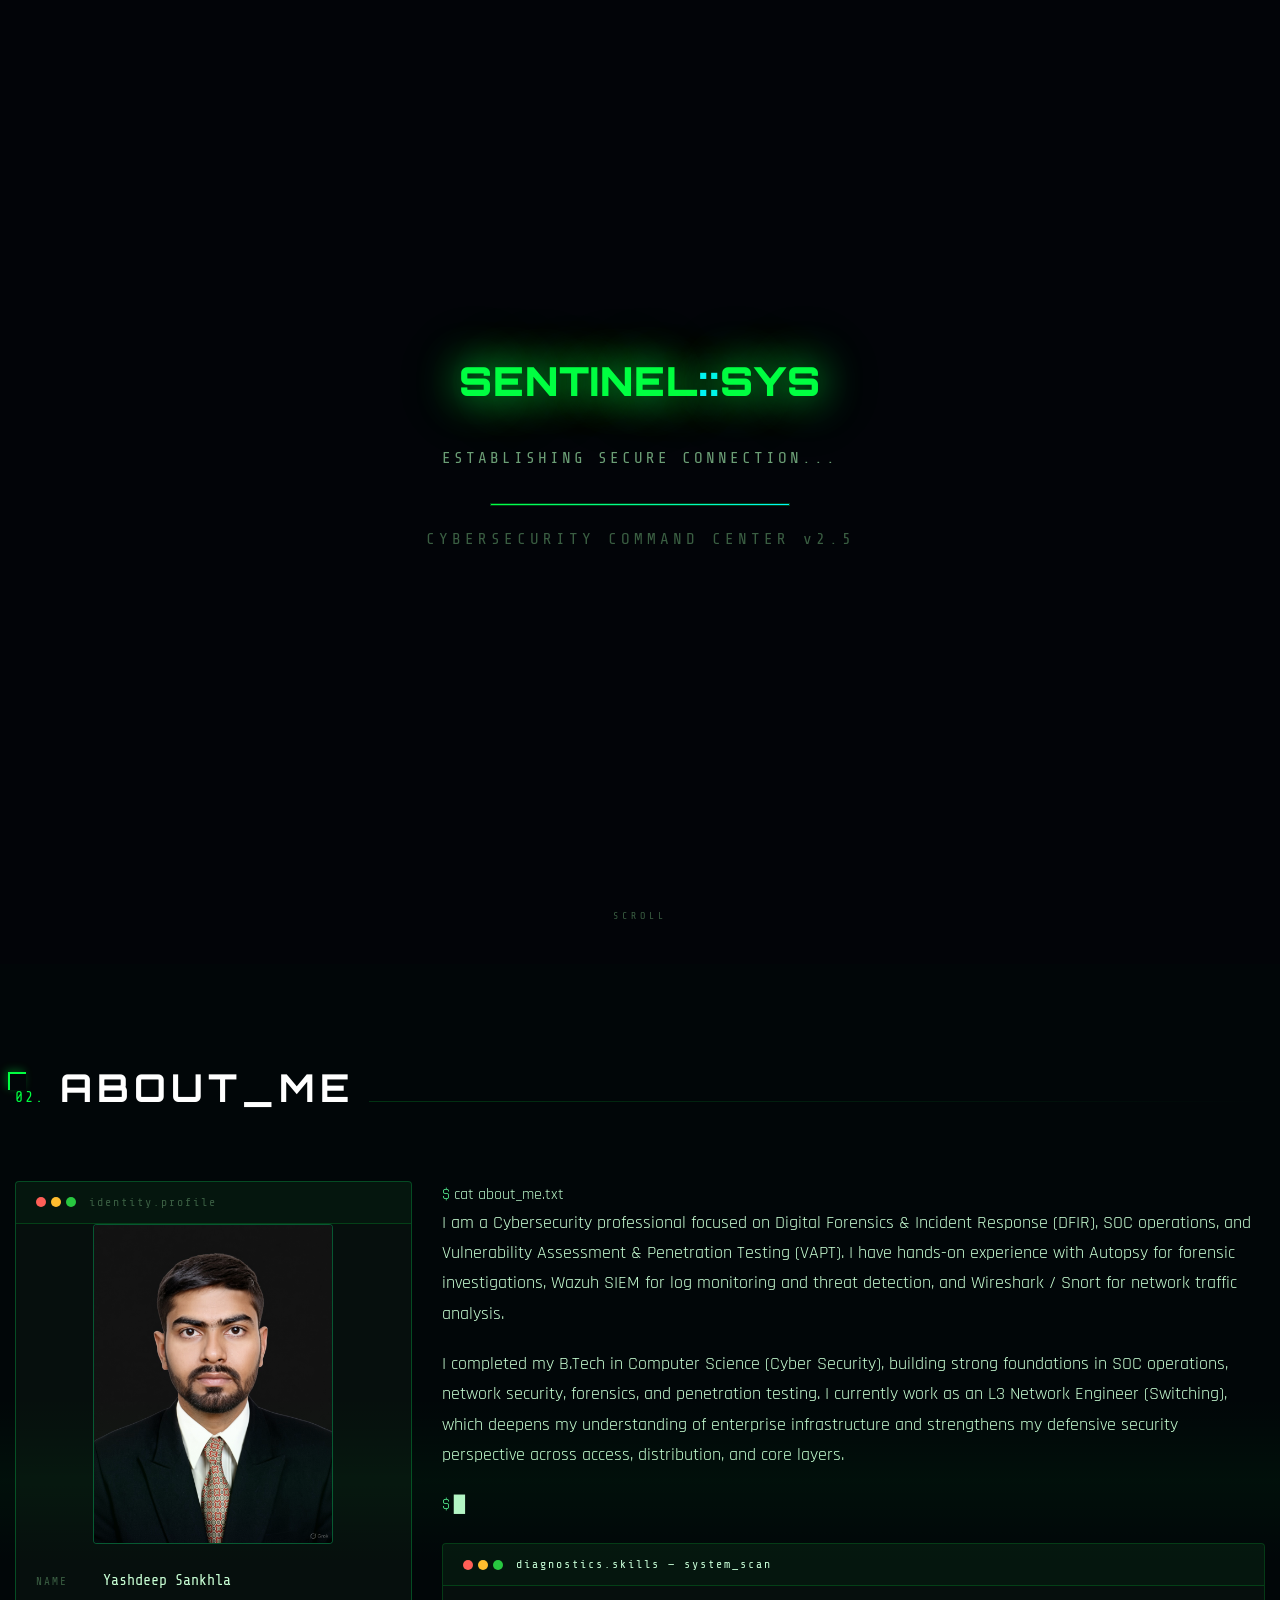
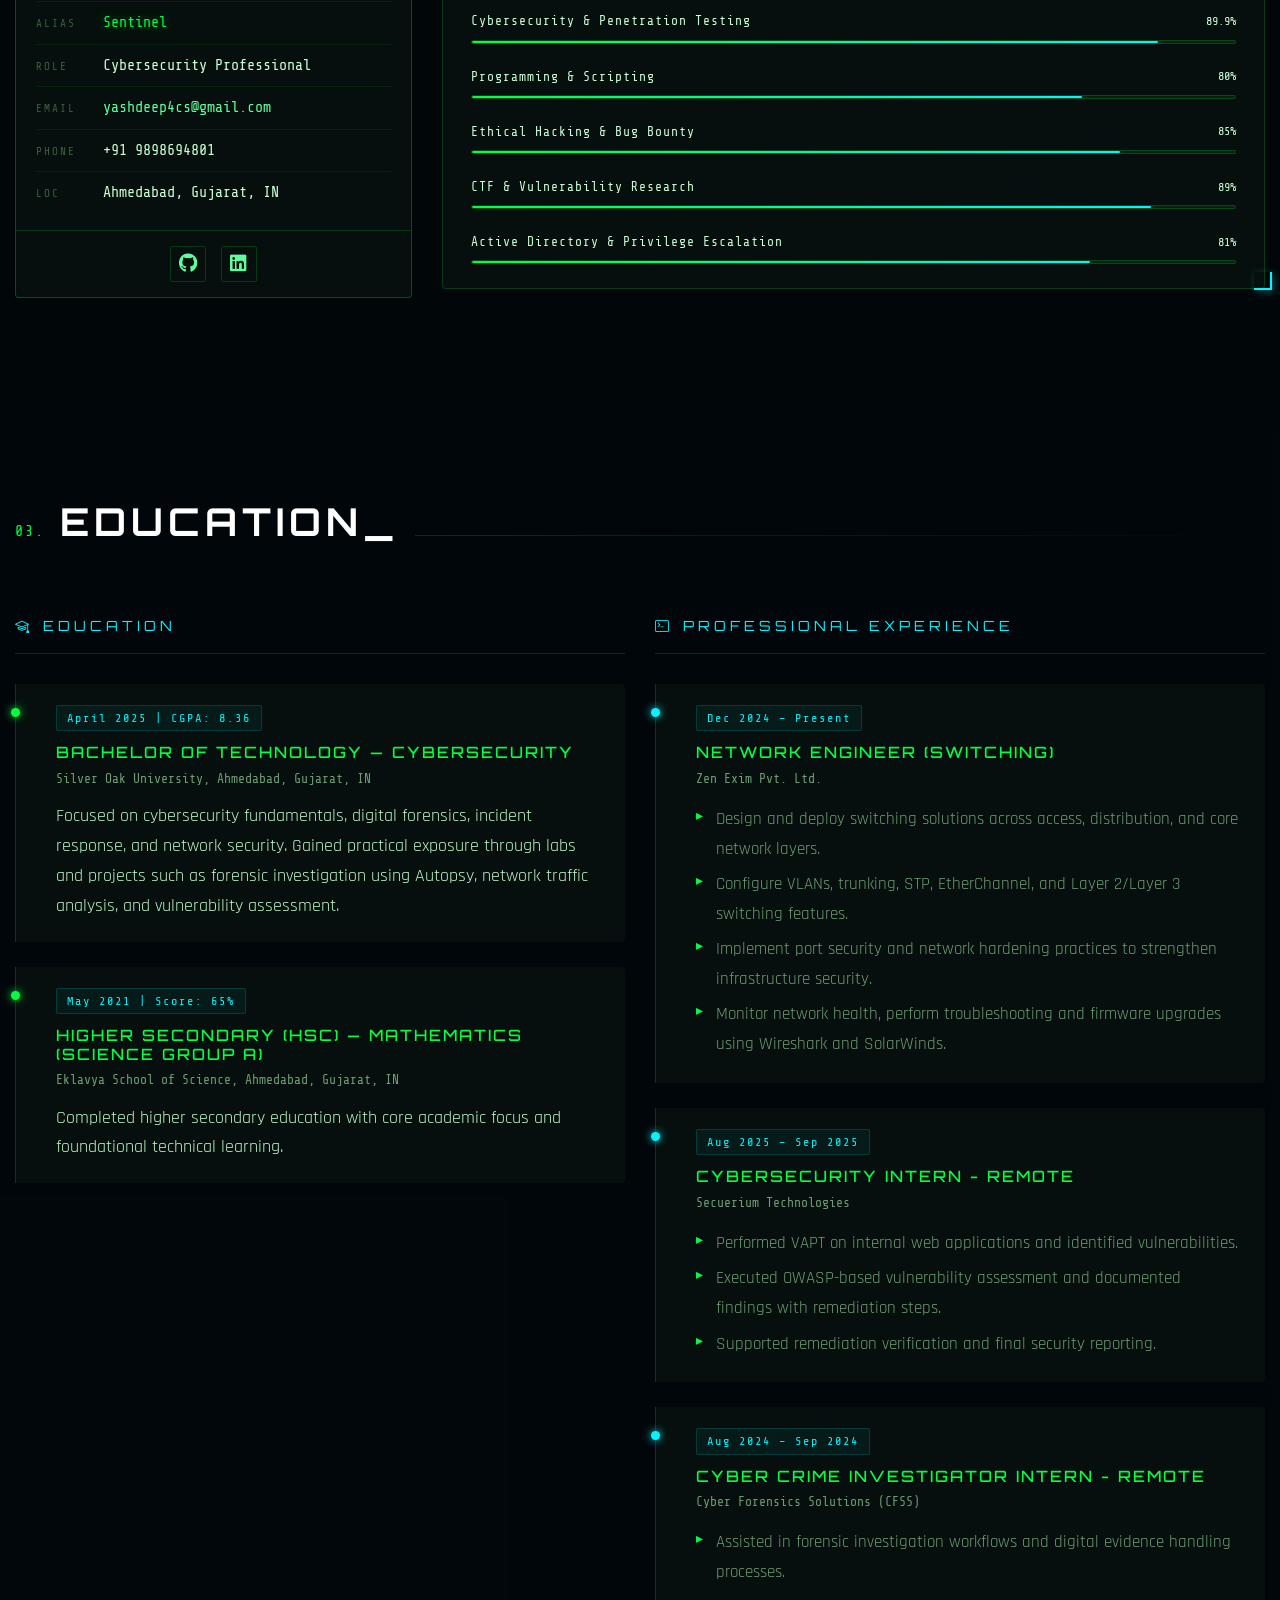
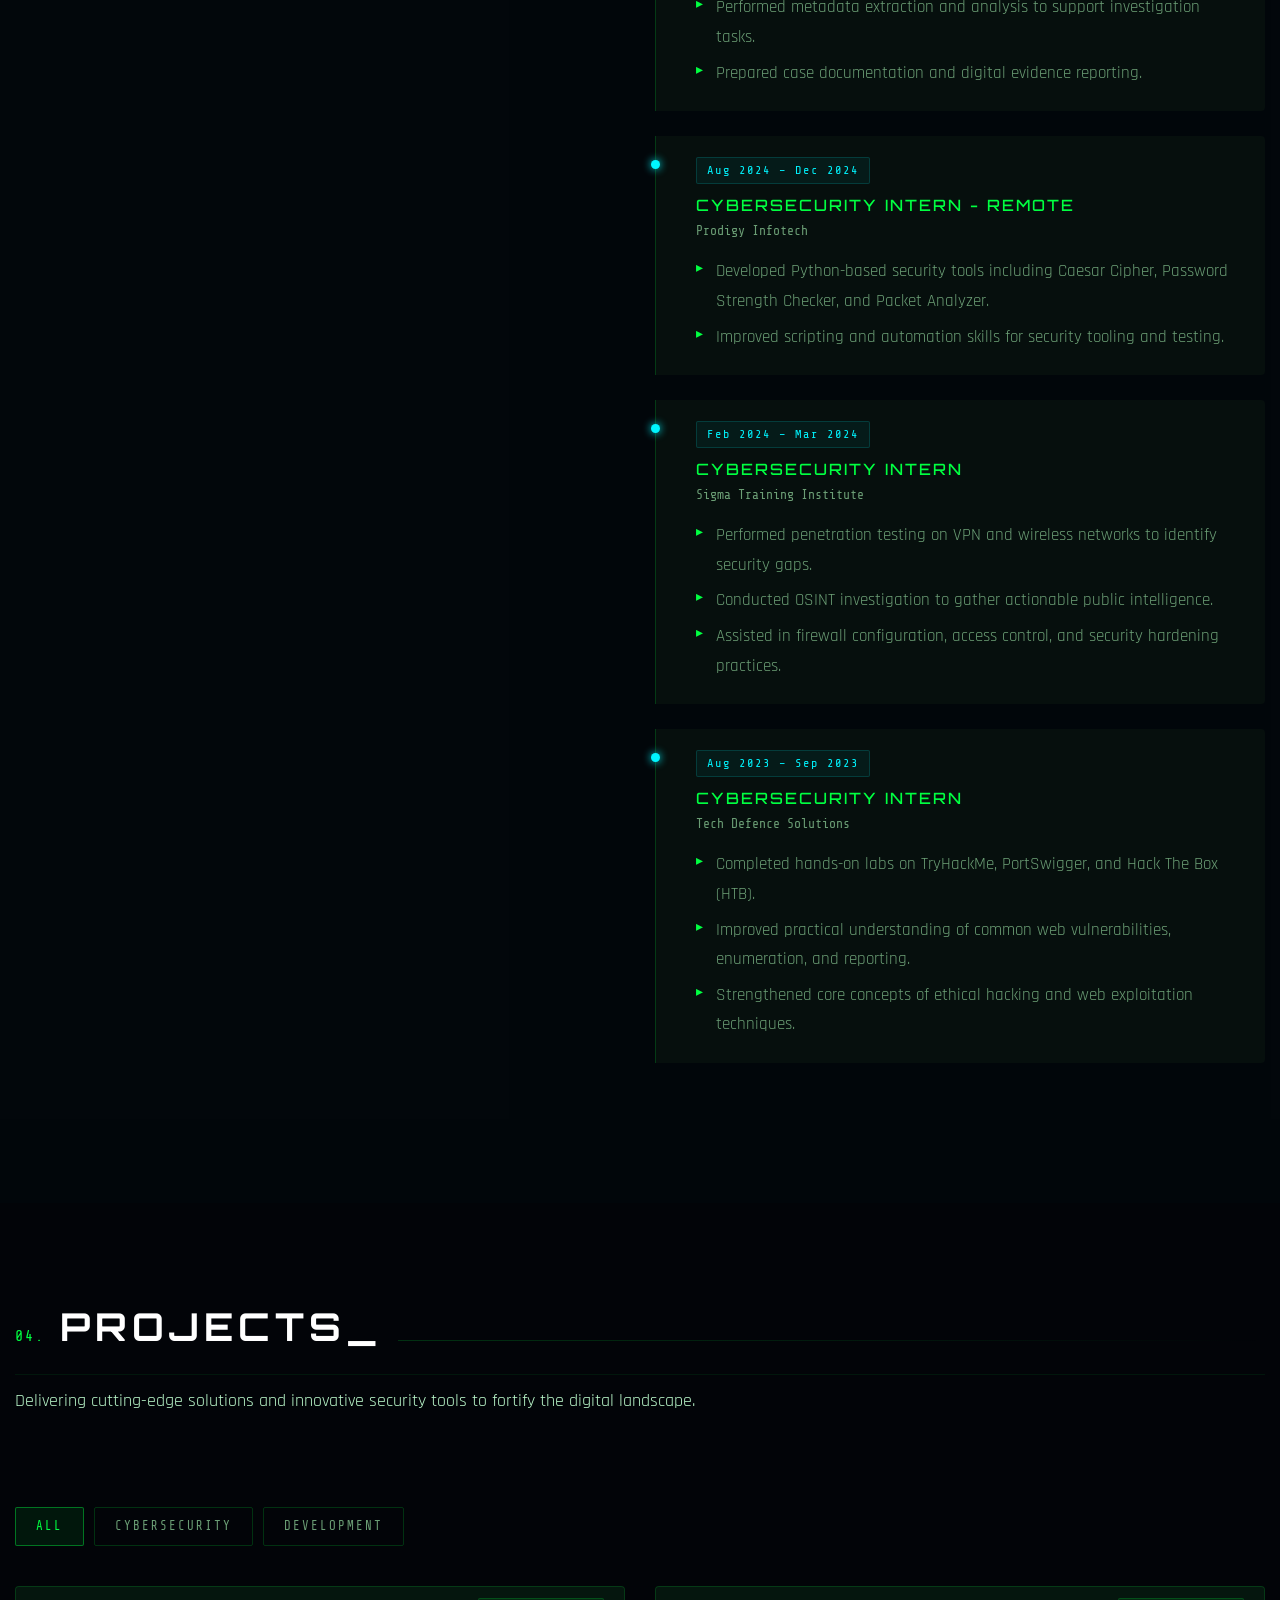
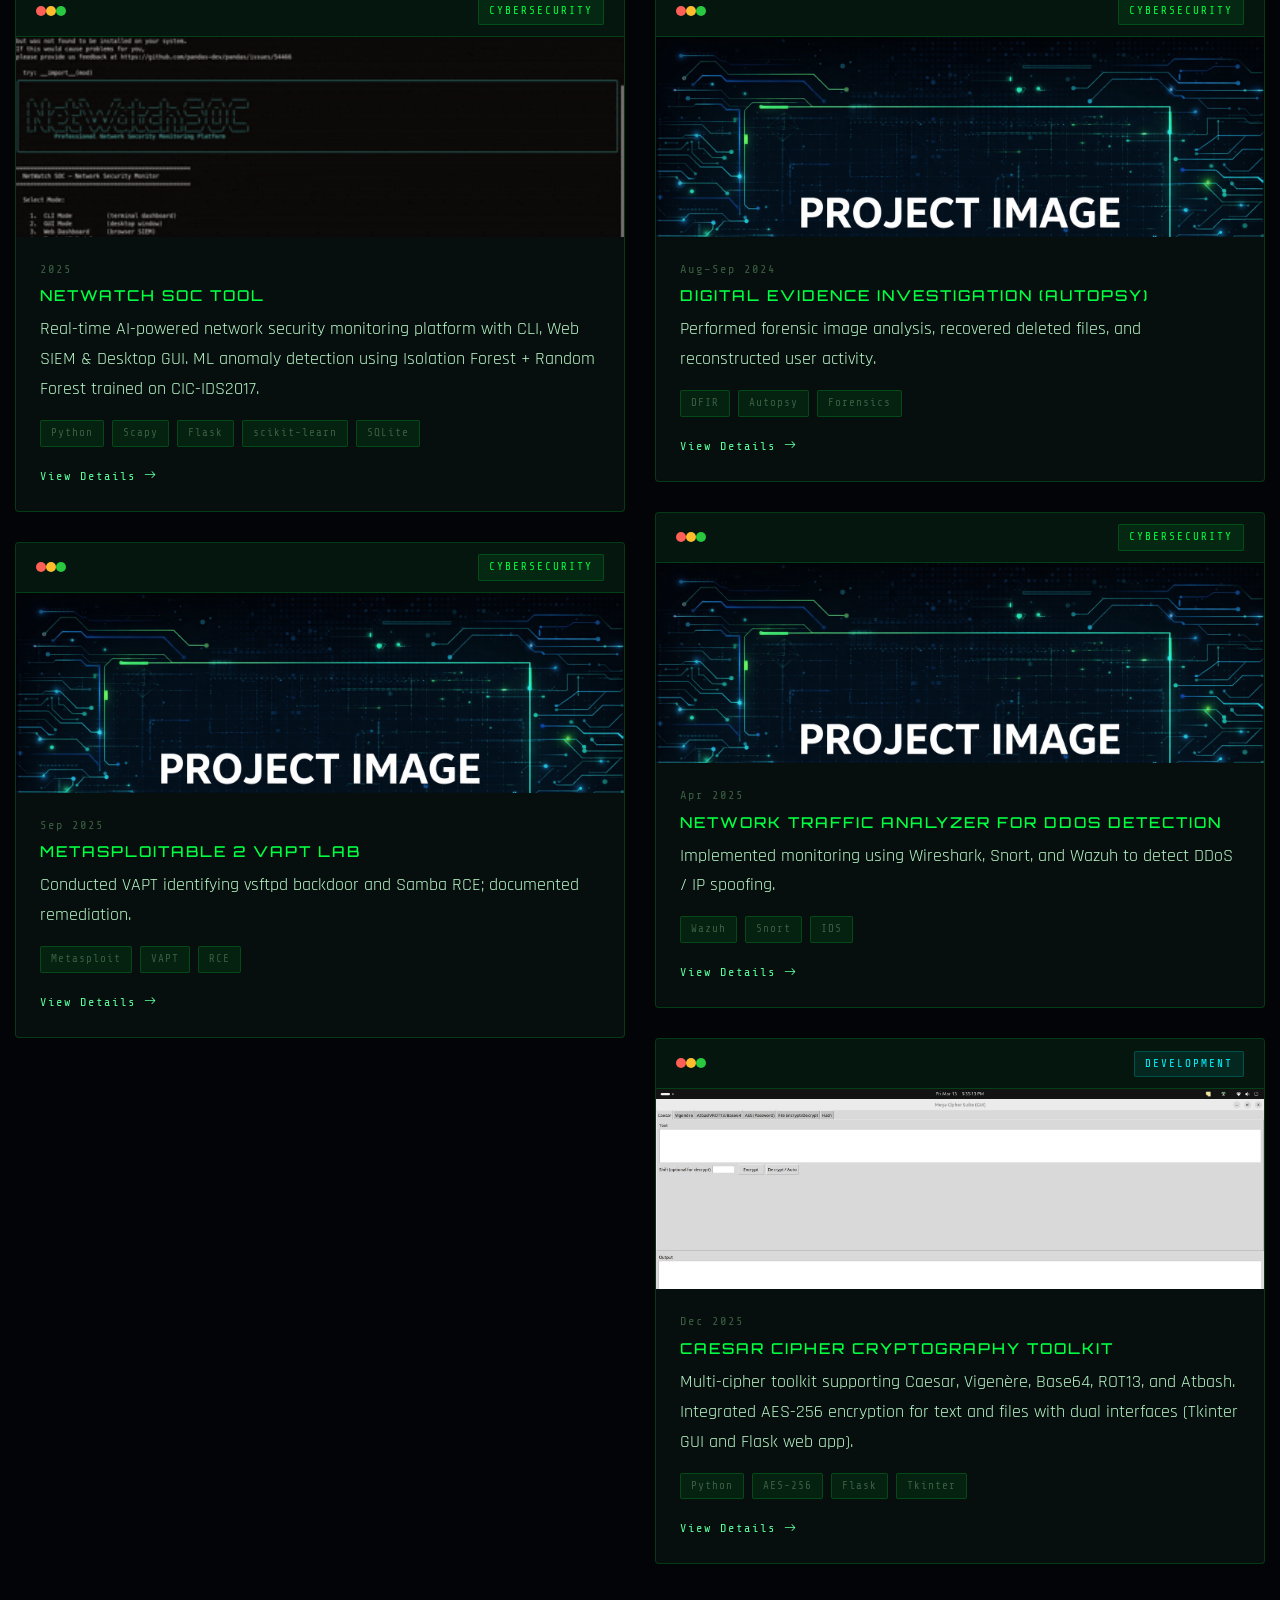
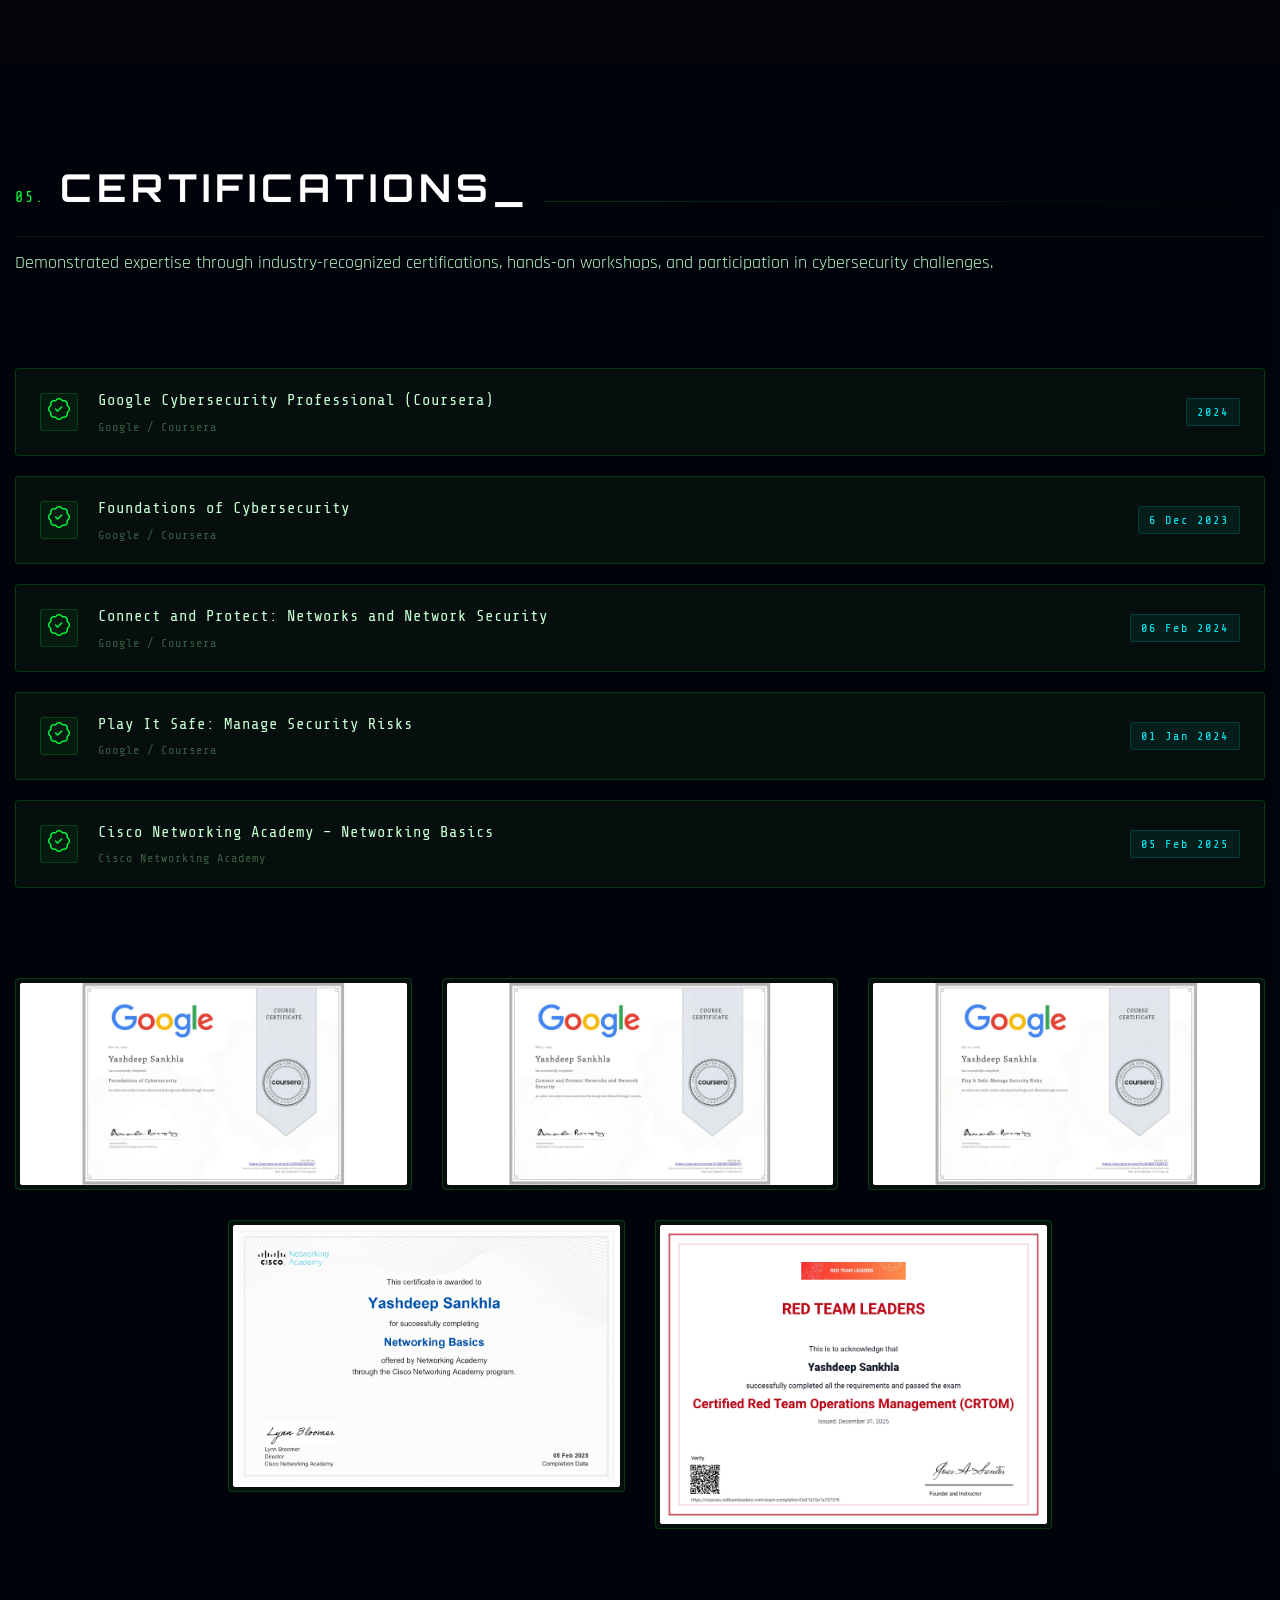
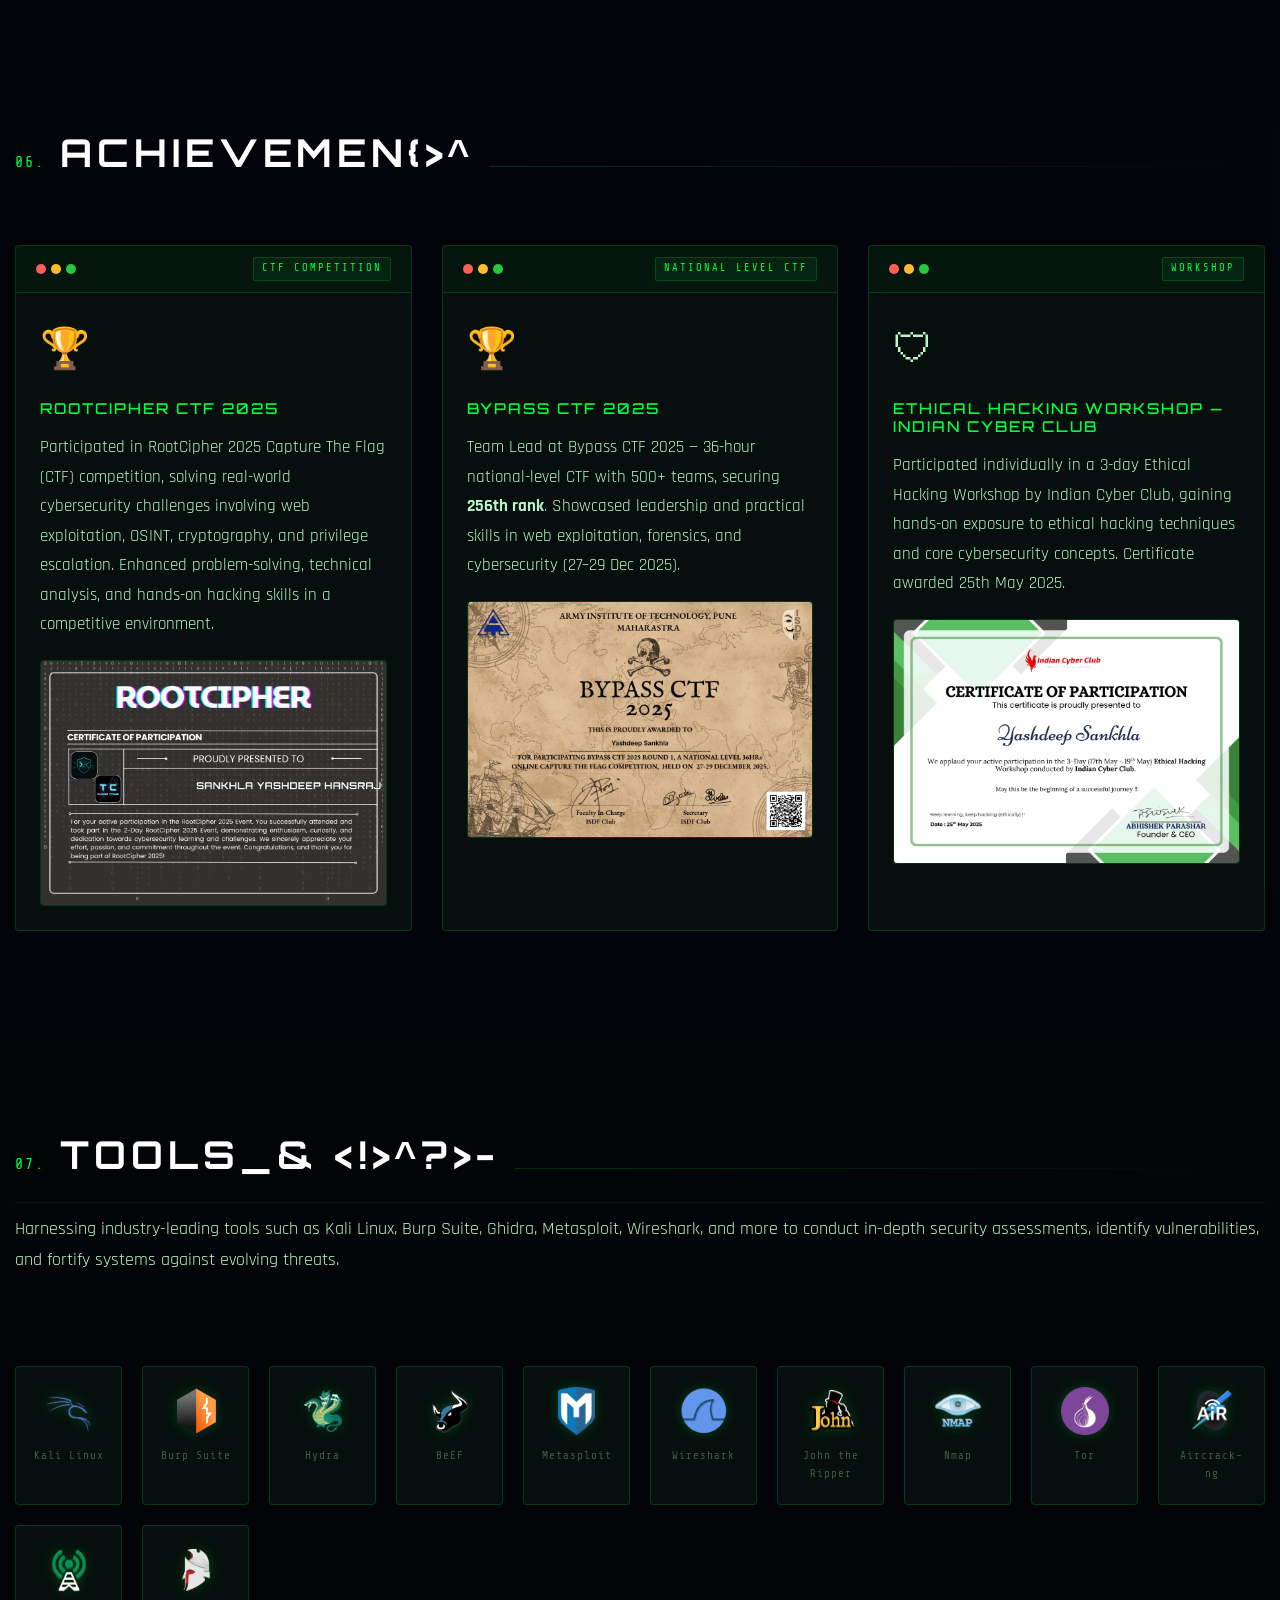
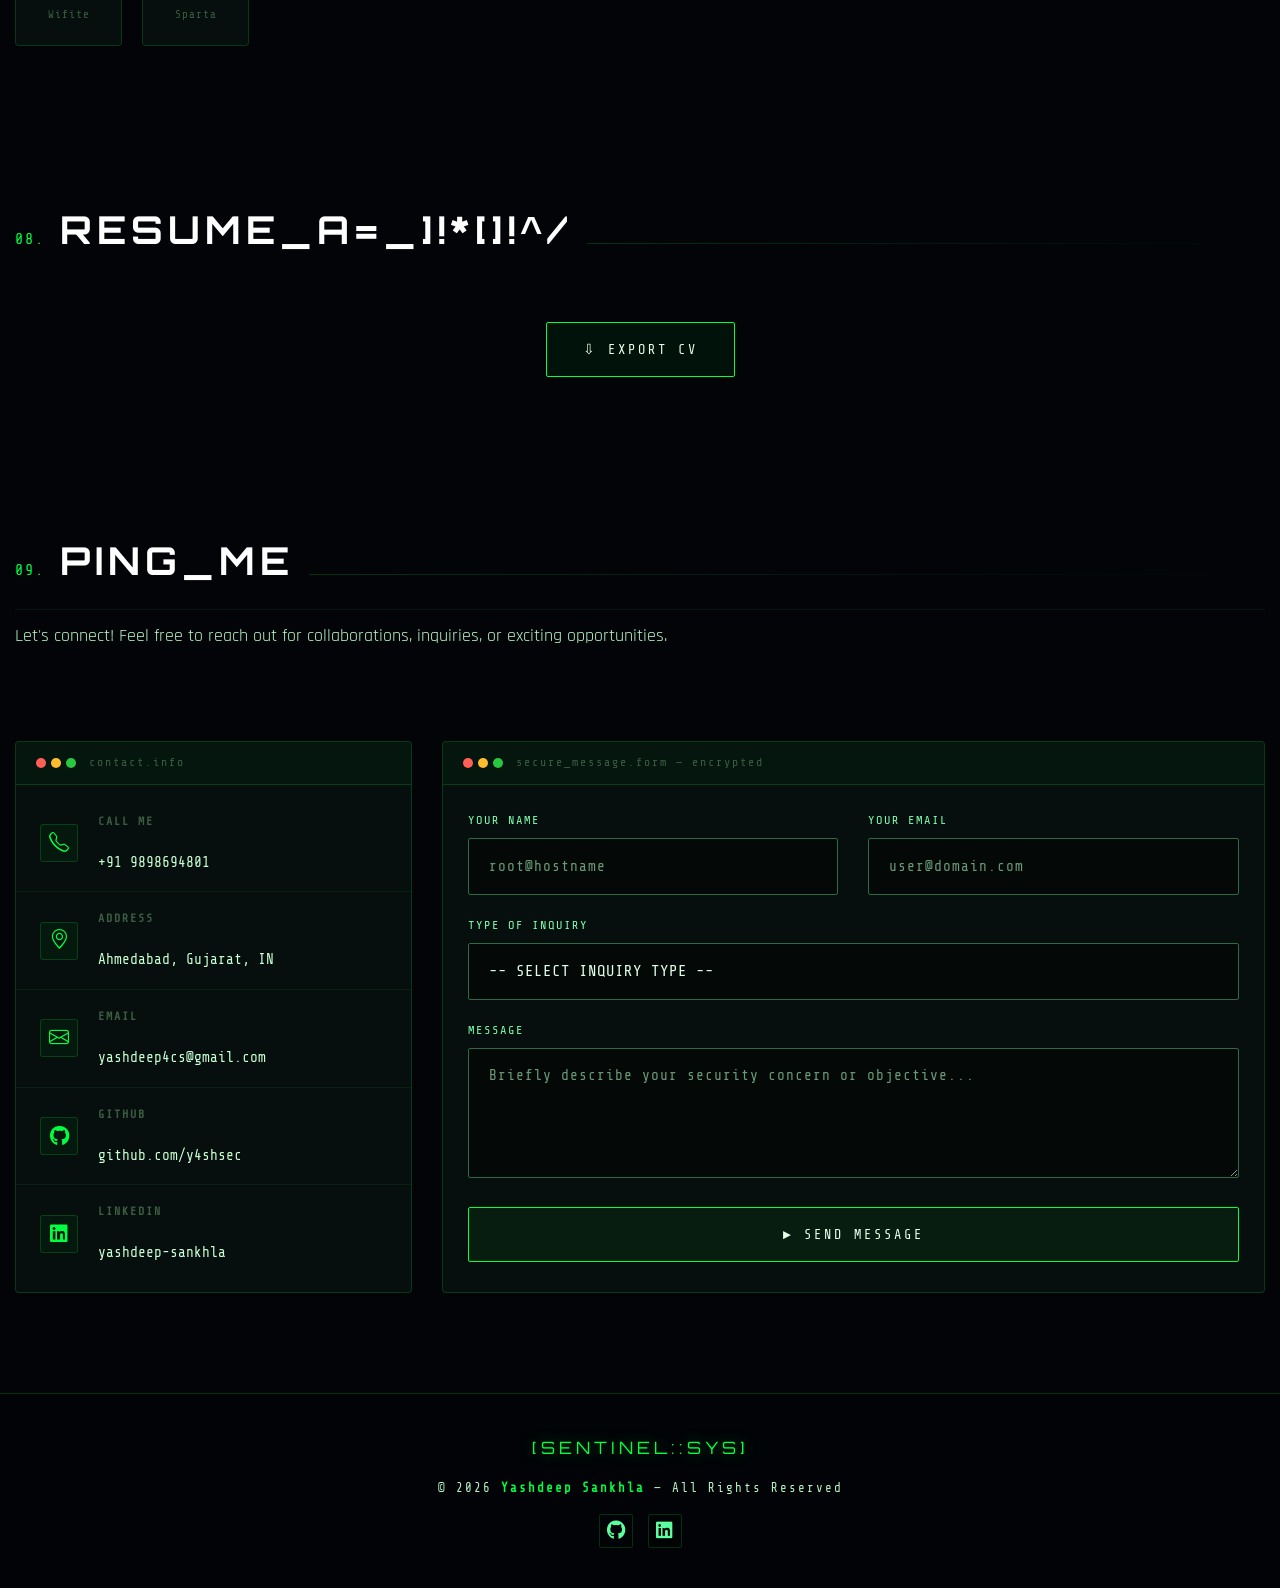
<file: index.html>
<!DOCTYPE html>
<html lang="en">
<head>
  <meta charset="utf-8">
  <meta name="viewport" content="width=device-width, initial-scale=1.0, maximum-scale=1.0, user-scalable=no">
  <!-- Paste Google verification tag here -->
  <meta name="google-site-verification" content="google3b503ad2fecaa4a7" />
  <!-- <title>Yashdeep Sankhla — Sentinel | Cybersecurity Professional</title>
  <meta name="description" content="Cybersecurity portfolio of Yashdeep Sankhla — DFIR, VAPT, SOC, Penetration Testing.">
  <meta property="og:title" content="Yashdeep Sankhla (Sentinel)">
  <meta property="og:description" content="Explore the projects and achievements of Yashdeep Sankhla, a cybersecurity enthusiast and ethical hacker."> -->

  <title>Yashdeep Sankhla — Sentinel | Cybersecurity Professional</title>
  <meta name="description" content="Cybersecurity portfolio of Yashdeep Sankhla — DFIR, VAPT, SOC Analyst, Penetration Testing, and CTF player based in Ahmedabad, India.">
  <meta name="author" content="Yashdeep Sankhla">
  <meta name="keywords" content="Yashdeep Sankhla, Sentinel, Cybersecurity, DFIR, VAPT, SOC Analyst, Penetration Testing, Bug Bounty, CTF, Digital Forensics, Network Security">
  <link rel="canonical" href="https://yashdeep-portfolio-sentinel.vercel.app/">

  <!-- Open Graph -->
  <meta property="og:type" content="website">
  <meta property="og:url" content="https://yashdeep-portfolio-sentinel.vercel.app/">
  <meta property="og:title" content="Yashdeep Sankhla — Sentinel | Cybersecurity Professional">
  <meta property="og:description" content="DFIR, VAPT, SOC, and Penetration Testing portfolio of Yashdeep Sankhla (Sentinel).">
  <meta property="og:image" content="https://yashdeep-portfolio-sentinel.vercel.app/assets/img/og-preview.jpg">
  <meta property="og:image:width" content="1200">
  <meta property="og:image:height" content="630">

  <!-- Twitter / X Card -->
  <meta name="twitter:card" content="summary_large_image">
  <meta name="twitter:title" content="Yashdeep Sankhla — Sentinel | Cybersecurity">
  <meta name="twitter:description" content="DFIR • VAPT • SOC • CTF portfolio of Yashdeep Sankhla.">
  <meta name="twitter:image" content="https://yashdeep-portfolio-sentinel.vercel.app/assets/img/og-preview.jpg">

  <!-- Favicons -->
  <link rel="apple-touch-icon" sizes="180x180" href="assets/img/favicon_io/apple-touch-icon.png">
  <link rel="icon" type="image/png" sizes="32x32" href="assets/img/favicon_io/favicon-32x32.png">
  <link rel="icon" type="image/png" sizes="16x16" href="assets/img/favicon_io/favicon-16x16.png">
  <link rel="manifest" href="assets/img/favicon_io/site.webmanifest">

  <!-- Fonts — Cyberpunk Stack -->
  <link href="https://fonts.googleapis.com" rel="preconnect">
  <link href="https://fonts.gstatic.com" rel="preconnect" crossorigin>
  <link href="https://fonts.googleapis.com/css2?family=Orbitron:wght@400;500;600;700;800;900&family=Share+Tech+Mono&family=Rajdhani:wght@300;400;500;600;700&display=swap" rel="stylesheet">

  <!-- Icons — CDN only -->
  <link rel="stylesheet" href="https://cdnjs.cloudflare.com/ajax/libs/font-awesome/6.5.2/css/all.min.css">
  <link rel="stylesheet" href="https://cdn.jsdelivr.net/npm/bootstrap-icons@1.11.3/font/bootstrap-icons.min.css">

  <!-- Vendor CSS -->
  <link href="assets/vendor/bootstrap/css/bootstrap.min.css" rel="stylesheet">
  <link href="assets/vendor/aos/aos.css" rel="stylesheet">
  <link href="assets/vendor/glightbox/css/glightbox.min.css" rel="stylesheet">
  <link href="assets/vendor/swiper/swiper-bundle.min.css" rel="stylesheet">

  <!-- Main CSS -->
  <link href="assets/css/main.css" rel="stylesheet">
</head>

<body class="index-page">

  <!-- Matrix Rain -->
  <canvas id="matrix-canvas"></canvas>
  <div class="cyber-grid"></div>
  <div class="scanlines"></div>

  <!-- PRELOADER -->
  <div id="preloader">
    <div class="preloader-inner">
      <div class="preloader-logo">SENTINEL<span>::</span>SYS</div>
      <div class="preloader-msg" id="boot-msg">INITIALIZING SECURE ENVIRONMENT...</div>
      <div class="preloader-bar-wrap"><div class="preloader-bar"></div></div>
      <div class="preloader-sub">CYBERSECURITY COMMAND CENTER v2.5</div>
    </div>
  </div>

  <!-- HEADER -->
  <header id="header" class="header">
    <div class="header-inner">
      <a href="index.html" class="logo">[SENTINEL<span class="logo-sep">::</span>SYS]</a>

      <div class="nav-hud">
        <span class="hud-item"><span class="hud-dot"></span>ONLINE</span>
        <span class="hud-item" id="nav-clock">00:00:00</span>
        <span class="hud-item hud-status">SYS_OK</span>
      </div>

      <nav id="navmenu" class="navmenu">
        <ul>
          <li><a href="#hero" class="active"><span class="nav-num">01.</span>Home</a></li>
          <li><a href="#about"><span class="nav-num">02.</span>About</a></li>
          <li><a href="#education"><span class="nav-num">03.</span>Education</a></li>
          <li><a href="#portfolio"><span class="nav-num">04.</span>Projects</a></li>
          <li><a href="#certifications"><span class="nav-num">05.</span>Certs</a></li>
          <li><a href="#achievements"><span class="nav-num">06.</span>Wins</a></li>
          <li><a href="#contact" class="nav-cta">Ping Me</a></li>
        </ul>
      </nav>

        <button class="mobile-nav-toggle" id="mobileBtn" aria-label="Menu" aria-expanded="false" aria-controls="mobile-nav-overlay">
          <span></span><span></span><span></span>
        </button>
    </div>
  </header>

  <!-- Mobile Nav Overlay -->
  <div id="mobile-nav-overlay">
    <button class="mob-close" id="mobClose">&#10005;</button>
    <nav>
      <a href="#hero"           class="mob-link"><span>01.</span> Home</a>
      <a href="#about"          class="mob-link"><span>02.</span> About</a>
      <a href="#education"      class="mob-link"><span>03.</span> Education</a>
      <a href="#portfolio"      class="mob-link"><span>04.</span> Projects</a>
      <a href="#certifications" class="mob-link"><span>05.</span> Certs</a>
      <a href="#achievements"   class="mob-link"><span>06.</span> Wins</a>
      <a href="#contact"        class="mob-link mob-cta">&#9658; Ping Me</a>
    </nav>
  </div>

  <main class="main">

    <!-- HERO -->
    <section id="hero" class="hero section">
      <div class="container">
        <div class="hero-content text-center">
          <div class="hero-tag" data-aos="fade-down">// CYBERSECURITY PROFESSIONAL &mdash; AHMEDABAD, IN</div>
          <h1 class="hero-name glitch" data-text="Yashdeep Sankhla" data-aos="fade-up" data-aos-delay="100">Yashdeep Sankhla</h1>
          <div class="hero-role" data-aos="fade-up" data-aos-delay="200">
            <span class="role-prefix">root@sentinel:~$&nbsp;</span><span class="typed" data-typed-items="Cybersecurity Analyst,VAPT Analyst,Bug Bounty Learner,CTF Player,SOC Analyst"></span><span class="cursor-blink">&#9608;</span>
          </div>
          <div class="hero-stats" data-aos="fade-up" data-aos-delay="300">
            <div class="stat-box"><div class="stat-val">5+</div><div class="stat-key">Internships</div></div>
            <div class="stat-divider">//</div>
            <div class="stat-box"><div class="stat-val">4</div><div class="stat-key">Projects</div></div>
            <div class="stat-divider">//</div>
            <div class="stat-box"><div class="stat-val">8.36</div><div class="stat-key">CGPA</div></div>
            <div class="stat-divider">//</div>
            <div class="stat-box"><div class="stat-val">256<small>th</small></div><div class="stat-key">CTF Rank</div></div>
          </div>
          <div class="hero-btns" data-aos="fade-up" data-aos-delay="400">
            <a href="#portfolio" class="btn-cyber">&#9654; View Projects</a>
            <a href="assets/resume/Yashdeep_Cyber_Domain-1.pdf" target="_blank" class="btn-cyber btn-outline" download>&#8681; Export CV</a>
            <a href="#contact" class="btn-cyber btn-ghost">&#10140; Ping Me</a>
          </div>
        </div>
      </div>
      <div class="hero-radar">
        <svg viewBox="0 0 200 200" xmlns="http://www.w3.org/2000/svg">
          <circle cx="100" cy="100" r="95" stroke="rgba(0,255,65,0.12)" stroke-width="1" fill="none"/>
          <circle cx="100" cy="100" r="65" stroke="rgba(0,255,65,0.10)" stroke-width="1" fill="none"/>
          <circle cx="100" cy="100" r="35" stroke="rgba(0,255,65,0.08)" stroke-width="1" fill="none"/>
          <line x1="5" y1="100" x2="195" y2="100" stroke="rgba(0,255,65,0.07)" stroke-width="1"/>
          <line x1="100" y1="5" x2="100" y2="195" stroke="rgba(0,255,65,0.07)" stroke-width="1"/>
          <g class="radar-sweep">
            <path d="M100 100 L100 5 A95 95 0 0 1 195 100 Z" fill="url(#rg)"/>
            <line x1="100" y1="100" x2="100" y2="5" stroke="rgba(0,255,65,0.7)" stroke-width="1.5"/>
          </g>
          <circle cx="140" cy="60" r="3" fill="#00ff41" opacity="0.9" class="radar-blip"/>
          <circle cx="70" cy="130" r="2" fill="#00f5ff" opacity="0.7" class="radar-blip2"/>
          <defs>
            <radialGradient id="rg" cx="100" cy="100" r="95" gradientUnits="userSpaceOnUse">
              <stop offset="0%" stop-color="rgba(0,255,65,0.15)"/>
              <stop offset="100%" stop-color="rgba(0,255,65,0)"/>
            </radialGradient>
          </defs>
        </svg>
      </div>
      <div class="scroll-hint"><span class="scroll-line"></span><span class="scroll-text">SCROLL</span></div>
    </section>

    <!-- ABOUT -->
    <section id="about" class="about section">
      <div class="container">
        <div class="section-title" data-aos="fade-up">
          <span class="sec-num">02.</span><h2>About<span class="accent">_</span>Me</h2>
          <div class="title-bar"></div>
        </div>
        <div class="row gy-5 align-items-start">
          <div class="col-lg-4" data-aos="fade-right">
            <div class="profile-card">
              <div class="card-header-bar">
                <span class="dot red"></span><span class="dot yellow"></span><span class="dot green"></span>
                <span class="card-title-bar">identity.profile</span>
              </div>
              <div class="profile-img-wrap">
                <img src="assets/img/Yashdeep.jpg" alt="Yashdeep Sankhla" class="profile-img">
                <div class="img-scan"></div>
              </div>
              <div class="profile-data">
                <div class="pd-row"><span class="pd-key">NAME</span><span class="pd-val">Yashdeep Sankhla</span></div>
                <div class="pd-row"><span class="pd-key">ALIAS</span><span class="pd-val neon">Sentinel</span></div>
                <div class="pd-row"><span class="pd-key">ROLE</span><span class="pd-val">Cybersecurity Professional</span></div>
                <div class="pd-row"><span class="pd-key">EMAIL</span><span class="pd-val"><a href="mailto:yashdeep4cs@gmail.com">yashdeep4cs@gmail.com</a></span></div>
                <div class="pd-row"><span class="pd-key">PHONE</span><span class="pd-val">+91 9898694801</span></div>
                <div class="pd-row"><span class="pd-key">LOC</span><span class="pd-val">Ahmedabad, Gujarat, IN</span></div>
              </div>
              <div class="profile-links">
                <a href="https://github.com/y4shsec" target="_blank"><i class="fa-brands fa-github"></i></a>
                <a href="https://www.linkedin.com/in/yashdeep-sankhla-1a175b2bb/" target="_blank"><i class="fa-brands fa-linkedin"></i></a>
              </div>
            </div>
          </div>
          <div class="col-lg-8" data-aos="fade-left" data-aos-delay="100">
<div class="terminal-body">
  <div class="term-line"><span class="prompt">$</span> cat about_me.txt</div>
  <div class="term-output">
    <p>
      I am a Cybersecurity professional focused on Digital Forensics &amp; Incident Response (DFIR),
      SOC operations, and Vulnerability Assessment &amp; Penetration Testing (VAPT). I have hands-on
      experience with Autopsy for forensic investigations, Wazuh SIEM for log monitoring and threat
      detection, and Wireshark / Snort for network traffic analysis.
    </p>
    <p>
      I completed my B.Tech in Computer Science (Cyber Security), building strong foundations in
      SOC operations, network security, forensics, and penetration testing. I currently work as an
      L3 Network Engineer (Switching), which deepens my understanding of enterprise infrastructure
      and strengthens my defensive security perspective across access, distribution, and core layers.
    </p>
  </div>
  <div class="term-line"><span class="prompt">$</span> <span class="cursor">█</span></div>
</div>
            <div class="skills-panel skills-animation" data-aos="fade-up" data-aos-delay="150">
              <div class="panel-hdr">
                <span class="dot red"></span><span class="dot yellow"></span><span class="dot green"></span>
                <span class="term-title">diagnostics.skills — system_scan</span>
              </div>
              <div class="skills-body">
                <div class="skill-row">
                  <div class="sk-info"><span class="sk-name">Cybersecurity &amp; Penetration Testing</span><span class="sk-pct">89.9%</span></div>
                  <div class="sk-track"><div class="sk-bar" style="--pct:89.9%" role="progressbar" aria-valuenow="89.9" aria-valuemin="0" aria-valuemax="100"></div></div>
                </div>
                <div class="skill-row">
                  <div class="sk-info"><span class="sk-name">Programming &amp; Scripting</span><span class="sk-pct">80%</span></div>
                  <div class="sk-track"><div class="sk-bar" style="--pct:80%" role="progressbar" aria-valuenow="80" aria-valuemin="0" aria-valuemax="100"></div></div>
                </div>
                <div class="skill-row">
                  <div class="sk-info"><span class="sk-name">Ethical Hacking &amp; Bug Bounty</span><span class="sk-pct">85%</span></div>
                  <div class="sk-track"><div class="sk-bar" style="--pct:85%" role="progressbar" aria-valuenow="85" aria-valuemin="0" aria-valuemax="100"></div></div>
                </div>
                <div class="skill-row">
                  <div class="sk-info"><span class="sk-name">CTF &amp; Vulnerability Research</span><span class="sk-pct">89%</span></div>
                  <div class="sk-track"><div class="sk-bar" style="--pct:89%" role="progressbar" aria-valuenow="89" aria-valuemin="0" aria-valuemax="100"></div></div>
                </div>
                <div class="skill-row">
                  <div class="sk-info"><span class="sk-name">Active Directory &amp; Privilege Escalation</span><span class="sk-pct">81%</span></div>
                  <div class="sk-track"><div class="sk-bar" style="--pct:81%" role="progressbar" aria-valuenow="81" aria-valuemin="0" aria-valuemax="100"></div></div>
                </div>
              </div>
            </div>
          </div>
        </div>
      </div>
    </section>

    <!-- EDUCATION / RESUME -->
    <section id="education" class="education section">
      <div class="container">
        <div class="section-title" data-aos="fade-up">
          <span class="sec-num">03.</span><h2>Education<span class="accent">_</span></h2>
          <div class="title-bar"></div>
        </div>
        <div class="row gy-4">
          <div class="col-lg-6" data-aos="fade-right">
            <div class="resume-group">
              <div class="rg-title"><i class="bi bi-mortarboard"></i> Education</div>
              <div class="resume-card">
                <div class="rc-dot"></div>
                <div class="rc-date">April 2025 | CGPA: 8.36</div>
                <h4 class="rc-role">Bachelor of Technology — Cybersecurity</h4>
                <div class="rc-org">Silver Oak University, Ahmedabad, Gujarat, IN</div>
                <p class="rc-desc">Focused on cybersecurity fundamentals, digital forensics, incident response, and network security. Gained practical exposure through labs and projects such as forensic investigation using Autopsy, network traffic analysis, and vulnerability assessment.</p>
              </div>
              <div class="resume-card">
                <div class="rc-dot"></div>
                <div class="rc-date">May 2021 | Score: 65%</div>
                <h4 class="rc-role">Higher Secondary (HSC) — Mathematics (Science Group A)</h4>
                <div class="rc-org">Eklavya School of Science, Ahmedabad, Gujarat, IN</div>
                <p class="rc-desc">Completed higher secondary education with core academic focus and foundational technical learning.</p>
              </div>
            </div>
          </div>
          <div class="col-lg-6" data-aos="fade-left" data-aos-delay="100">
            <div class="resume-group">
              <div class="rg-title"><i class="bi bi-terminal"></i> Professional Experience</div>
              <div class="resume-card">
                <div class="rc-dot cyan"></div>
                <div class="rc-date">Dec 2024 – Present</div>
                <h4 class="rc-role">Network Engineer (Switching)</h4>
                <div class="rc-org">Zen Exim Pvt. Ltd.</div>
                <ul class="rc-list">
                  <li>Design and deploy switching solutions across access, distribution, and core network layers.</li>
                  <li>Configure VLANs, trunking, STP, EtherChannel, and Layer 2/Layer 3 switching features.</li>
                  <li>Implement port security and network hardening practices to strengthen infrastructure security.</li>
                  <li>Monitor network health, perform troubleshooting and firmware upgrades using Wireshark and SolarWinds.</li>
                </ul>
              </div>
              <div class="resume-card">
                <div class="rc-dot cyan"></div>
                <div class="rc-date">Aug 2025 – Sep 2025</div>
                <h4 class="rc-role">Cybersecurity Intern - Remote</h4>
                <div class="rc-org">Secuerium Technologies</div>
                <ul class="rc-list">
                  <li>Performed VAPT on internal web applications and identified vulnerabilities.</li>
                  <li>Executed OWASP-based vulnerability assessment and documented findings with remediation steps.</li>
                  <li>Supported remediation verification and final security reporting.</li>
                </ul>
              </div>
              <div class="resume-card">
                <div class="rc-dot cyan"></div>
                <div class="rc-date">Aug 2024 – Sep 2024</div>
                <h4 class="rc-role">Cyber Crime Investigator Intern - Remote</h4>
                <div class="rc-org">Cyber Forensics Solutions (CFSS)</div>
                <ul class="rc-list">
                  <li>Assisted in forensic investigation workflows and digital evidence handling processes.</li>
                  <li>Performed metadata extraction and analysis to support investigation tasks.</li>
                  <li>Prepared case documentation and digital evidence reporting.</li>
                </ul>
              </div>
              <div class="resume-card">
                <div class="rc-dot cyan"></div>
                <div class="rc-date">Aug 2024 – Dec 2024</div>
                <h4 class="rc-role">Cybersecurity Intern - Remote</h4>
                <div class="rc-org">Prodigy Infotech</div>
                <ul class="rc-list">
                  <li>Developed Python-based security tools including Caesar Cipher, Password Strength Checker, and Packet Analyzer.</li>
                  <li>Improved scripting and automation skills for security tooling and testing.</li>
                </ul>
              </div>
              <div class="resume-card">
                <div class="rc-dot cyan"></div>
                <div class="rc-date">Feb 2024 – Mar 2024</div>
                <h4 class="rc-role">Cybersecurity Intern</h4>
                <div class="rc-org">Sigma Training Institute</div>
                <ul class="rc-list">
                  <li>Performed penetration testing on VPN and wireless networks to identify security gaps.</li>
                  <li>Conducted OSINT investigation to gather actionable public intelligence.</li>
                  <li>Assisted in firewall configuration, access control, and security hardening practices.</li>
                </ul>
              </div>
              <div class="resume-card">
                <div class="rc-dot cyan"></div>
                <div class="rc-date">Aug 2023 – Sep 2023</div>
                <h4 class="rc-role">Cybersecurity Intern</h4>
                <div class="rc-org">Tech Defence Solutions</div>
                <ul class="rc-list">
                  <li>Completed hands-on labs on TryHackMe, PortSwigger, and Hack The Box (HTB).</li>
                  <li>Improved practical understanding of common web vulnerabilities, enumeration, and reporting.</li>
                  <li>Strengthened core concepts of ethical hacking and web exploitation techniques.</li>
                </ul>
              </div>
            </div>
          </div>
        </div>
        <!-- <div class="section-title" data-aos="fade-up">
          <span class="sec-num">#.</span><h2>Resume<span class="accent">_</span></h2>
          <div class="title-bar"></div>
        </div>
        <div class="text-center mt-5" data-aos="fade-up">
          <a class="btn-cyber" href="assets/resume/Yashdeep_Cyber_Domain-1.pdf" target="_blank" rel="noopener" download>&#8681; Export CV / Resume</a>
        </div> -->
      </div>
    </section>

    <!-- PORTFOLIO -->
    <section id="portfolio" class="portfolio section">
      <div class="container">
        <div class="section-title" data-aos="fade-up">
          <span class="sec-num">04.</span><h2>Projects<span class="accent">_</span></h2>
          <div class="title-bar"></div>
          <p class="sec-sub">Delivering cutting-edge solutions and innovative security tools to fortify the digital landscape.</p>
        </div>
        <div class="isotope-layout" data-default-filter="*" data-layout="masonry" data-sort="original-order">
          <ul class="portfolio-filters isotope-filters" data-aos="fade-up" data-aos-delay="100">
            <li data-filter="*" class="filter-active">All</li>
            <li data-filter=".filter-cy">Cybersecurity</li>
            <li data-filter=".filter-dev">Development</li>
          </ul>
          <div class="row gy-4 isotope-container" data-aos="fade-up" data-aos-delay="200">

                        <!-- ── NETWATCH SOC v2 ── -->
            <div class="col-lg-6 col-md-6 portfolio-item isotope-item filter-cy filter-dev">
              <div class="proj-card">
                <div class="proj-header">
                  <div class="proj-dots"><span class="dot red"></span><span class="dot yellow"></span><span class="dot green"></span></div>
                  <span class="proj-tag">CYBERSECURITY</span>
                </div>
                <div class="proj-img-wrap">
                  <img src="assets/img/cli_dashboard.gif" class="img-fluid proj-img" alt="NetWatch SOC Tool">
                  <div class="proj-overlay">
                    <a href="assets/img/cli_dashboard.gif" data-gallery="portfolio-gallery-cy" class="glightbox" title="NetWatch SOC Tool — CLI Dashboard"><i class="bi bi-zoom-in"></i></a>
                    <a href="portfolio-netwatch.html" title="More Details"><i class="bi bi-link-45deg"></i></a>
                  </div>
                </div>
                <div class="proj-body">
                  <div class="proj-date">2025</div>
                  <h4 class="proj-title">NetWatch SOC Tool</h4>
                  <p class="proj-desc">Real-time AI-powered network security monitoring platform with CLI, Web SIEM &amp; Desktop GUI. ML anomaly detection using Isolation Forest + Random Forest trained on CIC-IDS2017.</p>
                  <div class="proj-tags"><span>Python</span><span>Scapy</span><span>Flask</span><span>scikit-learn</span><span>SQLite</span></div>
                  <a href="portfolio-netwatch.html" class="proj-link">View Details <i class="bi bi-arrow-right"></i></a>
                </div>
              </div>
            </div>

            <!-- ── END NETWATCH SOC v2 ── -->
            <div class="col-lg-6 col-md-6 portfolio-item isotope-item filter-cy">
              <div class="proj-card">
                <div class="proj-header">
                  <div class="proj-dots"><span class="dot red"></span><span class="dot yellow"></span><span class="dot green"></span></div>
                  <span class="proj-tag">CYBERSECURITY</span>
                </div>
                <div class="proj-img-wrap">
                  <img src="assets/img/portfolio/placeholder.png" class="img-fluid proj-img" alt="Digital Evidence Investigation">
                  <div class="proj-overlay">
                    <a href="assets/img/portfolio/placeholder.png" data-gallery="portfolio-gallery-cy" class="glightbox" title="Digital Evidence Investigation (Autopsy)"><i class="bi bi-zoom-in"></i></a>
                    <a href="portfolio-autopsy.html" title="More Details"><i class="bi bi-link-45deg"></i></a>
                  </div>
                </div>
                <div class="proj-body">
                  <div class="proj-date">Aug–Sep 2024</div>
                  <h4 class="proj-title">Digital Evidence Investigation (Autopsy)</h4>
                  <p class="proj-desc">Performed forensic image analysis, recovered deleted files, and reconstructed user activity.</p>
                  <div class="proj-tags"><span>DFIR</span><span>Autopsy</span><span>Forensics</span></div>
                  <a href="portfolio-autopsy.html" class="proj-link">View Details <i class="bi bi-arrow-right"></i></a>
                </div>
              </div>
            </div>

            <!-- <div class="col-lg-6 col-md-6 portfolio-item isotope-item filter-dev">
              <div class="proj-card">
                <div class="proj-header">
                  <div class="proj-dots"><span class="dot red"></span><span class="dot yellow"></span><span class="dot green"></span></div>
                  <span class="proj-tag dev">DEVELOPMENT</span>
                </div>
                <div class="proj-img-wrap">
                  <img src="assets/img/portfolio/placeholder.png" class="img-fluid proj-img" alt="Network Packet Analyzer">
                  <div class="proj-overlay">
                    <a href="assets/img/portfolio/placeholder.png" data-gallery="portfolio-gallery-dev" class="glightbox" title="Network Packet Analyzer Tool"><i class="bi bi-zoom-in"></i></a>
                    <a href="portfolio-packet-analyzer.html" title="More Details"><i class="bi bi-link-45deg"></i></a>
                  </div>
                </div>
                <div class="proj-body">
                  <div class="proj-date">Jul–Aug 2024</div>
                  <h4 class="proj-title">Network Packet Analyzer Tool</h4>
                  <p class="proj-desc">Built Python/Scapy tool for live packet capture and protocol analysis.</p>
                  <div class="proj-tags"><span>Python</span><span>Scapy</span><span>Networking</span></div>
                  <a href="portfolio-packet-analyzer.html" class="proj-link">View Details <i class="bi bi-arrow-right"></i></a>
                </div>
              </div>
            </div> -->

            <div class="col-lg-6 col-md-6 portfolio-item isotope-item filter-cy">
              <div class="proj-card">
                <div class="proj-header">
                  <div class="proj-dots"><span class="dot red"></span><span class="dot yellow"></span><span class="dot green"></span></div>
                  <span class="proj-tag">CYBERSECURITY</span>
                </div>
                <div class="proj-img-wrap">
                  <img src="assets/img/portfolio/placeholder.png" class="img-fluid proj-img" alt="DDoS Detection">
                  <div class="proj-overlay">
                    <a href="assets/img/portfolio/placeholder.png" data-gallery="portfolio-gallery-cy" class="glightbox" title="Network Traffic Analyzer for DDoS Detection"><i class="bi bi-zoom-in"></i></a>
                    <a href="portfolio-ddos-detection.html" title="More Details"><i class="bi bi-link-45deg"></i></a>
                  </div>
                </div>
                <div class="proj-body">
                  <div class="proj-date">Apr 2025</div>
                  <h4 class="proj-title">Network Traffic Analyzer for DDoS Detection</h4>
                  <p class="proj-desc">Implemented monitoring using Wireshark, Snort, and Wazuh to detect DDoS / IP spoofing.</p>
                  <div class="proj-tags"><span>Wazuh</span><span>Snort</span><span>IDS</span></div>
                  <a href="portfolio-ddos-detection.html" class="proj-link">View Details <i class="bi bi-arrow-right"></i></a>
                </div>
              </div>
            </div>

            <div class="col-lg-6 col-md-6 portfolio-item isotope-item filter-cy">
              <div class="proj-card">
                <div class="proj-header">
                  <div class="proj-dots"><span class="dot red"></span><span class="dot yellow"></span><span class="dot green"></span></div>
                  <span class="proj-tag">CYBERSECURITY</span>
                </div>
                <div class="proj-img-wrap">
                  <img src="assets/img/portfolio/placeholder.png" class="img-fluid proj-img" alt="Metasploitable 2 VAPT">
                  <div class="proj-overlay">
                    <a href="assets/img/portfolio/placeholder.png" data-gallery="portfolio-gallery-cy" class="glightbox" title="Metasploitable 2 VAPT Lab"><i class="bi bi-zoom-in"></i></a>
                    <a href="portfolio-metasploitable.html" title="More Details"><i class="bi bi-link-45deg"></i></a>
                  </div>
                </div>
                <div class="proj-body">
                  <div class="proj-date">Sep 2025</div>
                  <h4 class="proj-title">Metasploitable 2 VAPT Lab</h4>
                  <p class="proj-desc">Conducted VAPT identifying vsftpd backdoor and Samba RCE; documented remediation.</p>
                  <div class="proj-tags"><span>Metasploit</span><span>VAPT</span><span>RCE</span></div>
                  <a href="portfolio-metasploitable.html" class="proj-link">View Details <i class="bi bi-arrow-right"></i></a>
                </div>
              </div>
            </div>


            <div class="col-lg-6 col-md-6 portfolio-item isotope-item filter-dev">
              <div class="proj-card">
                <div class="proj-header">
                  <div class="proj-dots"><span class="dot red"></span><span class="dot yellow"></span><span class="dot green"></span></div>
                  <span class="proj-tag dev">DEVELOPMENT</span>
                </div>
                <div class="proj-img-wrap">
                  <img src="assets/img/portfolio/caesar-gui.png" class="img-fluid proj-img" alt="Caesar Cipher Cryptography Toolkit">
                  <div class="proj-overlay">
                    <a href="assets/img/portfolio/caesar-gui.png" data-gallery="portfolio-gallery-dev" class="glightbox" title="Caesar Cipher Cryptography Toolkit"><i class="bi bi-zoom-in"></i></a>
                    <a href="portfolio-caesar-cipher.html" title="More Details"><i class="bi bi-link-45deg"></i></a>
                  </div>
                </div>
                <div class="proj-body">
                  <div class="proj-date">Dec 2025</div>
                  <h4 class="proj-title">Caesar Cipher Cryptography Toolkit</h4>
                  <p class="proj-desc">Multi-cipher toolkit supporting Caesar, Vigenère, Base64, ROT13, and Atbash. Integrated AES-256 encryption for text and files with dual interfaces (Tkinter GUI and Flask web app).</p>
                  <div class="proj-tags"><span>Python</span><span>AES-256</span><span>Flask</span><span>Tkinter</span></div>
                  <a href="portfolio-caesar-cipher.html" class="proj-link">View Details <i class="bi bi-arrow-right"></i></a>
                </div>
              </div>
            </div>
          </div>
        </div>
      </div>
    </section>

    <!-- CERTIFICATIONS -->
    <section id="certifications" class="certifications section">
      <div class="container">
        <div class="section-title" data-aos="fade-up">
          <span class="sec-num">05.</span><h2>Certifications<span class="accent">_</span></h2>
          <div class="title-bar"></div>
          <p class="sec-sub">Demonstrated expertise through industry-recognized certifications, hands-on workshops, and participation in cybersecurity challenges.</p>
        </div>
        <div class="row gy-3" data-aos="fade-up" data-aos-delay="100">
          <div class="col-12"><div class="cert-row"><div class="cert-icon"><i class="bi bi-patch-check"></i></div><div class="cert-info"><span class="cert-name">Google Cybersecurity Professional (Coursera)</span><span class="cert-issuer">Google / Coursera</span></div><div class="cert-date">2024</div></div></div>
          <div class="col-12"><div class="cert-row"><div class="cert-icon"><i class="bi bi-patch-check"></i></div><div class="cert-info"><span class="cert-name">Foundations of Cybersecurity</span><span class="cert-issuer">Google / Coursera</span></div><div class="cert-date">6 Dec 2023</div></div></div>
          <div class="col-12"><div class="cert-row"><div class="cert-icon"><i class="bi bi-patch-check"></i></div><div class="cert-info"><span class="cert-name">Connect and Protect: Networks and Network Security</span><span class="cert-issuer">Google / Coursera</span></div><div class="cert-date">06 Feb 2024</div></div></div>
          <div class="col-12"><div class="cert-row"><div class="cert-icon"><i class="bi bi-patch-check"></i></div><div class="cert-info"><span class="cert-name">Play It Safe: Manage Security Risks</span><span class="cert-issuer">Google / Coursera</span></div><div class="cert-date">01 Jan 2024</div></div></div>
          <div class="col-12"><div class="cert-row"><div class="cert-icon"><i class="bi bi-patch-check"></i></div><div class="cert-info"><span class="cert-name">Cisco Networking Academy – Networking Basics</span><span class="cert-issuer">Cisco Networking Academy</span></div><div class="cert-date">05 Feb 2025</div></div></div>
        </div>
        <div class="row mt-5 gy-4 justify-content-center" data-aos="fade-up" data-aos-delay="200">
          <div class="col-lg-4 col-md-6"><div class="cert-img-card"><img src="assets/img/portfolio/Foundations of Cybersecurity.jpeg" class="img-fluid" alt="Foundations of Cybersecurity"></div></div>
          <div class="col-lg-4 col-md-6"><div class="cert-img-card"><img src="assets/img/portfolio/Connect and Protect-Networks and Network Security.jpeg" class="img-fluid" alt="Connect and Protect"></div></div>
          <div class="col-lg-4 col-md-6"><div class="cert-img-card"><img src="assets/img/portfolio/Play It Safe-Manage Security Risks.jpeg" class="img-fluid" alt="Play It Safe"></div></div>
          <div class="col-lg-4 col-md-6"><div class="cert-img-card"><img src="assets/img/portfolio/CISCO NETWORKING BASICS CERTIFICATE_pagee.jpg" class="img-fluid" alt="Cisco Networking Basics"></div></div>
          <div class="col-lg-4 col-md-6"><div class="cert-img-card"><img src="assets/img/portfolio/Red_Team_Lead_Certificate.jpg" class="img-fluid" alt="Red Team Leader"></div></div>
        </div>
      </div>
    </section>

    <!-- ACHIEVEMENTS -->
    <section id="achievements" class="achievements section">
      <div class="container">
        <div class="section-title" data-aos="fade-up">
          <span class="sec-num">06.</span><h2>Achievements<span class="accent">_</span></h2>
          <div class="title-bar"></div>
        </div>
        <div class="row gy-4">
          <div class="col-lg-4 col-md-6" data-aos="fade-up" data-aos-delay="100">
            <div class="ach-card">
              <div class="ach-header"><span class="dot red"></span><span class="dot yellow"></span><span class="dot green"></span><span class="ach-tag">CTF COMPETITION</span></div>
              <div class="ach-body">
                <div class="ach-icon">&#127942;</div>
                <h4 class="ach-title">RootCipher CTF 2025</h4>
                <p class="ach-desc">Participated in RootCipher 2025 Capture The Flag (CTF) competition, solving real-world cybersecurity challenges involving web exploitation, OSINT, cryptography, and privilege escalation. Enhanced problem-solving, technical analysis, and hands-on hacking skills in a competitive environment.</p>
                <div class="ach-img-wrap"><img src="assets/img/portfolio/Root_Cipher_CTF.jpg" alt="RootCipher CTF 2025" class="img-fluid"></div>
              </div>
            </div>
          </div>
          <div class="col-lg-4 col-md-6" data-aos="fade-up" data-aos-delay="200">
            <div class="ach-card">
              <div class="ach-header"><span class="dot red"></span><span class="dot yellow"></span><span class="dot green"></span><span class="ach-tag">NATIONAL LEVEL CTF</span></div>
              <div class="ach-body">
                <div class="ach-icon">&#127942;</div>
                <h4 class="ach-title">Bypass CTF 2025</h4>
                <p class="ach-desc">Team Lead at Bypass CTF 2025 — 36-hour national-level CTF with 500+ teams, securing <strong>256th rank</strong>. Showcased leadership and practical skills in web exploitation, forensics, and cybersecurity (27–29 Dec 2025).</p>
                <div class="ach-img-wrap"><img src="assets/img/portfolio/ByPass-CTF-Certificate.jpg" alt="Bypass CTF 2025" class="img-fluid"></div>
              </div>
            </div>
          </div>
          <div class="col-lg-4 col-md-6" data-aos="fade-up" data-aos-delay="300">
            <div class="ach-card">
              <div class="ach-header"><span class="dot red"></span><span class="dot yellow"></span><span class="dot green"></span><span class="ach-tag">WORKSHOP</span></div>
              <div class="ach-body">
                <div class="ach-icon">&#128737;</div>
                <h4 class="ach-title">Ethical Hacking Workshop — Indian Cyber Club</h4>
                <p class="ach-desc">Participated individually in a 3-day Ethical Hacking Workshop by Indian Cyber Club, gaining hands-on exposure to ethical hacking techniques and core cybersecurity concepts. Certificate awarded 25th May 2025.</p>
                <div class="ach-img-wrap"><img src="assets/img/portfolio/ICC CERTIFICATE.jpg" alt="Indian Cyber Club" class="img-fluid"></div>
              </div>
            </div>
          </div>
        </div>
      </div>
    </section>

    <!-- TOOLS -->
    <section id="tools" class="tools section">
      <div class="container">
        <div class="section-title" data-aos="fade-up">
          <span class="sec-num">07.</span><h2>Tools<span class="accent">_</span>&amp; Arsenal</h2>
          <div class="title-bar"></div>
          <p class="sec-sub">Harnessing industry-leading tools such as Kali Linux, Burp Suite, Ghidra, Metasploit, Wireshark, and more to conduct in-depth security assessments, identify vulnerabilities, and fortify systems against evolving threats.</p>
        </div>
        <div class="tools-grid" data-aos="fade-up" data-aos-delay="100">
          <div class="tool-item"><img src="assets/img/tools/kali-linux.png" alt="Kali Linux"><span>Kali Linux</span></div>
          <div class="tool-item"><img src="assets/img/tools/burp-suite.png" alt="Burp Suite"><span>Burp Suite</span></div>
          <div class="tool-item"><img src="assets/img/tools/hydra.png" alt="Hydra"><span>Hydra</span></div>
          <div class="tool-item"><img src="assets/img/tools/kali-beef.png" alt="BeEF"><span>BeEF</span></div>
          <div class="tool-item"><img src="assets/img/tools/metasploit.png" alt="Metasploit"><span>Metasploit</span></div>
          <div class="tool-item"><img src="assets/img/tools/wireshark.png" alt="Wireshark"><span>Wireshark</span></div>
          <div class="tool-item"><img src="assets/img/tools/john.png" alt="John the Ripper"><span>John the Ripper</span></div>
          <div class="tool-item"><img src="assets/img/tools/nmap.png" alt="Nmap"><span>Nmap</span></div>
          <div class="tool-item"><img src="assets/img/tools/onion_tor.png" alt="Tor"><span>Tor</span></div>
          <div class="tool-item"><img src="assets/img/tools/kali-aircrack-ng.png" alt="Aircrack-ng"><span>Aircrack-ng</span></div>
          <div class="tool-item"><img src="assets/img/tools/wifite.png" alt="Wifite"><span>Wifite</span></div>
          <div class="tool-item"><img src="assets/img/tools/kali-sparta.png" alt="Sparta"><span>Sparta</span></div>
        </div>
      </div>
    </section>

    <!-- RESUME GLANCE -->
    <section id="resume" class="resume-glance section">
      <div class="container text-center" data-aos="fade-up">
        <div class="section-title">
          <span class="sec-num">08.</span><h2>Resume<span class="accent">_</span>at a Glance</h2>
          <div class="title-bar"></div>
        </div>
        <a class="btn-cyber" href="assets/resume/Yashdeep_Cyber_Domain-1.pdf" target="_blank" rel="noopener" download>&#8681; Export CV</a>
      </div>
    </section>

    <!-- CONTACT -->
    <section id="contact" class="contact section">
      <div class="container">
        <div class="section-title" data-aos="fade-up">
          <span class="sec-num">09.</span><h2>Ping<span class="accent">_</span>Me</h2>
          <div class="title-bar"></div>
          <p class="sec-sub">Let's connect! Feel free to reach out for collaborations, inquiries, or exciting opportunities.</p>
        </div>
        <div class="row gy-5">
          <div class="col-lg-4" data-aos="fade-right">
            <div class="contact-info-panel">
              <div class="panel-hdr"><span class="dot red"></span><span class="dot yellow"></span><span class="dot green"></span><span class="term-title">contact.info</span></div>
              <div class="ci-body">
                <a href="tel:+919898694801" class="ci-row"><span class="ci-icon"><i class="bi bi-telephone"></i></span><span class="ci-text"><strong>Call Me</strong><br>+91 9898694801</span></a>
                <a href="https://www.google.com/maps/search/?api=1&query=Ahmedabad,Gujarat,India" target="_blank" rel="noopener" class="ci-row"><span class="ci-icon"><i class="bi bi-geo-alt"></i></span><span class="ci-text"><strong>Address</strong><br>Ahmedabad, Gujarat, IN</span></a>
                <a href="mailto:yashdeep4cs@gmail.com" class="ci-row"><span class="ci-icon"><i class="bi bi-envelope"></i></span><span class="ci-text"><strong>Email</strong><br>yashdeep4cs@gmail.com</span></a>
                <a href="https://github.com/y4shsec" target="_blank" class="ci-row"><span class="ci-icon"><i class="fa-brands fa-github"></i></span><span class="ci-text"><strong>GitHub</strong><br>github.com/y4shsec</span></a>
                <a href="https://www.linkedin.com/in/yashdeep-sankhla-1a175b2bb/" target="_blank" class="ci-row"><span class="ci-icon"><i class="fa-brands fa-linkedin"></i></span><span class="ci-text"><strong>LinkedIn</strong><br>yashdeep-sankhla</span></a>
              </div>
            </div>
          </div>
          <div class="col-lg-8" data-aos="fade-left" data-aos-delay="100">
            <div class="contact-form-panel">
              <div class="panel-hdr"><span class="dot red"></span><span class="dot yellow"></span><span class="dot green"></span><span class="term-title">secure_message.form — encrypted</span></div>
              <div class="form-body">
              <form action="https://api.web3forms.com/submit" method="POST" class="php-email-form">
                <input type="hidden" name="access_key" value="639d8962-798d-45e2-b33e-3b9681114219">
                <input type="hidden" name="redirect" value="thankyou.html">
                <input type="hidden" name="subject" value="New message from Sentinel Portfolio">
                <input type="hidden" name="from_name" value="Sentinel Contact Form">

                <div class="row gy-3">
                  <div class="col-md-6">
                    <div class="form-field">
                      <label class="field-label">Your Name</label>
                      <input type="text" name="name" placeholder="root@hostname" required>
                    </div>
                  </div>
                  <div class="col-md-6">
                    <div class="form-field">
                      <label class="field-label">Your Email</label>
                      <input type="email" name="email" placeholder="user@domain.com" required>
                    </div>
                  </div>
                  <div class="col-12">
                    <div class="form-field">
                      <label class="field-label">Type of Inquiry</label>
                      <select name="inquiry">
                        <option value="">-- SELECT INQUIRY TYPE --</option>
                        <option>Penetration Testing</option>
                        <option>Bug Bounty</option>
                        <option>Security Consulting</option>
                        <option>Web Security Audit</option>
                      </select>
                    </div>
                  </div>
                  <div class="col-12">
                    <div class="form-field">
                      <label class="field-label">Message</label>
                      <textarea name="message" rows="6" placeholder="Briefly describe your security concern or objective..." required></textarea>
                    </div>
                  </div>
                  <div class="col-12">
                    <button type="submit" class="btn-cyber w-100">&#9658; Send Message</button>
                  </div>
                </div>
              </form>
              </div>
            </div>
          </div>
        </div>
      </div>
    </section>

  </main>

  <!-- FOOTER -->
  <footer id="footer" class="footer">
    <div class="footer-inner">
      <div class="footer-logo">[SENTINEL::SYS]</div>
      <p class="footer-copy">&copy; 2026 <strong>Yashdeep Sankhla</strong> &mdash; All Rights Reserved</p>
      <div class="footer-links">
        <a href="https://github.com/y4shsec" target="_blank"><i class="fa-brands fa-github"></i></a>
        <a href="https://www.linkedin.com/in/yashdeep-sankhla-1a175b2bb/" target="_blank"><i class="fa-brands fa-linkedin"></i></a>
      </div>
    </div>
  </footer>

  <a href="#" id="scroll-top" class="scroll-top"><i class="bi bi-arrow-up-short"></i></a>

  <!-- Vendor JS -->
  <script src="assets/vendor/aos/aos.js"></script>
  <script src="assets/vendor/typed.js/typed.umd.js"></script>
  <script src="assets/vendor/waypoints/noframework.waypoints.js"></script>
  <script src="assets/vendor/purecounter/purecounter_vanilla.js"></script>
  <script src="assets/vendor/glightbox/js/glightbox.min.js"></script>

  <script src="assets/vendor/imagesloaded/imagesloaded.pkgd.min.js"></script>
  <script src="assets/vendor/isotope-layout/isotope.pkgd.min.js"></script>
  <script src="assets/vendor/swiper/swiper-bundle.min.js"></script>
  <script src="assets/js/main.js"></script>
</body>
</html>
</file>
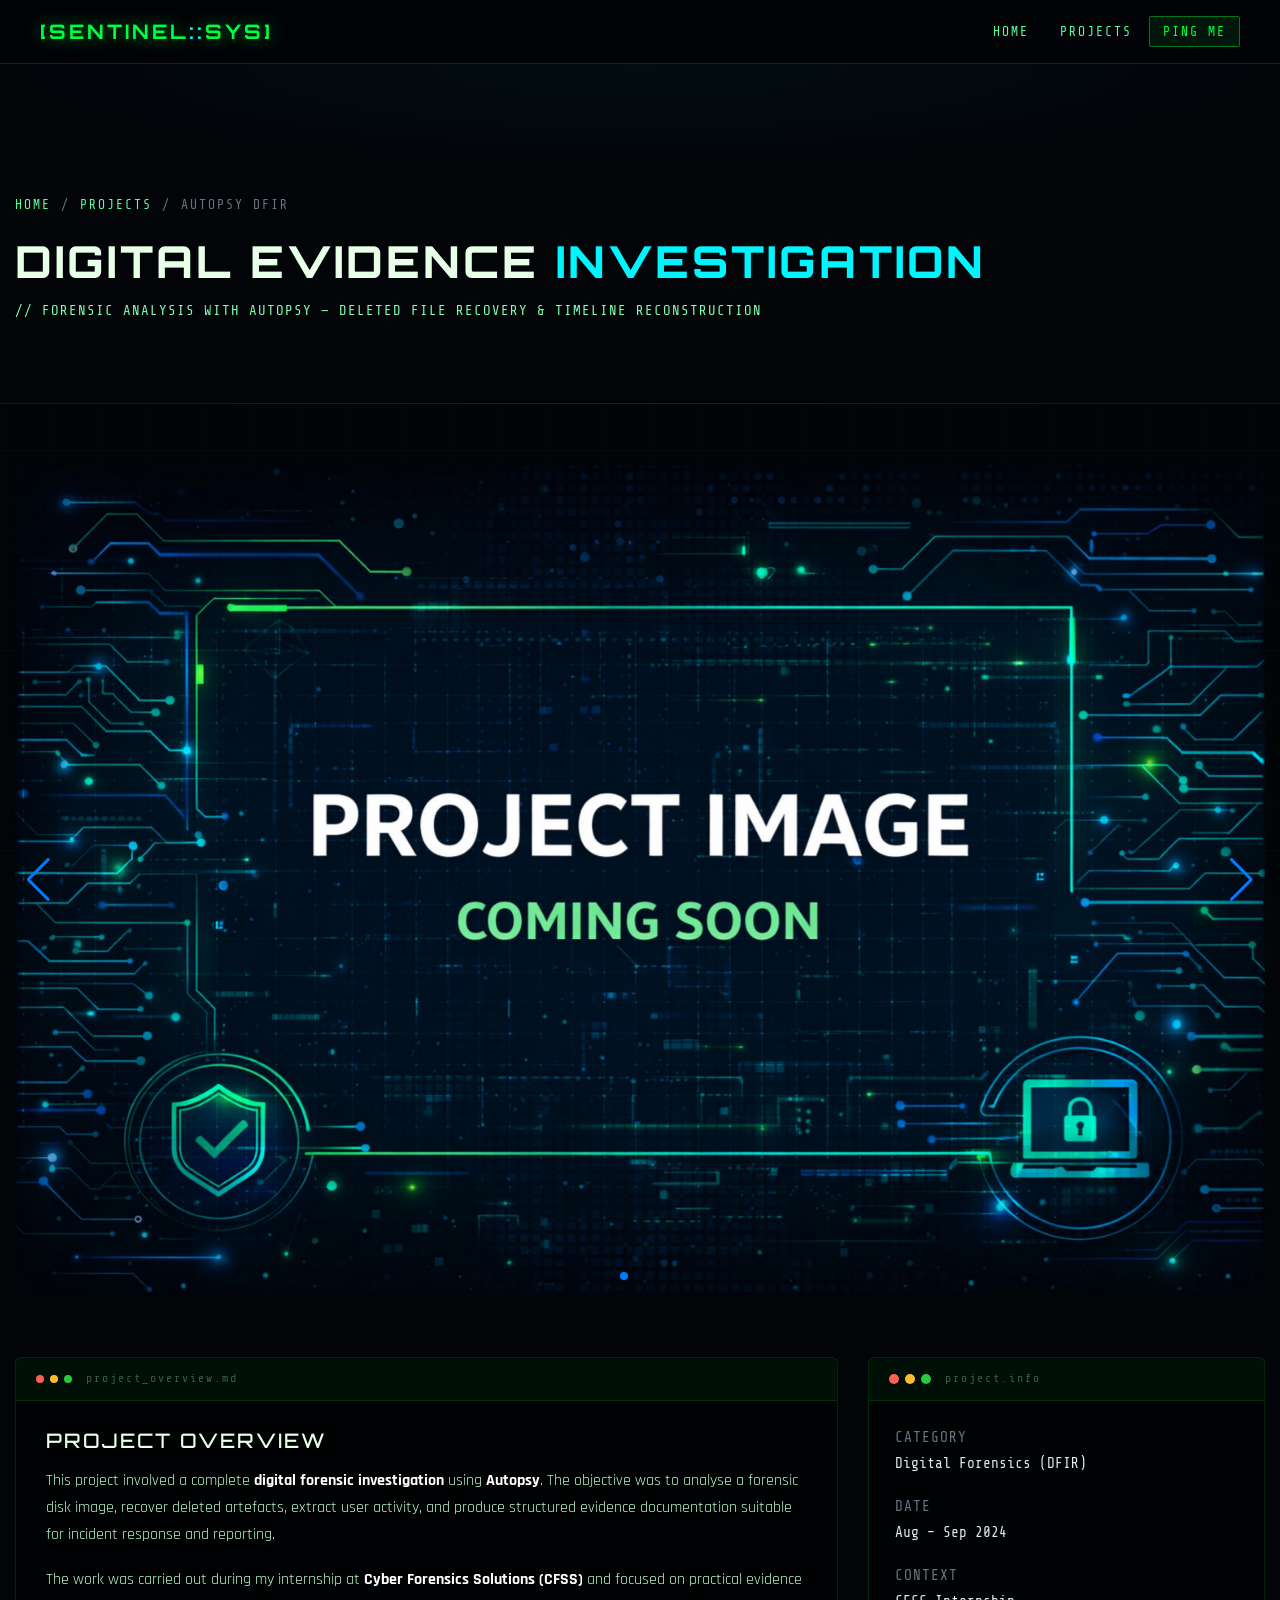
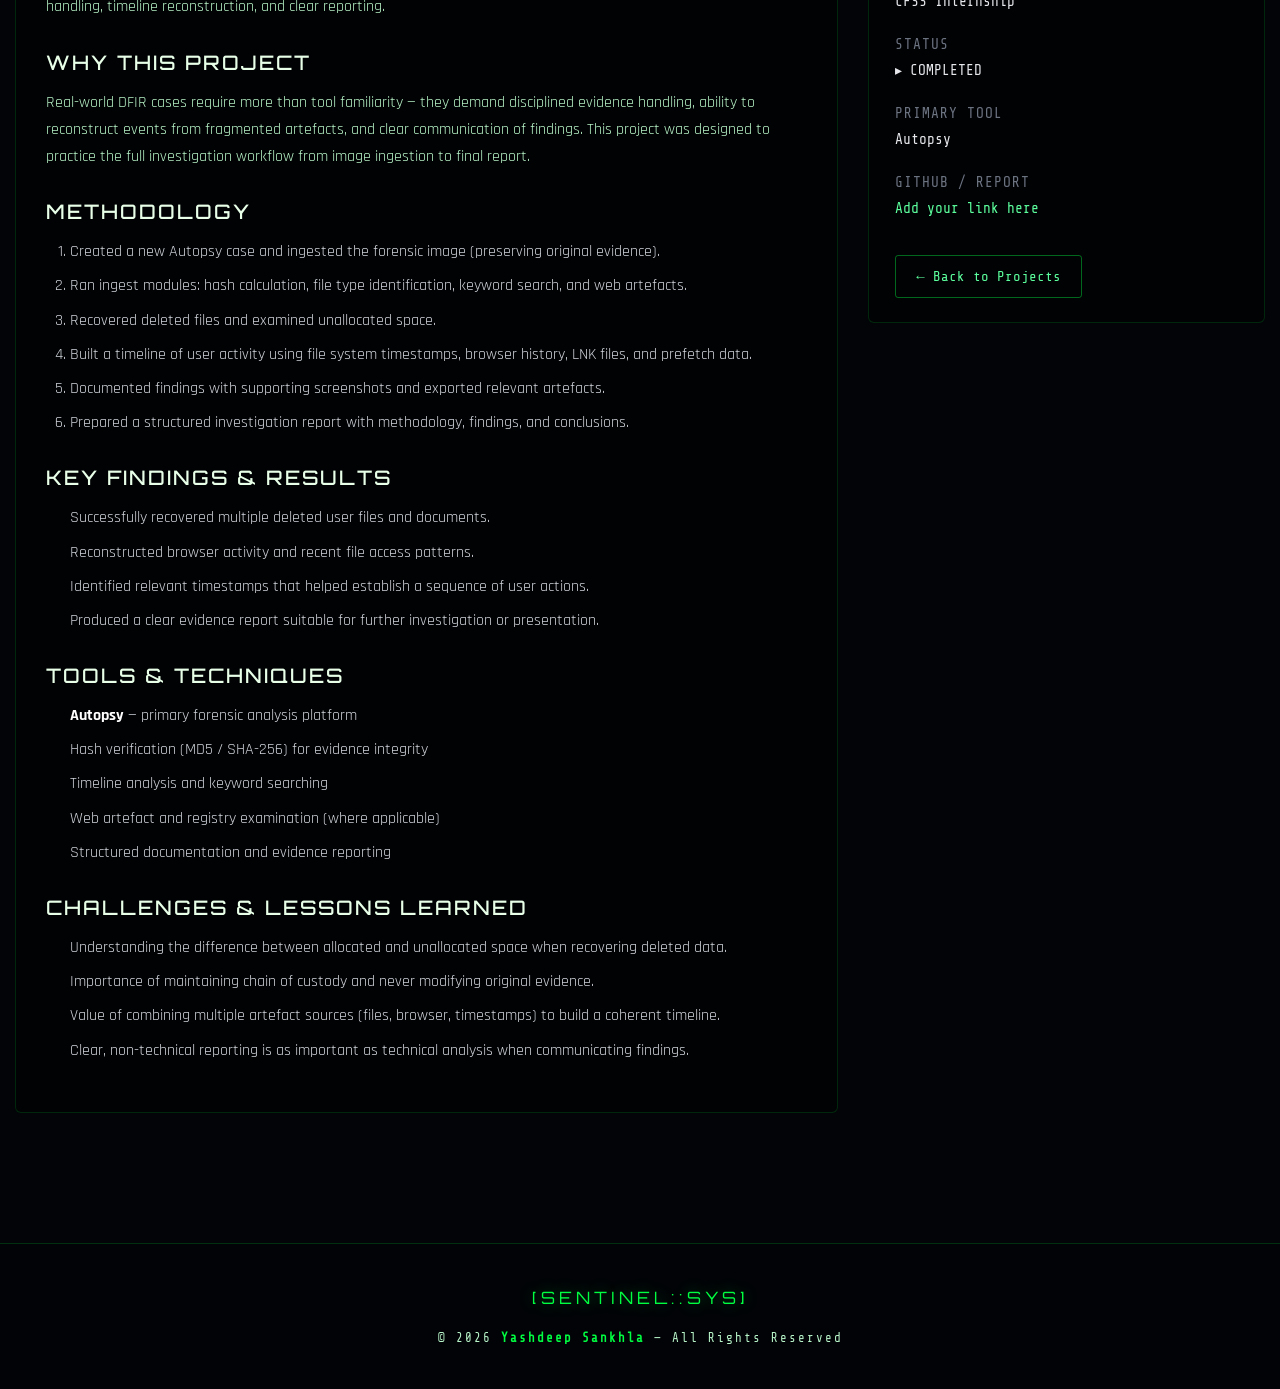
<file: portfolio-autopsy.html>
<!DOCTYPE html>
<html lang="en">
<head>
  <meta charset="utf-8">
  <meta content="width=device-width, initial-scale=1.0" name="viewport">
  <title>Digital Evidence Investigation (Autopsy) — Yashdeep Sankhla | Sentinel</title>
  <meta name="description" content="Digital forensic investigation project using Autopsy — deleted file recovery, timeline reconstruction, and evidence reporting by Yashdeep Sankhla.">
  <meta name="author" content="Yashdeep Sankhla">

  <!-- Favicons -->
  <link rel="apple-touch-icon" sizes="180x180" href="assets/img/favicon_io/apple-touch-icon.png">
  <link rel="icon" type="image/png" sizes="32x32" href="assets/img/favicon_io/favicon-32x32.png">
  <link rel="icon" type="image/png" sizes="16x16" href="assets/img/favicon_io/favicon-16x16.png">
  <link rel="manifest" href="assets/img/favicon_io/site.webmanifest">

  <!-- Fonts -->
  <link href="https://fonts.googleapis.com" rel="preconnect">
  <link href="https://fonts.gstatic.com" rel="preconnect" crossorigin>
  <link href="https://fonts.googleapis.com/css2?family=Orbitron:wght@400;500;600;700;800;900&family=Share+Tech+Mono&family=Rajdhani:wght@300;400;500;600;700&display=swap" rel="stylesheet">

  <!-- Icons -->
  <link rel="stylesheet" href="https://cdnjs.cloudflare.com/ajax/libs/font-awesome/6.5.2/css/all.min.css">
  <link rel="stylesheet" href="https://cdn.jsdelivr.net/npm/bootstrap-icons@1.11.3/font/bootstrap-icons.min.css">

  <!-- Vendor CSS -->
  <link href="assets/vendor/bootstrap/css/bootstrap.min.css" rel="stylesheet">
  <link href="assets/vendor/aos/aos.css" rel="stylesheet">
  <link href="assets/vendor/glightbox/css/glightbox.min.css" rel="stylesheet">
  <link href="assets/vendor/swiper/swiper-bundle.min.css" rel="stylesheet">

  <!-- Main CSS -->
  <link href="assets/css/main.css" rel="stylesheet">

  <style>
    .page-hero {
      padding: 6.5rem 0 3rem;
      border-bottom: 1px solid rgba(0,255,65,0.12);
      background:
        radial-gradient(ellipse 80% 50% at 50% 0%, rgba(0,245,255,0.04) 0%, transparent 65%),
        var(--bg, #020408);
    }
    .breadcrumb-trail {
      font-family: var(--font-mono, "Share Tech Mono", monospace);
      font-size: 0.65rem;
      color: #6b7280;
      letter-spacing: 2px;
      margin-bottom: 1rem;
      display: flex;
      gap: 0.5rem;
      align-items: center;
    }
    .breadcrumb-trail a { color: #00ff41; text-decoration: none; }
    .breadcrumb-trail a:hover { opacity: 0.75; }
    .page-hero h1 {
      font-family: var(--font-hud, Orbitron, sans-serif);
      font-size: clamp(1.35rem, 3.5vw, 2.2rem);
      font-weight: 800;
      color: #fff;
      letter-spacing: 3px;
      text-transform: uppercase;
      margin: 0 0 0.5rem;
    }
    .page-hero h1 .accent { color: #00f5ff; }
    .hero-tagline {
      font-family: var(--font-mono, "Share Tech Mono", monospace);
      font-size: 0.7rem;
      color: #00f5ff;
      letter-spacing: 1px;
    }
    .desc-panel {
      background: rgba(0,0,0,0.45);
      border: 1px solid rgba(0,255,65,0.15);
      border-radius: 6px;
      margin-bottom: 1.5rem;
      overflow: hidden;
    }
    .desc-panel .panel-hdr {
      display: flex;
      align-items: center;
      gap: 6px;
      padding: 0.55rem 1rem;
      background: rgba(0,255,65,0.06);
      border-bottom: 1px solid rgba(0,255,65,0.12);
      font-family: var(--font-mono, "Share Tech Mono", monospace);
      font-size: 0.65rem;
      color: #9ca3af;
    }
    .desc-panel .panel-hdr .dot {
      width: 8px; height: 8px; border-radius: 50%;
    }
    .desc-panel .panel-hdr .dot.red { background: #ff5f56; }
    .desc-panel .panel-hdr .dot.yellow { background: #ffbd2e; }
    .desc-panel .panel-hdr .dot.green { background: #27c93f; }
    .desc-body {
      padding: 1.4rem 1.5rem;
      font-family: var(--font-body, Rajdhani, sans-serif);
      color: #d1d5db;
      line-height: 1.7;
    }
    .desc-body h2 {
      font-family: var(--font-hud, Orbitron, sans-serif);
      font-size: 1rem;
      color: #00ff41;
      letter-spacing: 2px;
      margin: 1.5rem 0 0.7rem;
      text-transform: uppercase;
    }
    .desc-body h2:first-child { margin-top: 0; }
    .desc-body p { margin-bottom: 0.9rem; }
    .desc-body ul, .desc-body ol {
      padding-left: 1.2rem;
      margin-bottom: 1rem;
    }
    .desc-body li { margin-bottom: 0.35rem; }
    .desc-body strong { color: #fff; }
    .info-panel {
      background: rgba(0,0,0,0.45);
      border: 1px solid rgba(0,255,65,0.15);
      border-radius: 6px;
      overflow: hidden;
      position: sticky;
      top: 90px;
    }
    .info-panel .panel-hdr {
      display: flex;
      align-items: center;
      gap: 6px;
      padding: 0.55rem 1rem;
      background: rgba(0,255,65,0.06);
      border-bottom: 1px solid rgba(0,255,65,0.12);
      font-family: var(--font-mono, "Share Tech Mono", monospace);
      font-size: 0.65rem;
      color: #9ca3af;
    }
    .info-body { padding: 1.2rem 1.3rem; }
    .info-row {
      display: flex;
      flex-direction: column;
      margin-bottom: 0.9rem;
      font-family: var(--font-mono, "Share Tech Mono", monospace);
      font-size: 0.72rem;
    }
    .info-row .label { color: #6b7280; letter-spacing: 1px; margin-bottom: 2px; }
    .info-row .value { color: #e5e7eb; }
    .info-row .value a { color: #00f5ff; text-decoration: none; }
    .info-row .value a:hover { text-decoration: underline; }
    .status-done { color: #00ff41; }
    .btn-back {
      display: inline-block;
      margin-top: 0.8rem;
      font-family: var(--font-mono, "Share Tech Mono", monospace);
      font-size: 0.7rem;
      color: #00ff41;
      border: 1px solid rgba(0,255,65,0.4);
      padding: 0.45rem 1rem;
      text-decoration: none;
      border-radius: 3px;
      transition: background 0.2s;
    }
    .btn-back:hover { background: rgba(0,255,65,0.1); color: #00ff41; }
    .proj-detail-section { padding: 3rem 0 5rem; }
  </style>
</head>

<body class="portfolio-details-page">
  <div class="cyber-grid"></div>
  <div class="scanlines"></div>

  <!-- HEADER -->
  <header id="header" class="header">
    <div class="header-inner">
      <a href="index.html" class="logo">[SENTINEL<span class="logo-sep">::</span>SYS]</a>
      <nav id="navmenu" class="navmenu">
        <ul>
          <li><a href="index.html">Home</a></li>
          <li><a href="index.html#portfolio">Projects</a></li>
          <li><a href="index.html#contact" class="nav-cta">Ping Me</a></li>
        </ul>
      </nav>
    </div>
  </header>

  <main class="main">

    <!-- PAGE HERO -->
    <div class="page-hero">
      <div class="container">
        <div class="breadcrumb-trail">
          <a href="index.html">HOME</a>
          <span class="sep">/</span>
          <a href="index.html#portfolio">PROJECTS</a>
          <span class="sep">/</span>
          <span>AUTOPSY DFIR</span>
        </div>
        <h1>Digital Evidence <span class="accent">Investigation</span></h1>
        <p class="hero-tagline">// FORENSIC ANALYSIS WITH AUTOPSY — DELETED FILE RECOVERY &amp; TIMELINE RECONSTRUCTION</p>
      </div>
    </div>

    <section class="proj-detail-section">
      <div class="container">

        <!-- IMAGE SLIDER — replace placeholder.png with your real screenshots -->
        <div class="portfolio-details-slider swiper init-swiper mb-5" data-aos="fade-up">
          <script type="application/json" class="swiper-config">
            {"loop":true,"speed":600,"autoplay":{"delay":5000},"slidesPerView":"auto","navigation":{"nextEl":".swiper-button-next","prevEl":".swiper-button-prev"},"pagination":{"el":".swiper-pagination","type":"bullets","clickable":true}}
          </script>
          <div class="swiper-wrapper align-items-center">
            <div class="swiper-slide">
              <img src="assets/img/portfolio/placeholder.png" alt="Autopsy case dashboard showing evidence tree">
            </div>
            <div class="swiper-slide">
              <img src="assets/img/portfolio/placeholder.png" alt="Recovered deleted files and artefacts">
            </div>
            <div class="swiper-slide">
              <img src="assets/img/portfolio/placeholder.png" alt="Timeline analysis of user activity">
            </div>
          </div>
          <div class="swiper-button-prev"></div>
          <div class="swiper-button-next"></div>
          <div class="swiper-pagination"></div>
        </div>

        <div class="row gy-4">

          <!-- LEFT: Main content -->
          <div class="col-lg-8">

            <div class="desc-panel" data-aos="fade-up">
              <div class="panel-hdr">
                <span class="dot red"></span><span class="dot yellow"></span><span class="dot green"></span>
                <span class="term-title">project_overview.md</span>
              </div>
              <div class="desc-body">
                <h2>Project Overview</h2>
                <p>
                  This project involved a complete <strong>digital forensic investigation</strong> using
                  <strong>Autopsy</strong>. The objective was to analyse a forensic disk image, recover
                  deleted artefacts, extract user activity, and produce structured evidence documentation
                  suitable for incident response and reporting.
                </p>
                <p>
                  The work was carried out during my internship at <strong>Cyber Forensics Solutions (CFSS)</strong>
                  and focused on practical evidence handling, timeline reconstruction, and clear reporting.
                </p>

                <h2>Why This Project</h2>
                <p>
                  Real-world DFIR cases require more than tool familiarity — they demand disciplined
                  evidence handling, ability to reconstruct events from fragmented artefacts, and
                  clear communication of findings. This project was designed to practice the full
                  investigation workflow from image ingestion to final report.
                </p>

                <h2>Methodology</h2>
                <ol>
                  <li>Created a new Autopsy case and ingested the forensic image (preserving original evidence).</li>
                  <li>Ran ingest modules: hash calculation, file type identification, keyword search, and web artefacts.</li>
                  <li>Recovered deleted files and examined unallocated space.</li>
                  <li>Built a timeline of user activity using file system timestamps, browser history, LNK files, and prefetch data.</li>
                  <li>Documented findings with supporting screenshots and exported relevant artefacts.</li>
                  <li>Prepared a structured investigation report with methodology, findings, and conclusions.</li>
                </ol>

                <h2>Key Findings &amp; Results</h2>
                <ul>
                  <li>Successfully recovered multiple deleted user files and documents.</li>
                  <li>Reconstructed browser activity and recent file access patterns.</li>
                  <li>Identified relevant timestamps that helped establish a sequence of user actions.</li>
                  <li>Produced a clear evidence report suitable for further investigation or presentation.</li>
                </ul>

                <h2>Tools &amp; Techniques</h2>
                <ul>
                  <li><strong>Autopsy</strong> — primary forensic analysis platform</li>
                  <li>Hash verification (MD5 / SHA-256) for evidence integrity</li>
                  <li>Timeline analysis and keyword searching</li>
                  <li>Web artefact and registry examination (where applicable)</li>
                  <li>Structured documentation and evidence reporting</li>
                </ul>

                <h2>Challenges &amp; Lessons Learned</h2>
                <ul>
                  <li>Understanding the difference between allocated and unallocated space when recovering deleted data.</li>
                  <li>Importance of maintaining chain of custody and never modifying original evidence.</li>
                  <li>Value of combining multiple artefact sources (files, browser, timestamps) to build a coherent timeline.</li>
                  <li>Clear, non-technical reporting is as important as technical analysis when communicating findings.</li>
                </ul>
              </div>
            </div>

          </div>

          <!-- RIGHT: Project info sidebar -->
          <div class="col-lg-4">
            <div class="info-panel" data-aos="fade-up" data-aos-delay="100">
              <div class="panel-hdr">
                <span class="dot red"></span><span class="dot yellow"></span><span class="dot green"></span>
                <span class="term-title">project.info</span>
              </div>
              <div class="info-body">
                <div class="info-row">
                  <span class="label">CATEGORY</span>
                  <span class="value">Digital Forensics (DFIR)</span>
                </div>
                <div class="info-row">
                  <span class="label">DATE</span>
                  <span class="value">Aug – Sep 2024</span>
                </div>
                <div class="info-row">
                  <span class="label">CONTEXT</span>
                  <span class="value">CFSS Internship</span>
                </div>
                <div class="info-row">
                  <span class="label">STATUS</span>
                  <span class="value status-done">▸ COMPLETED</span>
                </div>
                <div class="info-row">
                  <span class="label">PRIMARY TOOL</span>
                  <span class="value">Autopsy</span>
                </div>
                <div class="info-row">
                  <span class="label">GITHUB / REPORT</span>
                  <span class="value"><a href="https://github.com/y4shsec" target="_blank" rel="noopener">Add your link here</a></span>
                </div>
                <a href="index.html#portfolio" class="btn-back">← Back to Projects</a>
              </div>
            </div>
          </div>

        </div>
      </div>
    </section>

  </main>

  <footer id="footer" class="footer">
    <div class="footer-inner">
      <div class="footer-logo">[SENTINEL::SYS]</div>
      <p class="footer-copy">&copy; 2026 <strong>Yashdeep Sankhla</strong> — All Rights Reserved</p>
    </div>
  </footer>

  <a href="#" id="scroll-top" class="scroll-top"><i class="bi bi-arrow-up-short"></i></a>

  <script src="assets/vendor/bootstrap/js/bootstrap.bundle.min.js"></script>
  <script src="assets/vendor/aos/aos.js"></script>
  <script src="assets/vendor/glightbox/js/glightbox.min.js"></script>
  <script src="assets/vendor/swiper/swiper-bundle.min.js"></script>
  <script src="assets/js/main.js"></script>
</body>
</html>
</file>
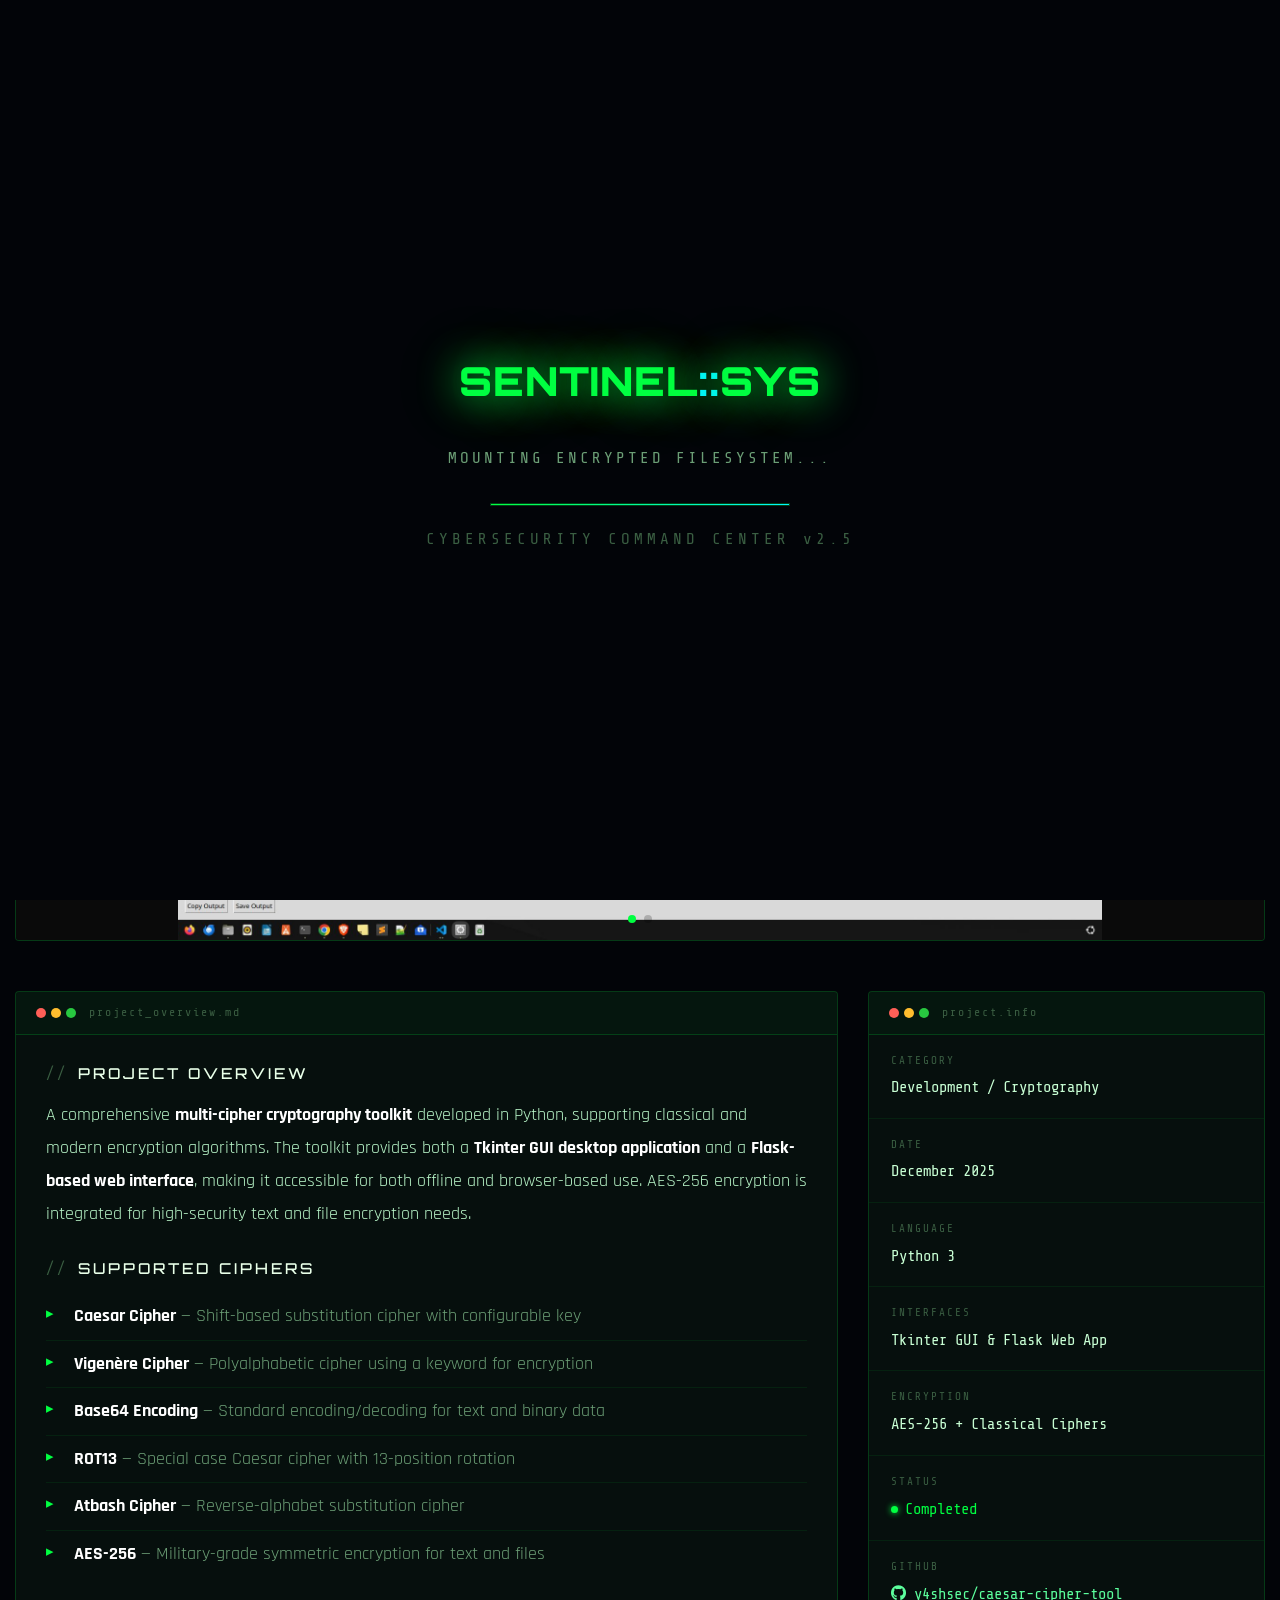
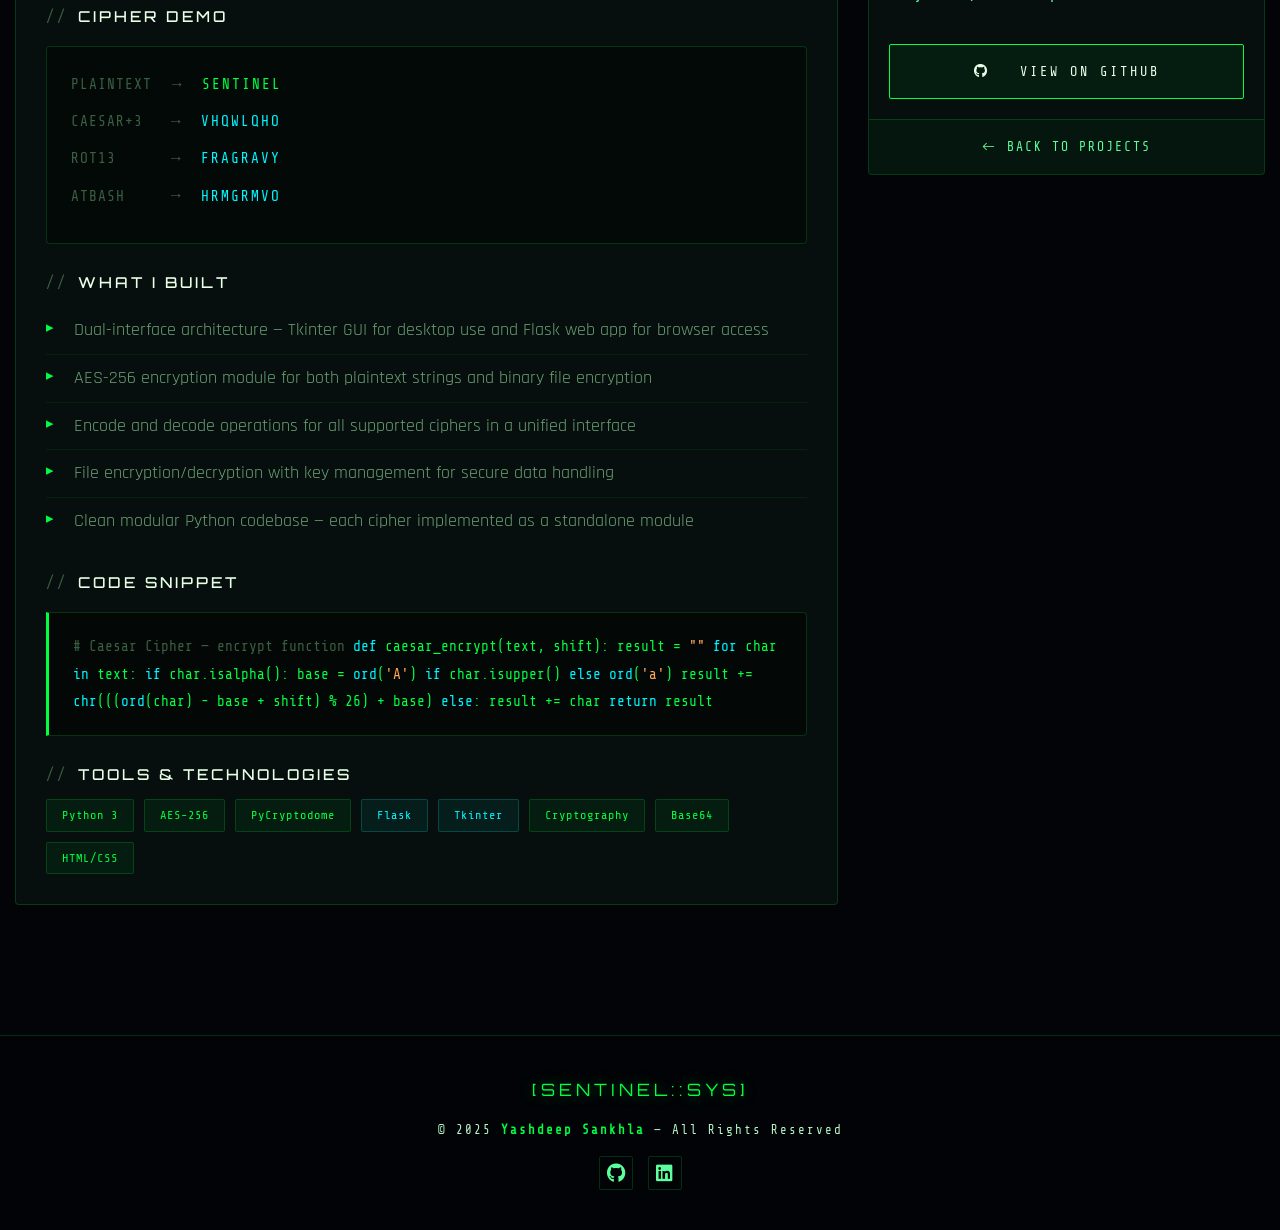
<file: portfolio-caesar-cipher.html>
<!DOCTYPE html>
<html lang="en">

<head>
  <meta charset="utf-8">
  <meta content="width=device-width, initial-scale=1.0" name="viewport">
  <title>Project Details — Caesar Cipher Cryptography Toolkit</title>

  <!-- Favicons -->
  <link rel="apple-touch-icon" sizes="180x180" href="assets/img/favicon_io/apple-touch-icon.png">
  <link rel="icon" type="image/png" sizes="32x32" href="assets/img/favicon_io/favicon-32x32.png">
  <link rel="icon" type="image/png" sizes="16x16" href="assets/img/favicon_io/favicon-16x16.png">
  <link rel="manifest" href="assets/img/favicon_io/site.webmanifest">

  <!-- Fonts -->
  <link href="https://fonts.googleapis.com" rel="preconnect">
  <link href="https://fonts.gstatic.com" rel="preconnect" crossorigin>
  <link href="https://fonts.googleapis.com/css2?family=Orbitron:wght@400;500;600;700;800;900&family=Share+Tech+Mono&family=Rajdhani:wght@300;400;500;600;700&display=swap" rel="stylesheet">

  <!-- Icons -->
  <link rel="stylesheet" href="https://cdnjs.cloudflare.com/ajax/libs/font-awesome/6.5.2/css/all.min.css">
  <link rel="stylesheet" href="https://cdn.jsdelivr.net/npm/bootstrap-icons@1.11.3/font/bootstrap-icons.min.css">

  <!-- Vendor CSS -->
  <link href="assets/vendor/bootstrap/css/bootstrap.min.css" rel="stylesheet">
  <link href="assets/vendor/aos/aos.css" rel="stylesheet">
  <link href="assets/vendor/glightbox/css/glightbox.min.css" rel="stylesheet">
  <link href="assets/vendor/swiper/swiper-bundle.min.css" rel="stylesheet">

  <!-- Main CSS -->
  <link href="assets/css/main.css" rel="stylesheet">

  <style>
    /* ── PAGE-SPECIFIC STYLES ── */
    .page-hero {
      padding: 6rem 0 3rem;
      position: relative;
      border-bottom: 1px solid var(--border);
      background:
        radial-gradient(ellipse 70% 60% at 50% 0%, rgba(0,255,65,0.06) 0%, transparent 70%),
        var(--bg);
    }

    .page-hero .breadcrumb-trail {
      font-family: var(--font-mono);
      font-size: 0.62rem;
      color: var(--text-muted);
      letter-spacing: 2px;
      margin-bottom: 1rem;
      display: flex;
      align-items: center;
      gap: 0.5rem;
    }

    .breadcrumb-trail a { color: var(--green); transition: opacity 0.2s; }
    .breadcrumb-trail a:hover { opacity: 0.7; }
    .breadcrumb-trail .sep { color: var(--text-muted); }

    .page-hero h1 {
      font-family: var(--font-hud);
      font-size: clamp(1.3rem, 3.5vw, 2.2rem);
      font-weight: 800;
      color: #fff;
      letter-spacing: 4px;
      text-transform: uppercase;
      margin: 0;
    }

    .page-hero h1 span { color: var(--green); }

    .proj-detail-section { padding: 4rem 0 5rem; }

    /* Swiper */
    .detail-slider {
      border: 1px solid var(--border);
      border-radius: 4px;
      overflow: hidden;
      background: var(--bg-card);
      margin-bottom: 2.5rem;
    }

    .detail-slider .swiper-slide img {
      width: 100%;
      height: auto;
      max-height: 520px;
      object-fit: contain;
      object-position: center;
      display: block;
      background: #0a0a0a;
    }

    .detail-slider .swiper-button-next,
    .detail-slider .swiper-button-prev {
      color: var(--green);
    }

    .detail-slider .swiper-pagination-bullet-active {
      background: var(--green);
    }

    /* Description Panel */
    .desc-panel {
      background: var(--bg-card);
      border: 1px solid var(--border);
      border-radius: 4px;
      overflow: hidden;
      margin-bottom: 1.5rem;
    }

    .desc-panel .panel-hdr {
      display: flex;
      align-items: center;
      gap: 5px;
      padding: 0.55rem 1rem;
      background: rgba(0,255,65,0.03);
      border-bottom: 1px solid var(--border);
    }

    .desc-panel .term-title {
      font-family: var(--font-mono);
      font-size: 0.58rem;
      color: var(--text-muted);
      letter-spacing: 2px;
      margin-left: 0.4rem;
    }

    .desc-body {
      padding: 1.5rem;
    }

    .desc-body h2 {
      font-family: var(--font-hud);
      font-size: 0.75rem;
      letter-spacing: 3px;
      text-transform: uppercase;
      color: var(--green);
      margin-bottom: 0.75rem;
      margin-top: 1.5rem;
      display: flex;
      align-items: center;
      gap: 0.5rem;
    }

    .desc-body h2:first-child { margin-top: 0; }

    .desc-body h2::before {
      content: '//';
      color: var(--text-muted);
      font-family: var(--font-mono);
    }

    .desc-body p {
      font-family: var(--font-body);
      font-size: 0.92rem;
      color: var(--text-dim);
      line-height: 1.8;
      margin-bottom: 0;
    }

    .feature-list {
      list-style: none;
      padding: 0;
      margin: 0;
    }

    .feature-list li {
      font-family: var(--font-body);
      font-size: 0.9rem;
      color: var(--text-dim);
      padding: 0.4rem 0 0.4rem 1.4rem;
      position: relative;
      border-bottom: 1px solid var(--border-dim);
      line-height: 1.7;
    }

    .feature-list li:last-child { border-bottom: none; }

    .feature-list li::before {
      content: '▸';
      position: absolute;
      left: 0;
      color: var(--green);
      font-size: 0.75rem;
    }

    /* Code snippet block */
    .code-block {
      background: rgba(0,0,0,0.5);
      border: 1px solid var(--border);
      border-left: 3px solid var(--green);
      border-radius: 0 4px 4px 0;
      padding: 1rem 1.2rem;
      margin: 1rem 0;
      font-family: var(--font-mono);
      font-size: 0.72rem;
      color: var(--green);
      line-height: 1.9;
      overflow-x: auto;
    }

    .code-block .comment { color: var(--text-muted); }
    .code-block .keyword { color: var(--cyan); }
    .code-block .string  { color: #ffa657; }

    /* Tag pills */
    .tag-group {
      display: flex;
      flex-wrap: wrap;
      gap: 0.5rem;
      margin-top: 0.75rem;
    }

    .tag-pill {
      font-family: var(--font-mono);
      font-size: 0.6rem;
      letter-spacing: 1px;
      color: var(--green);
      background: rgba(0,255,65,0.06);
      border: 1px solid var(--border);
      padding: 0.25rem 0.75rem;
      border-radius: 2px;
    }

    .tag-pill.cyan { color: var(--cyan); background: rgba(0,245,255,0.06); border-color: rgba(0,245,255,0.2); }

    /* Info sidebar */
    .info-panel {
      background: var(--bg-card);
      border: 1px solid var(--border);
      border-radius: 4px;
      overflow: hidden;
      position: sticky;
      top: 80px;
    }

    .info-panel .panel-hdr {
      display: flex;
      align-items: center;
      gap: 5px;
      padding: 0.55rem 1rem;
      background: rgba(0,255,65,0.03);
      border-bottom: 1px solid var(--border);
    }

    .info-rows { padding: 0; }

    .info-row {
      display: flex;
      flex-direction: column;
      gap: 0.2rem;
      padding: 0.85rem 1.1rem;
      border-bottom: 1px solid var(--border-dim);
    }

    .info-row:last-child { border-bottom: none; }

    .info-key {
      font-family: var(--font-mono);
      font-size: 0.55rem;
      color: var(--text-muted);
      letter-spacing: 2px;
      text-transform: uppercase;
    }

    .info-val {
      font-family: var(--font-mono);
      font-size: 0.78rem;
      color: var(--text);
    }

    .info-val a {
      color: var(--cyan);
      word-break: break-all;
      transition: color 0.2s;
    }

    .info-val a:hover { color: var(--green); }

    .info-val .badge-status {
      display: inline-flex;
      align-items: center;
      gap: 0.35rem;
      color: var(--green);
    }

    .info-val .badge-status::before {
      content: '';
      display: inline-block;
      width: 7px; height: 7px;
      background: var(--green);
      border-radius: 50%;
      box-shadow: 0 0 6px var(--green);
      animation: blink-dot 1.5s infinite;
    }

    .back-btn {
      display: flex;
      align-items: center;
      justify-content: center;
      gap: 0.5rem;
      font-family: var(--font-mono);
      font-size: 0.65rem;
      letter-spacing: 2px;
      text-transform: uppercase;
      padding: 0.8rem 1.1rem;
      border-top: 1px solid var(--border);
      color: var(--green);
      transition: all 0.3s;
      background: rgba(0,255,65,0.03);
    }

    .back-btn:hover {
      background: rgba(0,255,65,0.08);
      color: var(--green);
    }

    /* Cipher demo visual */
    .cipher-demo {
      background: rgba(0,0,0,0.4);
      border: 1px solid var(--border);
      border-radius: 4px;
      padding: 1.2rem;
      margin-top: 1rem;
    }

    .cipher-demo .demo-row {
      display: flex;
      align-items: center;
      gap: 1rem;
      margin-bottom: 0.5rem;
      font-family: var(--font-mono);
      font-size: 0.72rem;
    }

    .cipher-demo .demo-label {
      color: var(--text-muted);
      min-width: 80px;
      letter-spacing: 1px;
    }

    .cipher-demo .demo-val {
      color: var(--green);
      letter-spacing: 2px;
    }

    .cipher-demo .demo-val.encrypted { color: var(--cyan); }
    .cipher-demo .arrow { color: var(--text-muted); font-size: 0.8rem; }
  </style>
</head>

<body class="index-page">

  <!-- Matrix Rain -->
  <canvas id="matrix-canvas"></canvas>
  <div class="cyber-grid"></div>
  <div class="scanlines"></div>

  <!-- PRELOADER -->
  <div id="preloader">
    <div class="preloader-inner">
      <div class="preloader-logo">SENTINEL<span>::</span>SYS</div>
      <div class="preloader-msg" id="boot-msg">DECRYPTING PROJECT DATA...</div>
      <div class="preloader-bar-wrap"><div class="preloader-bar"></div></div>
      <div class="preloader-sub">CYBERSECURITY COMMAND CENTER v2.5</div>
    </div>
  </div>

  <!-- HEADER -->
  <header id="header" class="header">
    <div class="header-inner">
      <a href="index.html" class="logo">[SENTINEL<span class="logo-sep">::</span>SYS]</a>
      <div class="nav-hud">
        <span class="hud-item"><span class="hud-dot"></span>ONLINE</span>
        <span class="hud-item" id="nav-clock">00:00:00</span>
        <span class="hud-item hud-status">SYS_OK</span>
      </div>
      <nav id="navmenu" class="navmenu">
        <ul>
          <li><a href="index.html"><span class="nav-num">01.</span>Home</a></li>
          <li><a href="index.html#portfolio" class="active"><span class="nav-num">04.</span>Projects</a></li>
          <li><a href="index.html#contact" class="nav-cta">Ping Me</a></li>
        </ul>
      </nav>
      <button class="mobile-nav-toggle" id="mobileBtn" aria-label="Menu">
        <span></span><span></span><span></span>
      </button>
    </div>
  </header>

  <!-- Mobile Nav -->
  <div id="mobile-nav-overlay">
    <button class="mob-close" id="mobClose">&#10005;</button>
    <nav>
      <a href="index.html" class="mob-link"><span>01.</span> Home</a>
      <a href="index.html#portfolio" class="mob-link"><span>04.</span> Projects</a>
      <a href="index.html#contact" class="mob-link mob-cta">&#9658; Ping Me</a>
    </nav>
  </div>

  <main class="main">

    <!-- PAGE HERO -->
    <div class="page-hero">
      <div class="container">
        <div class="breadcrumb-trail">
          <a href="index.html">HOME</a>
          <span class="sep">/</span>
          <a href="index.html#portfolio">PROJECTS</a>
          <span class="sep">/</span>
          <span>CAESAR CIPHER TOOLKIT</span>
        </div>
        <h1>Caesar Cipher <span>Cryptography</span> Toolkit</h1>
      </div>
    </div>

    <!-- DETAIL SECTION -->
    <section class="proj-detail-section">
      <div class="container">

        <!-- Swiper Slider -->
        <div class="detail-slider swiper init-swiper" data-aos="fade-up">
          <script type="application/json" class="swiper-config">
            {
              "loop": true,
              "speed": 600,
              "autoplay": { "delay": 5000 },
              "slidesPerView": "auto",
              "navigation": { "nextEl": ".swiper-button-next", "prevEl": ".swiper-button-prev" },
              "pagination": { "el": ".swiper-pagination", "type": "bullets", "clickable": true }
            }
          </script>
          <div class="swiper-wrapper align-items-center">
            <div class="swiper-slide"><img src="assets/img/portfolio/caesar-gui.png" alt="Mega Cipher Suite — Tkinter GUI"></div>
            <div class="swiper-slide"><img src="assets/img/portfolio/caesar-code.png" alt="Mega Cipher Suite — Terminal Launcher"></div>
          </div>
          <div class="swiper-button-prev"></div>
          <div class="swiper-button-next"></div>
          <div class="swiper-pagination"></div>
        </div>

        <div class="row gy-4">

          <!-- Left: Description -->
          <div class="col-lg-8" data-aos="fade-up">

            <!-- Overview -->
            <div class="desc-panel">
              <div class="panel-hdr">
                <span class="dot red"></span><span class="dot yellow"></span><span class="dot green"></span>
                <span class="term-title">project_overview.md</span>
              </div>
              <div class="desc-body">
                <h2>Project Overview</h2>
                <p>
                  A comprehensive <strong style="color:#fff">multi-cipher cryptography toolkit</strong> developed in Python,
                  supporting classical and modern encryption algorithms. The toolkit provides both a
                  <strong style="color:#fff">Tkinter GUI desktop application</strong> and a
                  <strong style="color:#fff">Flask-based web interface</strong>, making it accessible for
                  both offline and browser-based use. AES-256 encryption is integrated for
                  high-security text and file encryption needs.
                </p>

                <h2>Supported Ciphers</h2>
                <ul class="feature-list">
                  <li><strong style="color:#fff">Caesar Cipher</strong> — Shift-based substitution cipher with configurable key</li>
                  <li><strong style="color:#fff">Vigenère Cipher</strong> — Polyalphabetic cipher using a keyword for encryption</li>
                  <li><strong style="color:#fff">Base64 Encoding</strong> — Standard encoding/decoding for text and binary data</li>
                  <li><strong style="color:#fff">ROT13</strong> — Special case Caesar cipher with 13-position rotation</li>
                  <li><strong style="color:#fff">Atbash Cipher</strong> — Reverse-alphabet substitution cipher</li>
                  <li><strong style="color:#fff">AES-256</strong> — Military-grade symmetric encryption for text and files</li>
                </ul>

                <h2>Cipher Demo</h2>
                <div class="cipher-demo">
                  <div class="demo-row">
                    <span class="demo-label">PLAINTEXT</span>
                    <span class="arrow">→</span>
                    <span class="demo-val">SENTINEL</span>
                  </div>
                  <div class="demo-row">
                    <span class="demo-label">CAESAR+3</span>
                    <span class="arrow">→</span>
                    <span class="demo-val encrypted">VHQWLQHO</span>
                  </div>
                  <div class="demo-row">
                    <span class="demo-label">ROT13</span>
                    <span class="arrow">→</span>
                    <span class="demo-val encrypted">FRAGRAVY</span>
                  </div>
                  <div class="demo-row">
                    <span class="demo-label">ATBASH</span>
                    <span class="arrow">→</span>
                    <span class="demo-val encrypted">HRMGRMVO</span>
                  </div>
                </div>

                <h2>What I Built</h2>
                <ul class="feature-list">
                  <li>Dual-interface architecture — Tkinter GUI for desktop use and Flask web app for browser access</li>
                  <li>AES-256 encryption module for both plaintext strings and binary file encryption</li>
                  <li>Encode and decode operations for all supported ciphers in a unified interface</li>
                  <li>File encryption/decryption with key management for secure data handling</li>
                  <li>Clean modular Python codebase — each cipher implemented as a standalone module</li>
                </ul>

                <h2>Code Snippet</h2>
                <div class="code-block">
<span class="comment"># Caesar Cipher — encrypt function</span>
<span class="keyword">def</span> caesar_encrypt(text, shift):
    result = <span class="string">""</span>
    <span class="keyword">for</span> char <span class="keyword">in</span> text:
        <span class="keyword">if</span> char.isalpha():
            base = <span class="keyword">ord</span>(<span class="string">'A'</span>) <span class="keyword">if</span> char.isupper() <span class="keyword">else</span> <span class="keyword">ord</span>(<span class="string">'a'</span>)
            result += <span class="keyword">chr</span>(((<span class="keyword">ord</span>(char) - base + shift) % 26) + base)
        <span class="keyword">else</span>:
            result += char
    <span class="keyword">return</span> result
                </div>

                <h2>Tools &amp; Technologies</h2>
                <div class="tag-group">
                  <span class="tag-pill">Python 3</span>
                  <span class="tag-pill">AES-256</span>
                  <span class="tag-pill">PyCryptodome</span>
                  <span class="tag-pill cyan">Flask</span>
                  <span class="tag-pill cyan">Tkinter</span>
                  <span class="tag-pill">Cryptography</span>
                  <span class="tag-pill">Base64</span>
                  <span class="tag-pill">HTML/CSS</span>
                </div>
              </div>
            </div>

          </div>

          <!-- Right: Info Sidebar -->
          <div class="col-lg-4" data-aos="fade-up" data-aos-delay="100">
            <div class="info-panel">
              <div class="panel-hdr">
                <span class="dot red"></span><span class="dot yellow"></span><span class="dot green"></span>
                <span class="term-title">project.info</span>
              </div>
              <div class="info-rows">
                <div class="info-row">
                  <span class="info-key">Category</span>
                  <span class="info-val">Development / Cryptography</span>
                </div>
                <div class="info-row">
                  <span class="info-key">Date</span>
                  <span class="info-val">December 2025</span>
                </div>
                <div class="info-row">
                  <span class="info-key">Language</span>
                  <span class="info-val">Python 3</span>
                </div>
                <div class="info-row">
                  <span class="info-key">Interfaces</span>
                  <span class="info-val">Tkinter GUI &amp; Flask Web App</span>
                </div>
                <div class="info-row">
                  <span class="info-key">Encryption</span>
                  <span class="info-val">AES-256 + Classical Ciphers</span>
                </div>
                <div class="info-row">
                  <span class="info-key">Status</span>
                  <span class="info-val"><span class="badge-status">Completed</span></span>
                </div>
                <div class="info-row">
                  <span class="info-key">GitHub</span>
                  <span class="info-val">
                    <a href="https://github.com/y4shsec/caesar-cipher-tool" target="_blank" rel="noopener">
                      <i class="fa-brands fa-github"></i> y4shsec/caesar-cipher-tool
                    </a>
                  </span>
                </div>
              </div>
              <a href="https://github.com/y4shsec/caesar-cipher-tool" target="_blank" rel="noopener" class="btn-cyber" style="margin:1rem;display:flex;justify-content:center;">
                <i class="fa-brands fa-github"></i>&nbsp; View on GitHub
              </a>
              <a href="index.html#portfolio" class="back-btn">
                <i class="bi bi-arrow-left"></i> Back to Projects
              </a>
            </div>
          </div>

        </div>
      </div>
    </section>

  </main>

  <!-- FOOTER -->
  <footer id="footer" class="footer">
    <div class="footer-inner">
      <div class="footer-logo">[SENTINEL::SYS]</div>
      <p class="footer-copy">&copy; 2025 <strong>Yashdeep Sankhla</strong> &mdash; All Rights Reserved</p>
      <div class="footer-links">
        <a href="https://github.com/y4shsec" target="_blank"><i class="fa-brands fa-github"></i></a>
        <a href="https://www.linkedin.com/in/yashdeep-sankhla-1a175b2bb/" target="_blank"><i class="fa-brands fa-linkedin"></i></a>
      </div>
    </div>
  </footer>

  <a href="#" id="scroll-top" class="scroll-top"><i class="bi bi-arrow-up-short"></i></a>

  <!-- Vendor JS -->
  <script src="assets/vendor/bootstrap/js/bootstrap.bundle.min.js"></script>
  <script src="assets/vendor/aos/aos.js"></script>
  <script src="assets/vendor/glightbox/js/glightbox.min.js"></script>
  <script src="assets/vendor/swiper/swiper-bundle.min.js"></script>
  <script src="assets/js/main.js"></script>

</body>
</html>
</file>
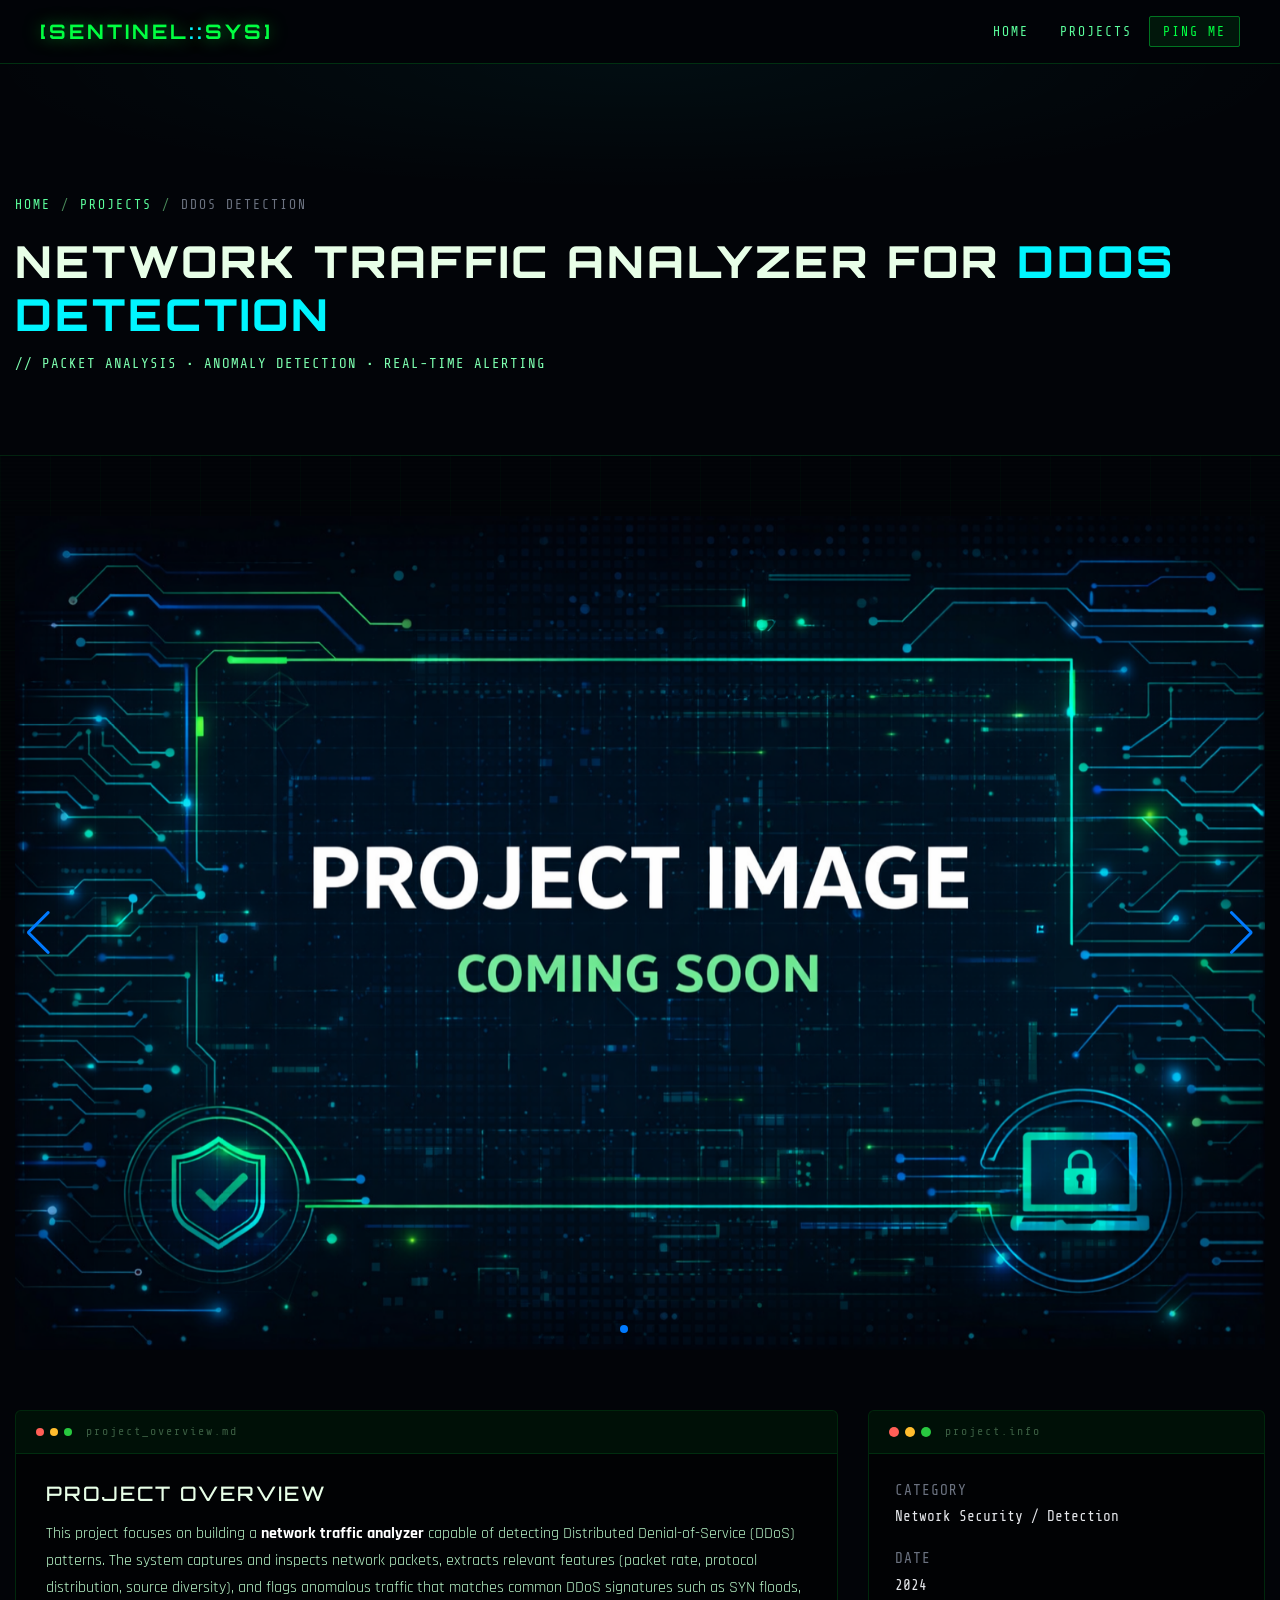
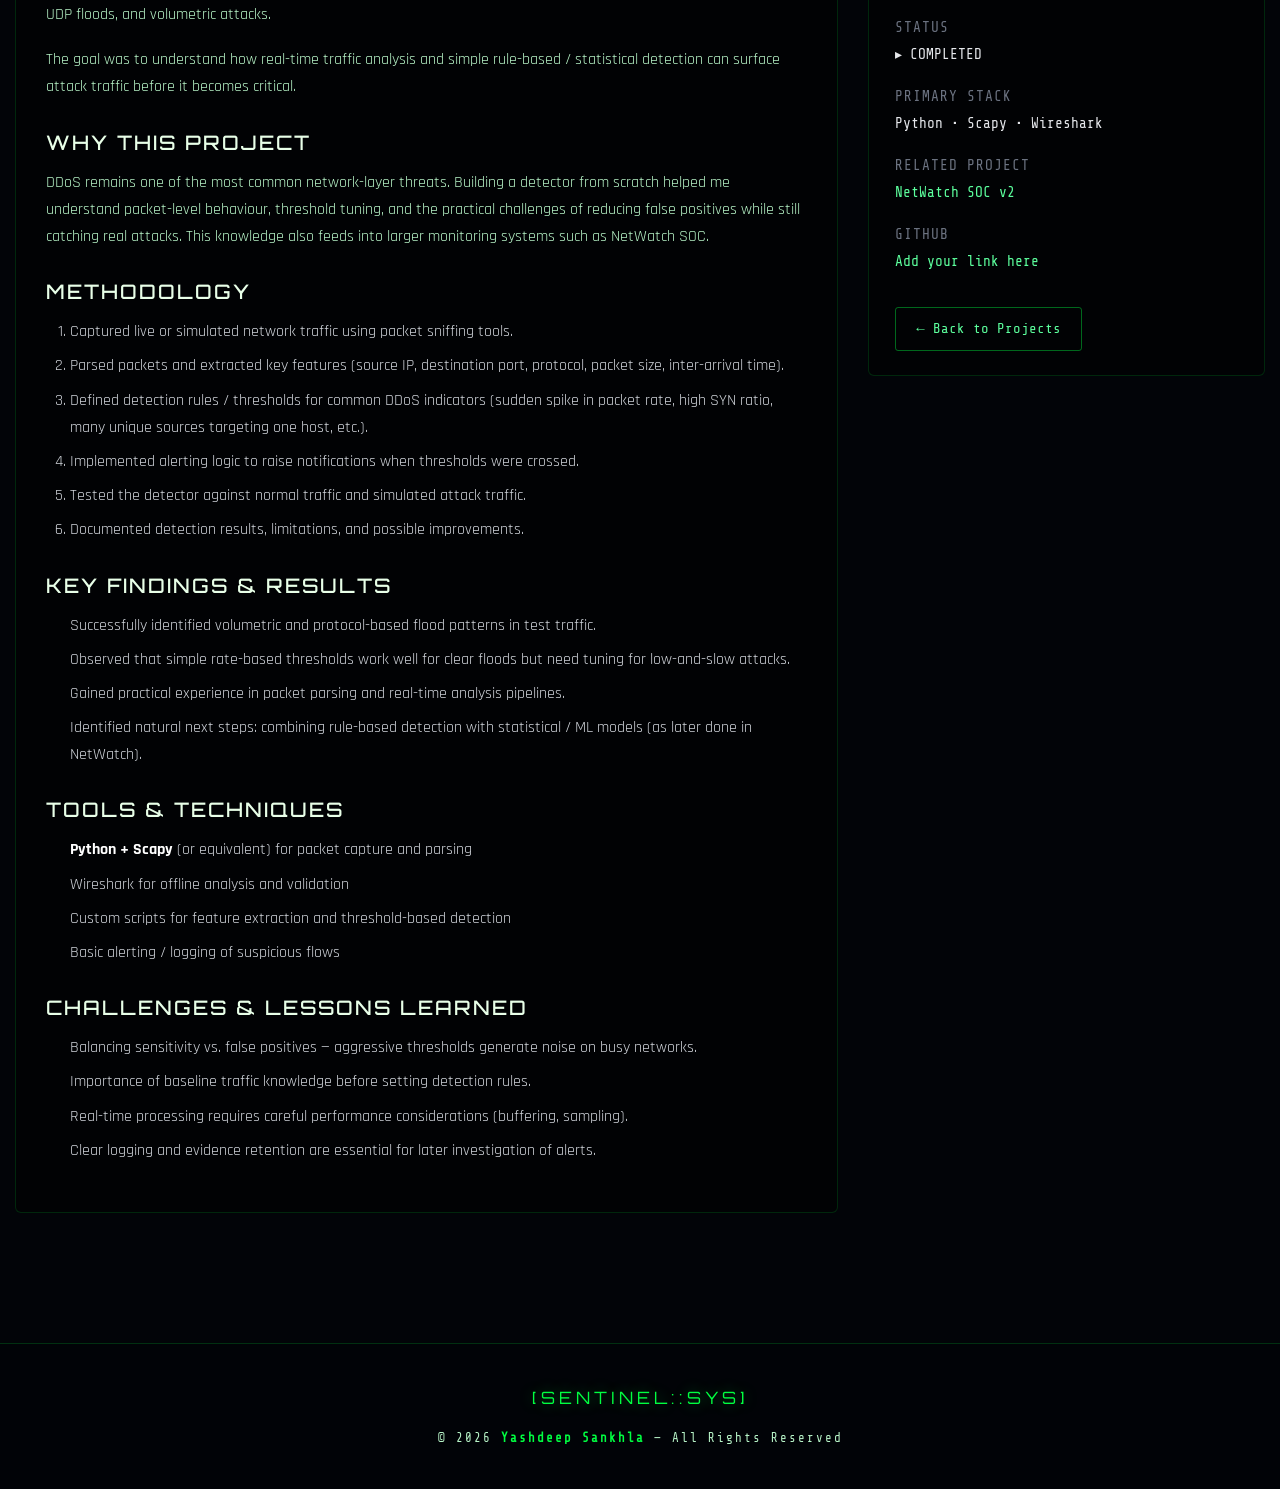
<file: portfolio-ddos-detection.html>
<!DOCTYPE html>
<html lang="en">
<head>
  <meta charset="utf-8">
  <meta content="width=device-width, initial-scale=1.0" name="viewport">
  <title>DDoS Detection — Network Traffic Analyzer | Yashdeep Sankhla | Sentinel</title>
  <meta name="description" content="Network traffic analyzer for DDoS detection — packet analysis, anomaly detection, and alerting project by Yashdeep Sankhla.">
  <meta name="author" content="Yashdeep Sankhla">

  <!-- Favicons -->
  <link rel="apple-touch-icon" sizes="180x180" href="assets/img/favicon_io/apple-touch-icon.png">
  <link rel="icon" type="image/png" sizes="32x32" href="assets/img/favicon_io/favicon-32x32.png">
  <link rel="icon" type="image/png" sizes="16x16" href="assets/img/favicon_io/favicon-16x16.png">
  <link rel="manifest" href="assets/img/favicon_io/site.webmanifest">

  <!-- Fonts -->
  <link href="https://fonts.googleapis.com" rel="preconnect">
  <link href="https://fonts.gstatic.com" rel="preconnect" crossorigin>
  <link href="https://fonts.googleapis.com/css2?family=Orbitron:wght@400;500;600;700;800;900&family=Share+Tech+Mono&family=Rajdhani:wght@300;400;500;600;700&display=swap" rel="stylesheet">

  <!-- Icons -->
  <link rel="stylesheet" href="https://cdnjs.cloudflare.com/ajax/libs/font-awesome/6.5.2/css/all.min.css">
  <link rel="stylesheet" href="https://cdn.jsdelivr.net/npm/bootstrap-icons@1.11.3/font/bootstrap-icons.min.css">

  <!-- Vendor CSS -->
  <link href="assets/vendor/bootstrap/css/bootstrap.min.css" rel="stylesheet">
  <link href="assets/vendor/aos/aos.css" rel="stylesheet">
  <link href="assets/vendor/glightbox/css/glightbox.min.css" rel="stylesheet">
  <link href="assets/vendor/swiper/swiper-bundle.min.css" rel="stylesheet">

  <!-- Main CSS -->
  <link href="assets/css/main.css" rel="stylesheet">

  <style>
    .page-hero {
      padding: 6.5rem 0 3rem;
      border-bottom: 1px solid rgba(0,255,65,0.12);
      background:
        radial-gradient(ellipse 80% 50% at 50% 0%, rgba(0,245,255,0.04) 0%, transparent 65%),
        var(--bg, #020408);
    }
    .breadcrumb-trail {
      font-family: var(--font-mono, "Share Tech Mono", monospace);
      font-size: 0.65rem;
      color: #6b7280;
      letter-spacing: 2px;
      margin-bottom: 1rem;
      display: flex;
      gap: 0.5rem;
      align-items: center;
    }
    .breadcrumb-trail a { color: #00ff41; text-decoration: none; }
    .breadcrumb-trail a:hover { opacity: 0.75; }
    .page-hero h1 {
      font-family: var(--font-hud, Orbitron, sans-serif);
      font-size: clamp(1.35rem, 3.5vw, 2.2rem);
      font-weight: 800;
      color: #fff;
      letter-spacing: 3px;
      text-transform: uppercase;
      margin: 0 0 0.5rem;
    }
    .page-hero h1 .accent { color: #00f5ff; }
    .hero-tagline {
      font-family: var(--font-mono, "Share Tech Mono", monospace);
      font-size: 0.7rem;
      color: #00f5ff;
      letter-spacing: 1px;
    }
    .desc-panel {
      background: rgba(0,0,0,0.45);
      border: 1px solid rgba(0,255,65,0.15);
      border-radius: 6px;
      margin-bottom: 1.5rem;
      overflow: hidden;
    }
    .desc-panel .panel-hdr {
      display: flex;
      align-items: center;
      gap: 6px;
      padding: 0.55rem 1rem;
      background: rgba(0,255,65,0.06);
      border-bottom: 1px solid rgba(0,255,65,0.12);
      font-family: var(--font-mono, "Share Tech Mono", monospace);
      font-size: 0.65rem;
      color: #9ca3af;
    }
    .desc-panel .panel-hdr .dot {
      width: 8px; height: 8px; border-radius: 50%;
    }
    .desc-panel .panel-hdr .dot.red { background: #ff5f56; }
    .desc-panel .panel-hdr .dot.yellow { background: #ffbd2e; }
    .desc-panel .panel-hdr .dot.green { background: #27c93f; }
    .desc-body {
      padding: 1.4rem 1.5rem;
      font-family: var(--font-body, Rajdhani, sans-serif);
      color: #d1d5db;
      line-height: 1.7;
    }
    .desc-body h2 {
      font-family: var(--font-hud, Orbitron, sans-serif);
      font-size: 1rem;
      color: #00ff41;
      letter-spacing: 2px;
      margin: 1.5rem 0 0.7rem;
      text-transform: uppercase;
    }
    .desc-body h2:first-child { margin-top: 0; }
    .desc-body p { margin-bottom: 0.9rem; }
    .desc-body ul, .desc-body ol {
      padding-left: 1.2rem;
      margin-bottom: 1rem;
    }
    .desc-body li { margin-bottom: 0.35rem; }
    .desc-body strong { color: #fff; }
    .info-panel {
      background: rgba(0,0,0,0.45);
      border: 1px solid rgba(0,255,65,0.15);
      border-radius: 6px;
      overflow: hidden;
      position: sticky;
      top: 90px;
    }
    .info-panel .panel-hdr {
      display: flex;
      align-items: center;
      gap: 6px;
      padding: 0.55rem 1rem;
      background: rgba(0,255,65,0.06);
      border-bottom: 1px solid rgba(0,255,65,0.12);
      font-family: var(--font-mono, "Share Tech Mono", monospace);
      font-size: 0.65rem;
      color: #9ca3af;
    }
    .info-body { padding: 1.2rem 1.3rem; }
    .info-row {
      display: flex;
      flex-direction: column;
      margin-bottom: 0.9rem;
      font-family: var(--font-mono, "Share Tech Mono", monospace);
      font-size: 0.72rem;
    }
    .info-row .label { color: #6b7280; letter-spacing: 1px; margin-bottom: 2px; }
    .info-row .value { color: #e5e7eb; }
    .info-row .value a { color: #00f5ff; text-decoration: none; }
    .info-row .value a:hover { text-decoration: underline; }
    .status-done { color: #00ff41; }
    .btn-back {
      display: inline-block;
      margin-top: 0.8rem;
      font-family: var(--font-mono, "Share Tech Mono", monospace);
      font-size: 0.7rem;
      color: #00ff41;
      border: 1px solid rgba(0,255,65,0.4);
      padding: 0.45rem 1rem;
      text-decoration: none;
      border-radius: 3px;
      transition: background 0.2s;
    }
    .btn-back:hover { background: rgba(0,255,65,0.1); color: #00ff41; }
    .proj-detail-section { padding: 3rem 0 5rem; }
  </style>
</head>

<body class="portfolio-details-page">
  <div class="cyber-grid"></div>
  <div class="scanlines"></div>

  <!-- HEADER -->
  <header id="header" class="header">
    <div class="header-inner">
      <a href="index.html" class="logo">[SENTINEL<span class="logo-sep">::</span>SYS]</a>
      <nav id="navmenu" class="navmenu">
        <ul>
          <li><a href="index.html">Home</a></li>
          <li><a href="index.html#portfolio">Projects</a></li>
          <li><a href="index.html#contact" class="nav-cta">Ping Me</a></li>
        </ul>
      </nav>
    </div>
  </header>

  <main class="main">

    <!-- PAGE HERO -->
    <div class="page-hero">
      <div class="container">
        <div class="breadcrumb-trail">
          <a href="index.html">HOME</a>
          <span class="sep">/</span>
          <a href="index.html#portfolio">PROJECTS</a>
          <span class="sep">/</span>
          <span>DDOS DETECTION</span>
        </div>
        <h1>Network Traffic Analyzer for <span class="accent">DDoS Detection</span></h1>
        <p class="hero-tagline">// PACKET ANALYSIS • ANOMALY DETECTION • REAL-TIME ALERTING</p>
      </div>
    </div>

    <section class="proj-detail-section">
      <div class="container">

        <!-- IMAGE SLIDER — replace placeholder.png with real screenshots -->
        <div class="portfolio-details-slider swiper init-swiper mb-5" data-aos="fade-up">
          <script type="application/json" class="swiper-config">
            {"loop":true,"speed":600,"autoplay":{"delay":5000},"slidesPerView":"auto","navigation":{"nextEl":".swiper-button-next","prevEl":".swiper-button-prev"},"pagination":{"el":".swiper-pagination","type":"bullets","clickable":true}}
          </script>
          <div class="swiper-wrapper align-items-center">
            <div class="swiper-slide">
              <img src="assets/img/portfolio/placeholder.png" alt="DDoS detection dashboard / traffic overview">
            </div>
            <div class="swiper-slide">
              <img src="assets/img/portfolio/placeholder.png" alt="Packet capture and analysis view">
            </div>
            <div class="swiper-slide">
              <img src="assets/img/portfolio/placeholder.png" alt="Alert output / detection results">
            </div>
          </div>
          <div class="swiper-button-prev"></div>
          <div class="swiper-button-next"></div>
          <div class="swiper-pagination"></div>
        </div>

        <div class="row gy-4">

          <!-- LEFT: Main content -->
          <div class="col-lg-8">

            <div class="desc-panel" data-aos="fade-up">
              <div class="panel-hdr">
                <span class="dot red"></span><span class="dot yellow"></span><span class="dot green"></span>
                <span class="term-title">project_overview.md</span>
              </div>
              <div class="desc-body">
                <h2>Project Overview</h2>
                <p>
                  This project focuses on building a <strong>network traffic analyzer</strong> capable of
                  detecting Distributed Denial-of-Service (DDoS) patterns. The system captures and
                  inspects network packets, extracts relevant features (packet rate, protocol distribution,
                  source diversity), and flags anomalous traffic that matches common DDoS signatures
                  such as SYN floods, UDP floods, and volumetric attacks.
                </p>
                <p>
                  The goal was to understand how real-time traffic analysis and simple rule-based /
                  statistical detection can surface attack traffic before it becomes critical.
                </p>

                <h2>Why This Project</h2>
                <p>
                  DDoS remains one of the most common network-layer threats. Building a detector from
                  scratch helped me understand packet-level behaviour, threshold tuning, and the
                  practical challenges of reducing false positives while still catching real attacks.
                  This knowledge also feeds into larger monitoring systems such as NetWatch SOC.
                </p>

                <h2>Methodology</h2>
                <ol>
                  <li>Captured live or simulated network traffic using packet sniffing tools.</li>
                  <li>Parsed packets and extracted key features (source IP, destination port, protocol, packet size, inter-arrival time).</li>
                  <li>Defined detection rules / thresholds for common DDoS indicators (sudden spike in packet rate, high SYN ratio, many unique sources targeting one host, etc.).</li>
                  <li>Implemented alerting logic to raise notifications when thresholds were crossed.</li>
                  <li>Tested the detector against normal traffic and simulated attack traffic.</li>
                  <li>Documented detection results, limitations, and possible improvements.</li>
                </ol>

                <h2>Key Findings &amp; Results</h2>
                <ul>
                  <li>Successfully identified volumetric and protocol-based flood patterns in test traffic.</li>
                  <li>Observed that simple rate-based thresholds work well for clear floods but need tuning for low-and-slow attacks.</li>
                  <li>Gained practical experience in packet parsing and real-time analysis pipelines.</li>
                  <li>Identified natural next steps: combining rule-based detection with statistical / ML models (as later done in NetWatch).</li>
                </ul>

                <h2>Tools &amp; Techniques</h2>
                <ul>
                  <li><strong>Python + Scapy</strong> (or equivalent) for packet capture and parsing</li>
                  <li>Wireshark for offline analysis and validation</li>
                  <li>Custom scripts for feature extraction and threshold-based detection</li>
                  <li>Basic alerting / logging of suspicious flows</li>
                </ul>

                <h2>Challenges &amp; Lessons Learned</h2>
                <ul>
                  <li>Balancing sensitivity vs. false positives — aggressive thresholds generate noise on busy networks.</li>
                  <li>Importance of baseline traffic knowledge before setting detection rules.</li>
                  <li>Real-time processing requires careful performance considerations (buffering, sampling).</li>
                  <li>Clear logging and evidence retention are essential for later investigation of alerts.</li>
                </ul>
              </div>
            </div>

          </div>

          <!-- RIGHT: Project info sidebar -->
          <div class="col-lg-4">
            <div class="info-panel" data-aos="fade-up" data-aos-delay="100">
              <div class="panel-hdr">
                <span class="dot red"></span><span class="dot yellow"></span><span class="dot green"></span>
                <span class="term-title">project.info</span>
              </div>
              <div class="info-body">
                <div class="info-row">
                  <span class="label">CATEGORY</span>
                  <span class="value">Network Security / Detection</span>
                </div>
                <div class="info-row">
                  <span class="label">DATE</span>
                  <span class="value">2024</span>
                </div>
                <div class="info-row">
                  <span class="label">STATUS</span>
                  <span class="value status-done">▸ COMPLETED</span>
                </div>
                <div class="info-row">
                  <span class="label">PRIMARY STACK</span>
                  <span class="value">Python • Scapy • Wireshark</span>
                </div>
                <div class="info-row">
                  <span class="label">RELATED PROJECT</span>
                  <span class="value"><a href="portfolio-netwatch.html">NetWatch SOC v2</a></span>
                </div>
                <div class="info-row">
                  <span class="label">GITHUB</span>
                  <span class="value"><a href="https://github.com/y4shsec" target="_blank" rel="noopener">Add your link here</a></span>
                </div>
                <a href="index.html#portfolio" class="btn-back">← Back to Projects</a>
              </div>
            </div>
          </div>

        </div>
      </div>
    </section>

  </main>

  <footer id="footer" class="footer">
    <div class="footer-inner">
      <div class="footer-logo">[SENTINEL::SYS]</div>
      <p class="footer-copy">&copy; 2026 <strong>Yashdeep Sankhla</strong> — All Rights Reserved</p>
    </div>
  </footer>

  <a href="#" id="scroll-top" class="scroll-top"><i class="bi bi-arrow-up-short"></i></a>

  <script src="assets/vendor/bootstrap/js/bootstrap.bundle.min.js"></script>
  <script src="assets/vendor/aos/aos.js"></script>
  <script src="assets/vendor/glightbox/js/glightbox.min.js"></script>
  <script src="assets/vendor/swiper/swiper-bundle.min.js"></script>
  <script src="assets/js/main.js"></script>
</body>
</html>
</file>
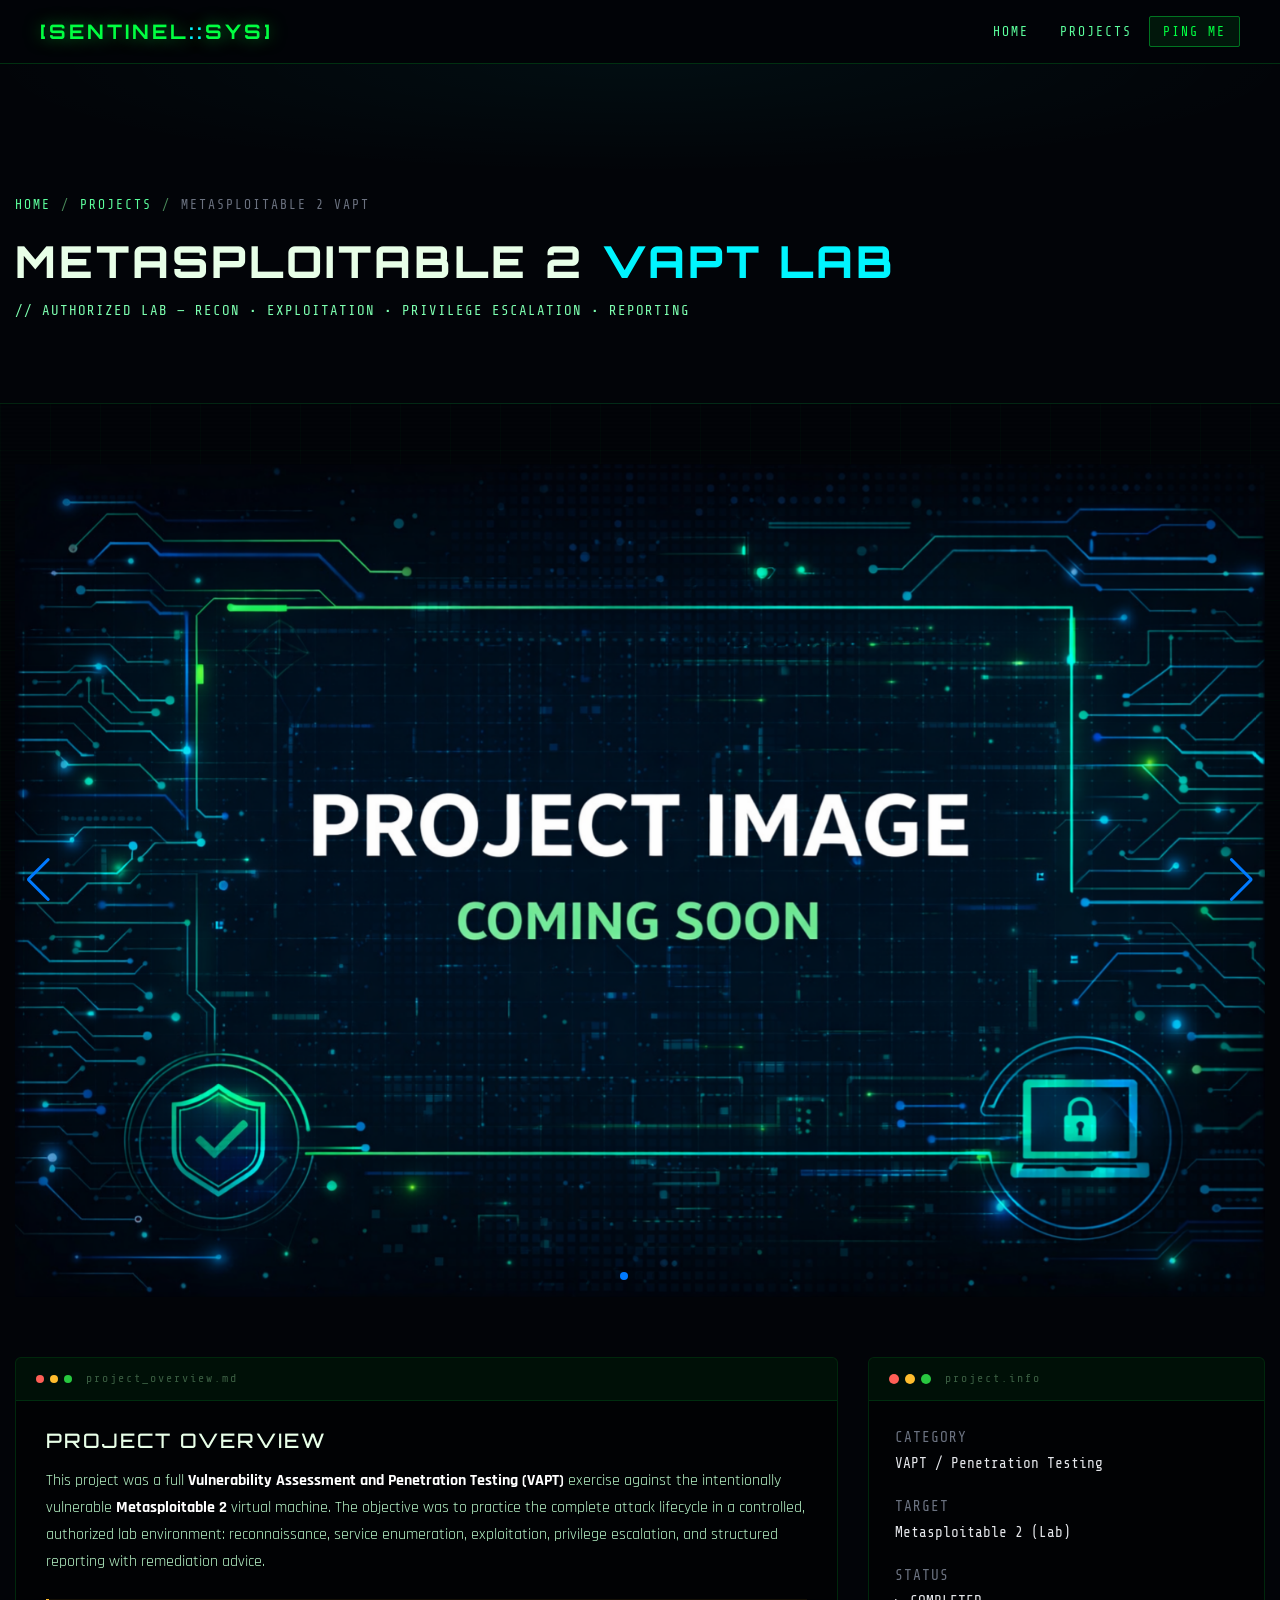
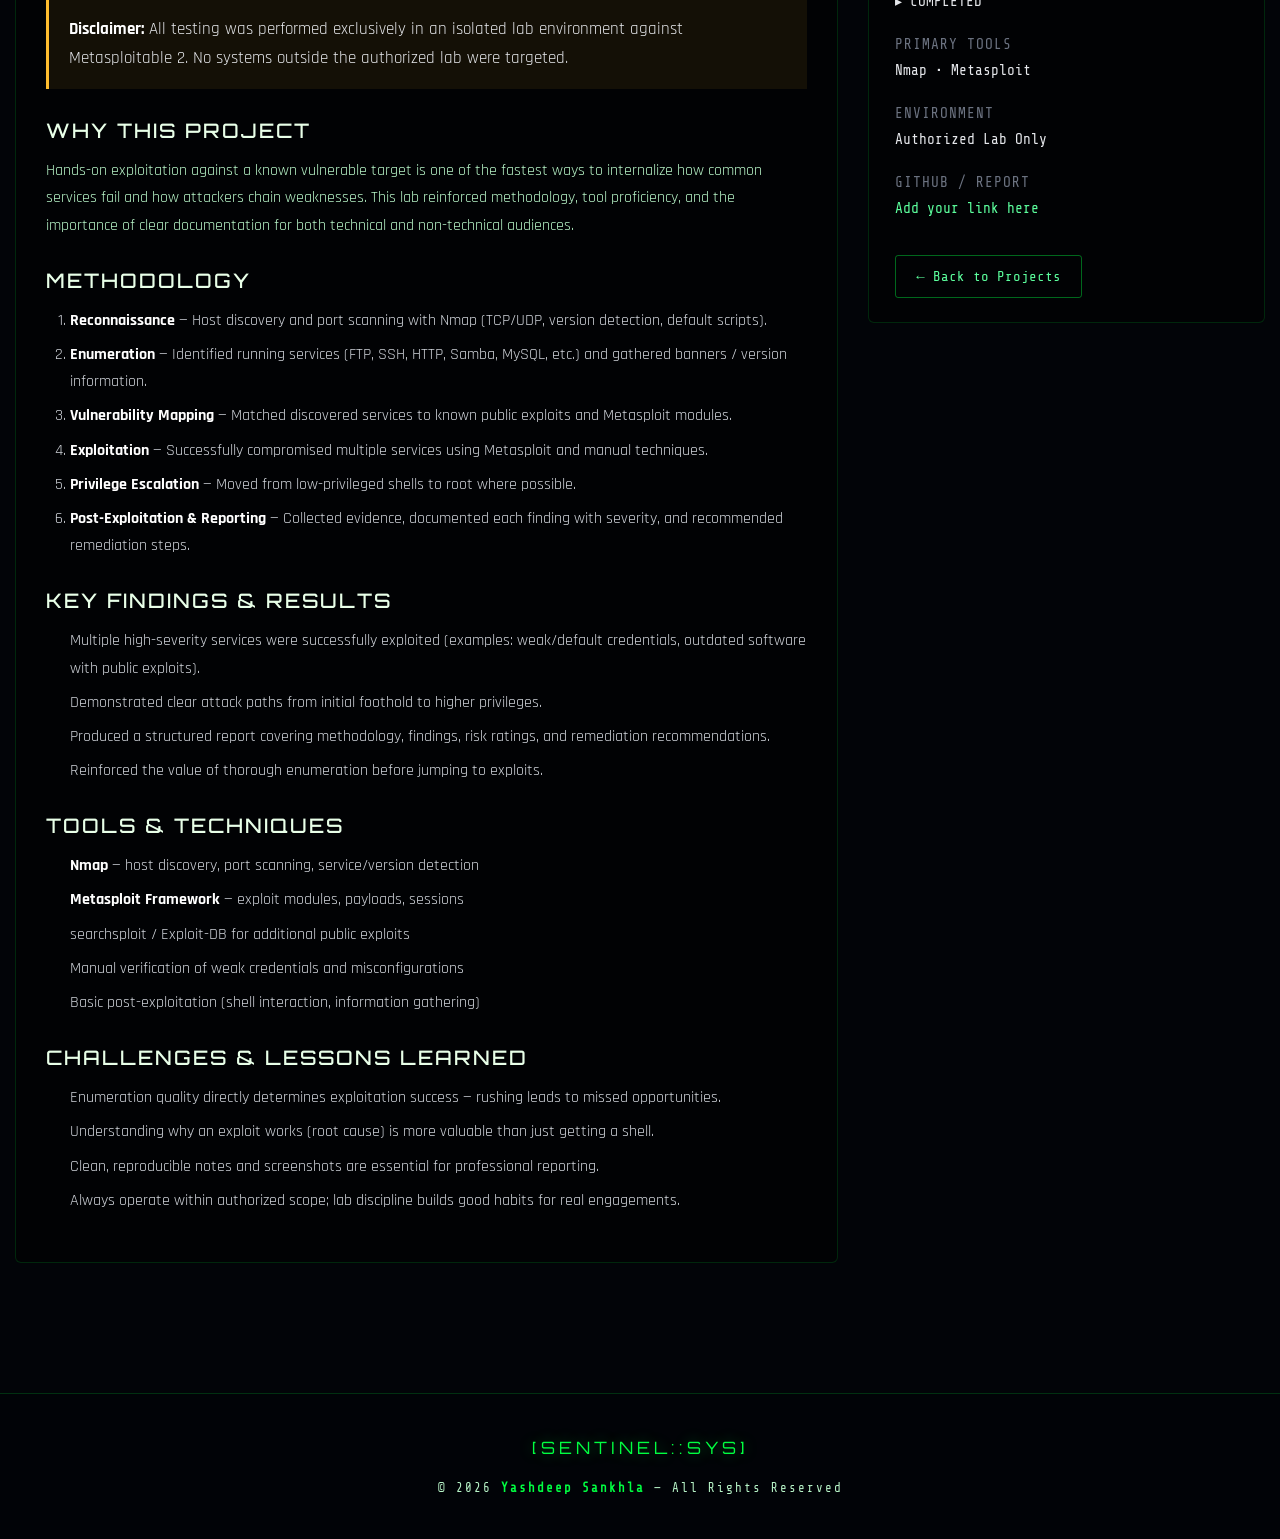
<file: portfolio-metasploitable.html>
<!DOCTYPE html>
<html lang="en">
<head>
  <meta charset="utf-8">
  <meta content="width=device-width, initial-scale=1.0" name="viewport">
  <title>Metasploitable 2 VAPT Lab — Yashdeep Sankhla | Sentinel</title>
  <meta name="description" content="Authorized Metasploitable 2 vulnerability assessment and penetration testing lab by Yashdeep Sankhla — recon, exploitation, privilege escalation, and reporting.">
  <meta name="author" content="Yashdeep Sankhla">

  <!-- Favicons -->
  <link rel="apple-touch-icon" sizes="180x180" href="assets/img/favicon_io/apple-touch-icon.png">
  <link rel="icon" type="image/png" sizes="32x32" href="assets/img/favicon_io/favicon-32x32.png">
  <link rel="icon" type="image/png" sizes="16x16" href="assets/img/favicon_io/favicon-16x16.png">
  <link rel="manifest" href="assets/img/favicon_io/site.webmanifest">

  <!-- Fonts -->
  <link href="https://fonts.googleapis.com" rel="preconnect">
  <link href="https://fonts.gstatic.com" rel="preconnect" crossorigin>
  <link href="https://fonts.googleapis.com/css2?family=Orbitron:wght@400;500;600;700;800;900&family=Share+Tech+Mono&family=Rajdhani:wght@300;400;500;600;700&display=swap" rel="stylesheet">

  <!-- Icons -->
  <link rel="stylesheet" href="https://cdnjs.cloudflare.com/ajax/libs/font-awesome/6.5.2/css/all.min.css">
  <link rel="stylesheet" href="https://cdn.jsdelivr.net/npm/bootstrap-icons@1.11.3/font/bootstrap-icons.min.css">

  <!-- Vendor CSS -->
  <link href="assets/vendor/bootstrap/css/bootstrap.min.css" rel="stylesheet">
  <link href="assets/vendor/aos/aos.css" rel="stylesheet">
  <link href="assets/vendor/glightbox/css/glightbox.min.css" rel="stylesheet">
  <link href="assets/vendor/swiper/swiper-bundle.min.css" rel="stylesheet">

  <!-- Main CSS -->
  <link href="assets/css/main.css" rel="stylesheet">

  <style>
    .page-hero {
      padding: 6.5rem 0 3rem;
      border-bottom: 1px solid rgba(0,255,65,0.12);
      background:
        radial-gradient(ellipse 80% 50% at 50% 0%, rgba(0,245,255,0.04) 0%, transparent 65%),
        var(--bg, #020408);
    }
    .breadcrumb-trail {
      font-family: var(--font-mono, "Share Tech Mono", monospace);
      font-size: 0.65rem;
      color: #6b7280;
      letter-spacing: 2px;
      margin-bottom: 1rem;
      display: flex;
      gap: 0.5rem;
      align-items: center;
    }
    .breadcrumb-trail a { color: #00ff41; text-decoration: none; }
    .breadcrumb-trail a:hover { opacity: 0.75; }
    .page-hero h1 {
      font-family: var(--font-hud, Orbitron, sans-serif);
      font-size: clamp(1.35rem, 3.5vw, 2.2rem);
      font-weight: 800;
      color: #fff;
      letter-spacing: 3px;
      text-transform: uppercase;
      margin: 0 0 0.5rem;
    }
    .page-hero h1 .accent { color: #00f5ff; }
    .hero-tagline {
      font-family: var(--font-mono, "Share Tech Mono", monospace);
      font-size: 0.7rem;
      color: #00f5ff;
      letter-spacing: 1px;
    }
    .desc-panel {
      background: rgba(0,0,0,0.45);
      border: 1px solid rgba(0,255,65,0.15);
      border-radius: 6px;
      margin-bottom: 1.5rem;
      overflow: hidden;
    }
    .desc-panel .panel-hdr {
      display: flex;
      align-items: center;
      gap: 6px;
      padding: 0.55rem 1rem;
      background: rgba(0,255,65,0.06);
      border-bottom: 1px solid rgba(0,255,65,0.12);
      font-family: var(--font-mono, "Share Tech Mono", monospace);
      font-size: 0.65rem;
      color: #9ca3af;
    }
    .desc-panel .panel-hdr .dot {
      width: 8px; height: 8px; border-radius: 50%;
    }
    .desc-panel .panel-hdr .dot.red { background: #ff5f56; }
    .desc-panel .panel-hdr .dot.yellow { background: #ffbd2e; }
    .desc-panel .panel-hdr .dot.green { background: #27c93f; }
    .desc-body {
      padding: 1.4rem 1.5rem;
      font-family: var(--font-body, Rajdhani, sans-serif);
      color: #d1d5db;
      line-height: 1.7;
    }
    .desc-body h2 {
      font-family: var(--font-hud, Orbitron, sans-serif);
      font-size: 1rem;
      color: #00ff41;
      letter-spacing: 2px;
      margin: 1.5rem 0 0.7rem;
      text-transform: uppercase;
    }
    .desc-body h2:first-child { margin-top: 0; }
    .desc-body p { margin-bottom: 0.9rem; }
    .desc-body ul, .desc-body ol {
      padding-left: 1.2rem;
      margin-bottom: 1rem;
    }
    .desc-body li { margin-bottom: 0.35rem; }
    .desc-body strong { color: #fff; }
    .info-panel {
      background: rgba(0,0,0,0.45);
      border: 1px solid rgba(0,255,65,0.15);
      border-radius: 6px;
      overflow: hidden;
      position: sticky;
      top: 90px;
    }
    .info-panel .panel-hdr {
      display: flex;
      align-items: center;
      gap: 6px;
      padding: 0.55rem 1rem;
      background: rgba(0,255,65,0.06);
      border-bottom: 1px solid rgba(0,255,65,0.12);
      font-family: var(--font-mono, "Share Tech Mono", monospace);
      font-size: 0.65rem;
      color: #9ca3af;
    }
    .info-body { padding: 1.2rem 1.3rem; }
    .info-row {
      display: flex;
      flex-direction: column;
      margin-bottom: 0.9rem;
      font-family: var(--font-mono, "Share Tech Mono", monospace);
      font-size: 0.72rem;
    }
    .info-row .label { color: #6b7280; letter-spacing: 1px; margin-bottom: 2px; }
    .info-row .value { color: #e5e7eb; }
    .info-row .value a { color: #00f5ff; text-decoration: none; }
    .info-row .value a:hover { text-decoration: underline; }
    .status-done { color: #00ff41; }
    .btn-back {
      display: inline-block;
      margin-top: 0.8rem;
      font-family: var(--font-mono, "Share Tech Mono", monospace);
      font-size: 0.7rem;
      color: #00ff41;
      border: 1px solid rgba(0,255,65,0.4);
      padding: 0.45rem 1rem;
      text-decoration: none;
      border-radius: 3px;
      transition: background 0.2s;
    }
    .btn-back:hover { background: rgba(0,255,65,0.1); color: #00ff41; }
    .proj-detail-section { padding: 3rem 0 5rem; }
    .disclaimer {
      margin-top: 1.2rem;
      padding: 0.8rem 1rem;
      border-left: 3px solid #ffbd2e;
      background: rgba(255,189,46,0.08);
      font-size: 0.85rem;
      color: #e5e7eb;
    }
  </style>
</head>

<body class="portfolio-details-page">
  <div class="cyber-grid"></div>
  <div class="scanlines"></div>

  <!-- HEADER -->
  <header id="header" class="header">
    <div class="header-inner">
      <a href="index.html" class="logo">[SENTINEL<span class="logo-sep">::</span>SYS]</a>
      <nav id="navmenu" class="navmenu">
        <ul>
          <li><a href="index.html">Home</a></li>
          <li><a href="index.html#portfolio">Projects</a></li>
          <li><a href="index.html#contact" class="nav-cta">Ping Me</a></li>
        </ul>
      </nav>
    </div>
  </header>

  <main class="main">

    <!-- PAGE HERO -->
    <div class="page-hero">
      <div class="container">
        <div class="breadcrumb-trail">
          <a href="index.html">HOME</a>
          <span class="sep">/</span>
          <a href="index.html#portfolio">PROJECTS</a>
          <span class="sep">/</span>
          <span>METASPLOITABLE 2 VAPT</span>
        </div>
        <h1>Metasploitable 2 <span class="accent">VAPT Lab</span></h1>
        <p class="hero-tagline">// AUTHORIZED LAB — RECON • EXPLOITATION • PRIVILEGE ESCALATION • REPORTING</p>
      </div>
    </div>

    <section class="proj-detail-section">
      <div class="container">

        <!-- IMAGE SLIDER — replace placeholder.png with real screenshots -->
        <div class="portfolio-details-slider swiper init-swiper mb-5" data-aos="fade-up">
          <script type="application/json" class="swiper-config">
            {"loop":true,"speed":600,"autoplay":{"delay":5000},"slidesPerView":"auto","navigation":{"nextEl":".swiper-button-next","prevEl":".swiper-button-prev"},"pagination":{"el":".swiper-pagination","type":"bullets","clickable":true}}
          </script>
          <div class="swiper-wrapper align-items-center">
            <div class="swiper-slide">
              <img src="assets/img/portfolio/placeholder.png" alt="Nmap scan results against Metasploitable 2">
            </div>
            <div class="swiper-slide">
              <img src="assets/img/portfolio/placeholder.png" alt="Metasploit console / successful exploit">
            </div>
            <div class="swiper-slide">
              <img src="assets/img/portfolio/placeholder.png" alt="Privilege escalation / post-exploitation">
            </div>
          </div>
          <div class="swiper-button-prev"></div>
          <div class="swiper-button-next"></div>
          <div class="swiper-pagination"></div>
        </div>

        <div class="row gy-4">

          <!-- LEFT: Main content -->
          <div class="col-lg-8">

            <div class="desc-panel" data-aos="fade-up">
              <div class="panel-hdr">
                <span class="dot red"></span><span class="dot yellow"></span><span class="dot green"></span>
                <span class="term-title">project_overview.md</span>
              </div>
              <div class="desc-body">
                <h2>Project Overview</h2>
                <p>
                  This project was a full <strong>Vulnerability Assessment and Penetration Testing (VAPT)</strong>
                  exercise against the intentionally vulnerable <strong>Metasploitable 2</strong> virtual machine.
                  The objective was to practice the complete attack lifecycle in a controlled, authorized
                  lab environment: reconnaissance, service enumeration, exploitation, privilege escalation,
                  and structured reporting with remediation advice.
                </p>

                <div class="disclaimer">
                  <strong>Disclaimer:</strong> All testing was performed exclusively in an isolated lab environment
                  against Metasploitable 2. No systems outside the authorized lab were targeted.
                </div>

                <h2>Why This Project</h2>
                <p>
                  Hands-on exploitation against a known vulnerable target is one of the fastest ways to
                  internalize how common services fail and how attackers chain weaknesses. This lab
                  reinforced methodology, tool proficiency, and the importance of clear documentation
                  for both technical and non-technical audiences.
                </p>

                <h2>Methodology</h2>
                <ol>
                  <li><strong>Reconnaissance</strong> — Host discovery and port scanning with Nmap (TCP/UDP, version detection, default scripts).</li>
                  <li><strong>Enumeration</strong> — Identified running services (FTP, SSH, HTTP, Samba, MySQL, etc.) and gathered banners / version information.</li>
                  <li><strong>Vulnerability Mapping</strong> — Matched discovered services to known public exploits and Metasploit modules.</li>
                  <li><strong>Exploitation</strong> — Successfully compromised multiple services using Metasploit and manual techniques.</li>
                  <li><strong>Privilege Escalation</strong> — Moved from low-privileged shells to root where possible.</li>
                  <li><strong>Post-Exploitation &amp; Reporting</strong> — Collected evidence, documented each finding with severity, and recommended remediation steps.</li>
                </ol>

                <h2>Key Findings &amp; Results</h2>
                <ul>
                  <li>Multiple high-severity services were successfully exploited (examples: weak/default credentials, outdated software with public exploits).</li>
                  <li>Demonstrated clear attack paths from initial foothold to higher privileges.</li>
                  <li>Produced a structured report covering methodology, findings, risk ratings, and remediation recommendations.</li>
                  <li>Reinforced the value of thorough enumeration before jumping to exploits.</li>
                </ul>

                <h2>Tools &amp; Techniques</h2>
                <ul>
                  <li><strong>Nmap</strong> — host discovery, port scanning, service/version detection</li>
                  <li><strong>Metasploit Framework</strong> — exploit modules, payloads, sessions</li>
                  <li>searchsploit / Exploit-DB for additional public exploits</li>
                  <li>Manual verification of weak credentials and misconfigurations</li>
                  <li>Basic post-exploitation (shell interaction, information gathering)</li>
                </ul>

                <h2>Challenges &amp; Lessons Learned</h2>
                <ul>
                  <li>Enumeration quality directly determines exploitation success — rushing leads to missed opportunities.</li>
                  <li>Understanding why an exploit works (root cause) is more valuable than just getting a shell.</li>
                  <li>Clean, reproducible notes and screenshots are essential for professional reporting.</li>
                  <li>Always operate within authorized scope; lab discipline builds good habits for real engagements.</li>
                </ul>
              </div>
            </div>

          </div>

          <!-- RIGHT: Project info sidebar -->
          <div class="col-lg-4">
            <div class="info-panel" data-aos="fade-up" data-aos-delay="100">
              <div class="panel-hdr">
                <span class="dot red"></span><span class="dot yellow"></span><span class="dot green"></span>
                <span class="term-title">project.info</span>
              </div>
              <div class="info-body">
                <div class="info-row">
                  <span class="label">CATEGORY</span>
                  <span class="value">VAPT / Penetration Testing</span>
                </div>
                <div class="info-row">
                  <span class="label">TARGET</span>
                  <span class="value">Metasploitable 2 (Lab)</span>
                </div>
                <div class="info-row">
                  <span class="label">STATUS</span>
                  <span class="value status-done">▸ COMPLETED</span>
                </div>
                <div class="info-row">
                  <span class="label">PRIMARY TOOLS</span>
                  <span class="value">Nmap • Metasploit</span>
                </div>
                <div class="info-row">
                  <span class="label">ENVIRONMENT</span>
                  <span class="value">Authorized Lab Only</span>
                </div>
                <div class="info-row">
                  <span class="label">GITHUB / REPORT</span>
                  <span class="value"><a href="https://github.com/y4shsec" target="_blank" rel="noopener">Add your link here</a></span>
                </div>
                <a href="index.html#portfolio" class="btn-back">← Back to Projects</a>
              </div>
            </div>
          </div>

        </div>
      </div>
    </section>

  </main>

  <footer id="footer" class="footer">
    <div class="footer-inner">
      <div class="footer-logo">[SENTINEL::SYS]</div>
      <p class="footer-copy">&copy; 2026 <strong>Yashdeep Sankhla</strong> — All Rights Reserved</p>
    </div>
  </footer>

  <a href="#" id="scroll-top" class="scroll-top"><i class="bi bi-arrow-up-short"></i></a>

  <script src="assets/vendor/bootstrap/js/bootstrap.bundle.min.js"></script>
  <script src="assets/vendor/aos/aos.js"></script>
  <script src="assets/vendor/glightbox/js/glightbox.min.js"></script>
  <script src="assets/vendor/swiper/swiper-bundle.min.js"></script>
  <script src="assets/js/main.js"></script>
</body>
</html>
</file>
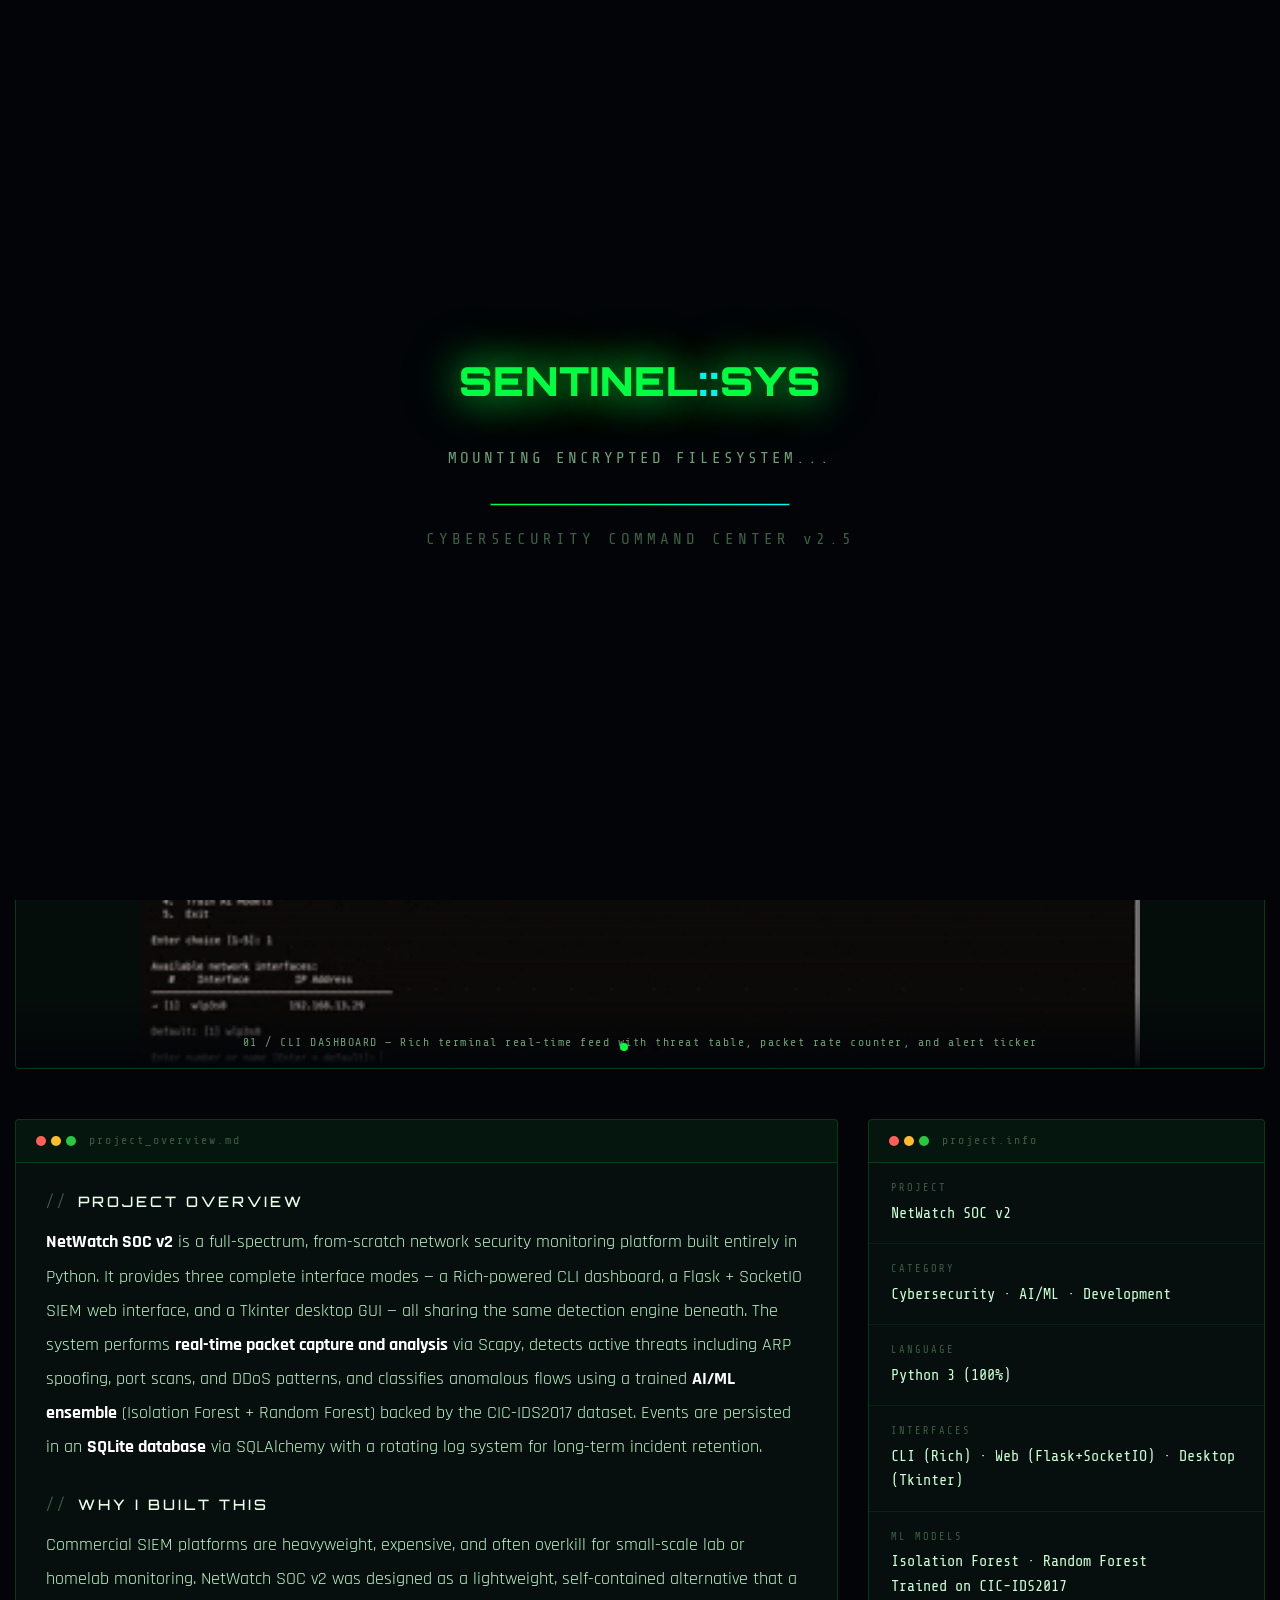
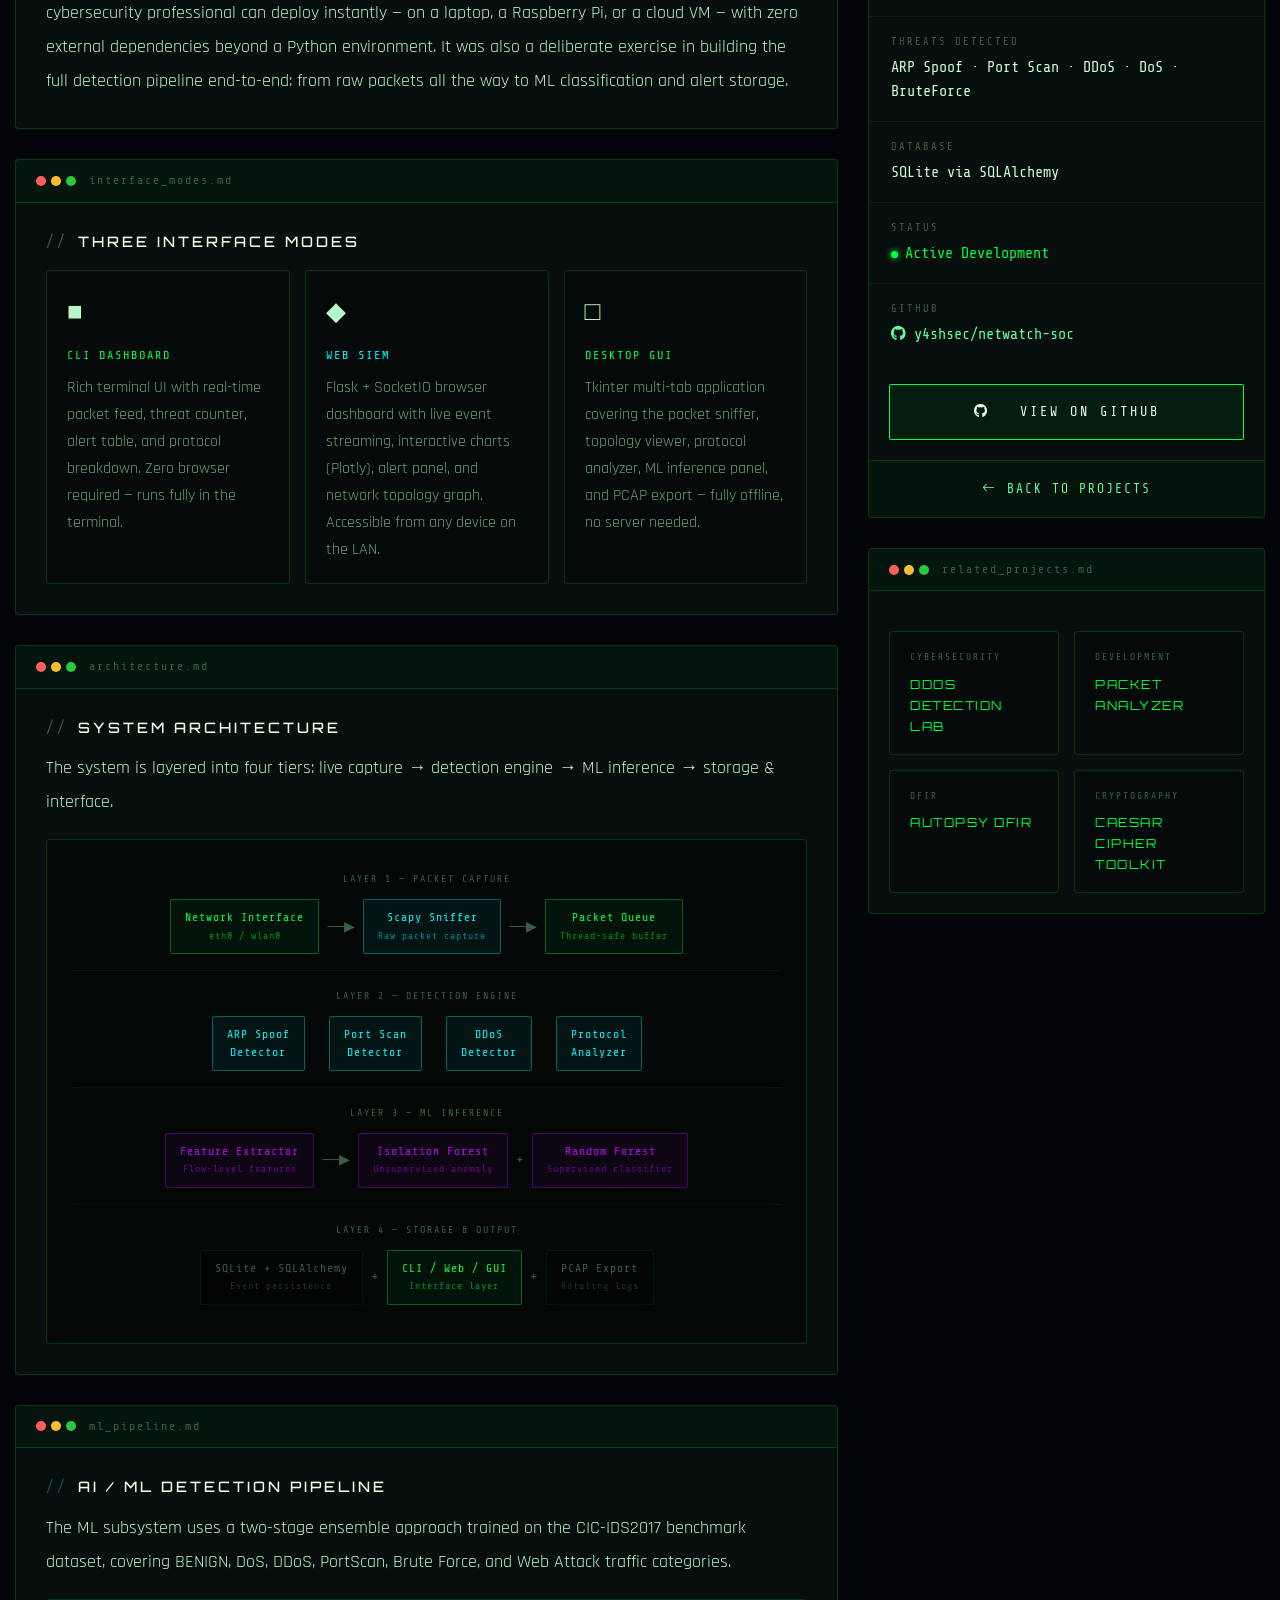
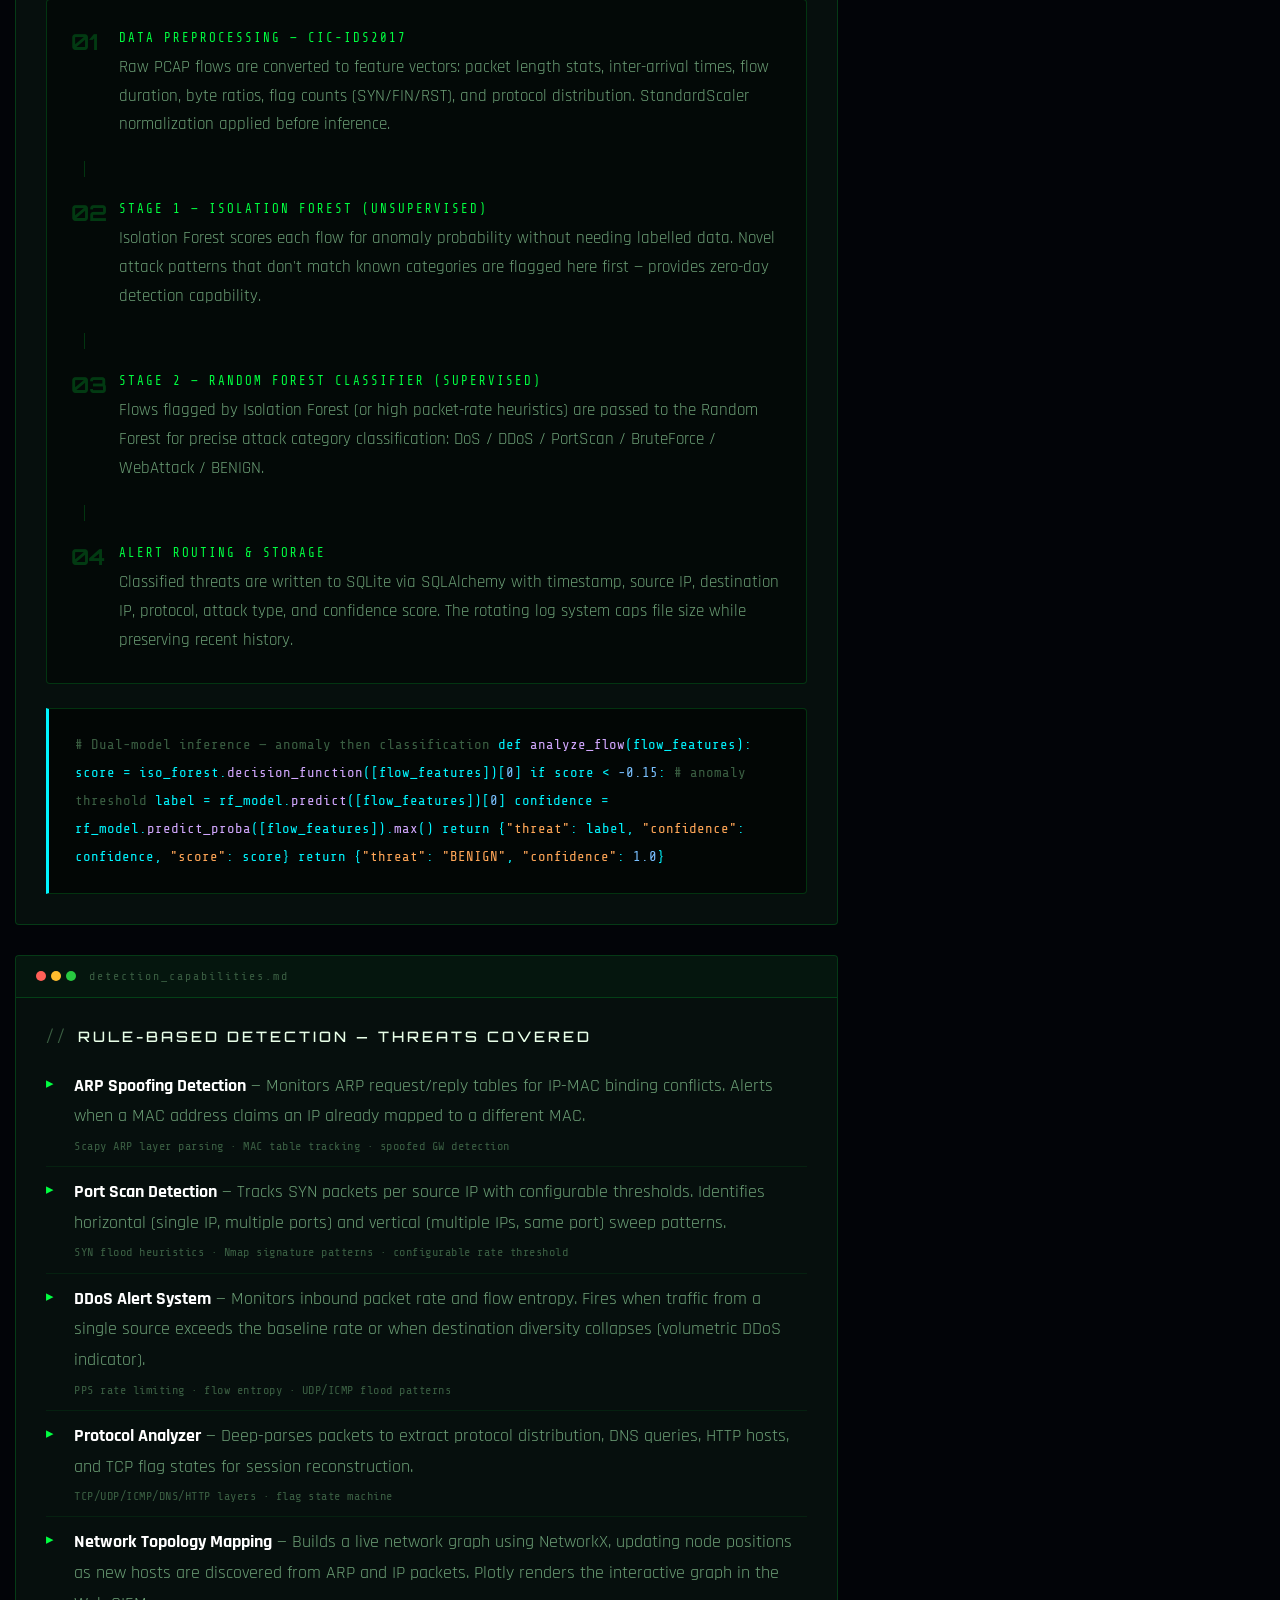
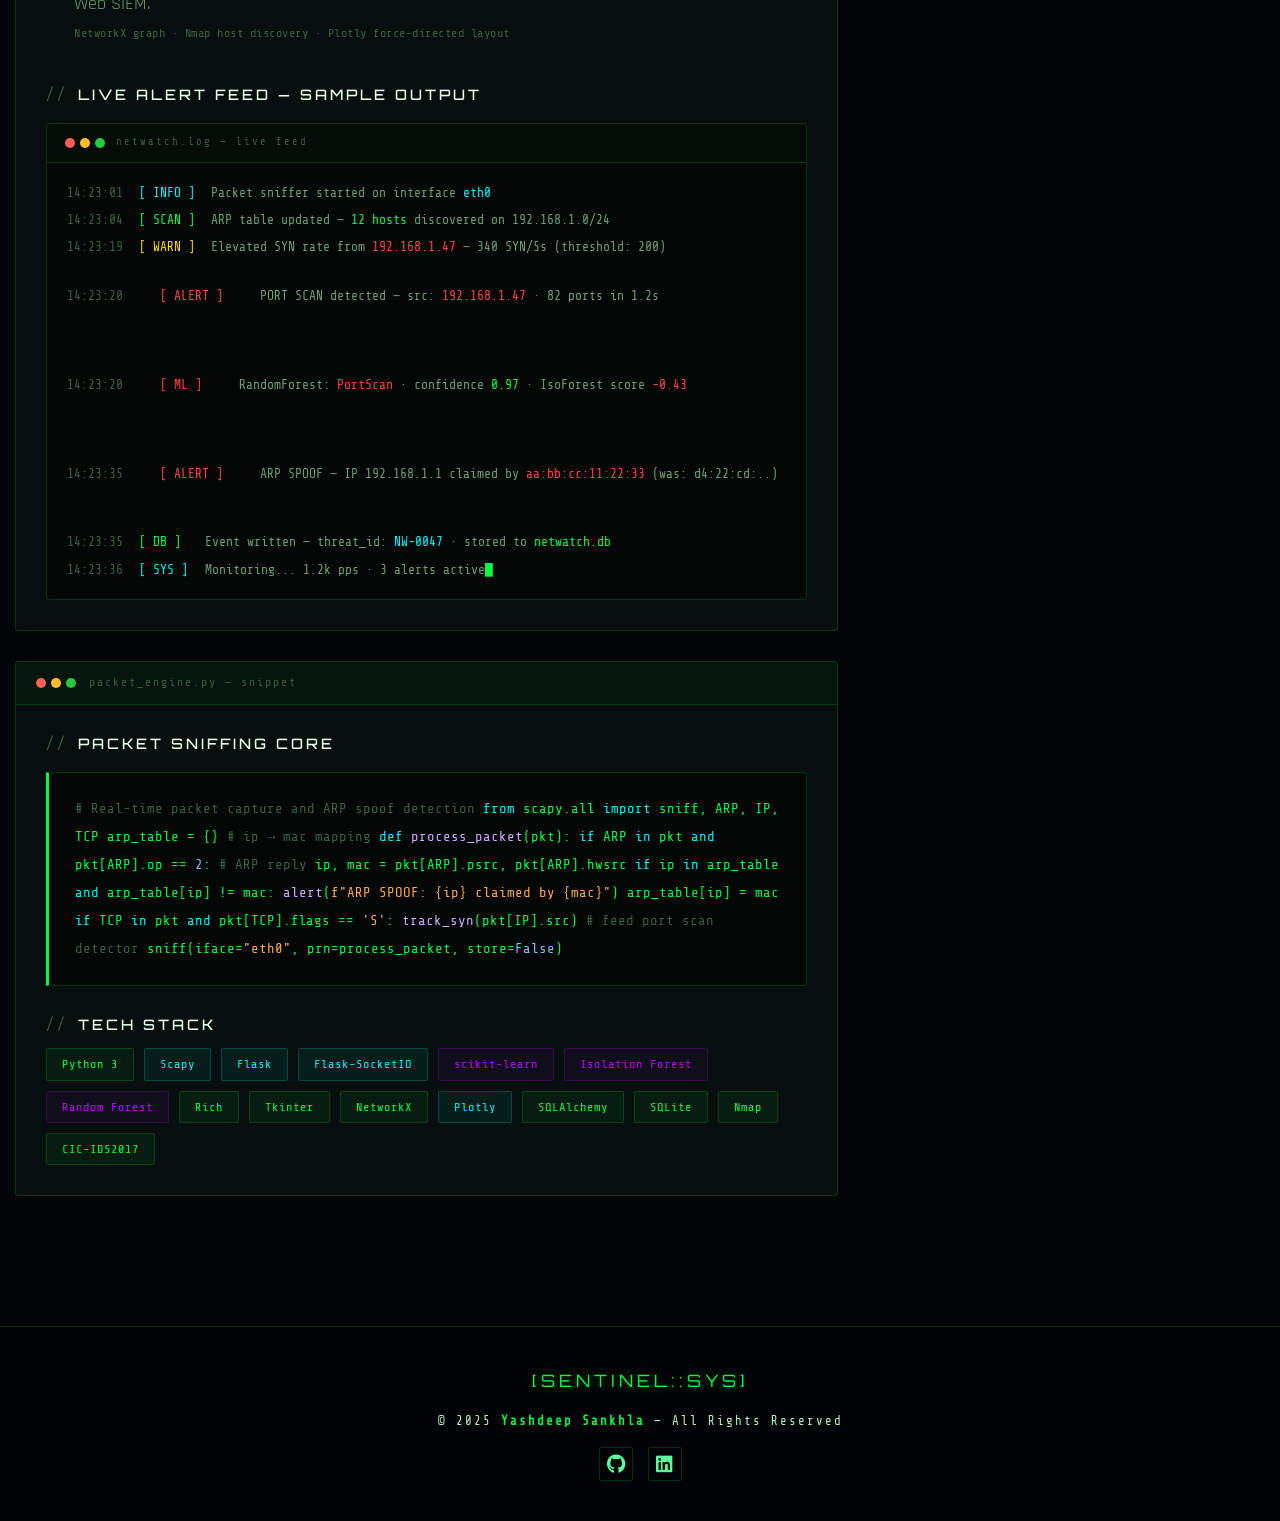
<file: portfolio-netwatch.html>
<!DOCTYPE html>
<html lang="en">

<head>
  <meta charset="utf-8">
  <meta content="width=device-width, initial-scale=1.0" name="viewport">
  <title>Project Details — NetWatch SOC v2 | Yashdeep Sankhla</title>
  <meta name="description" content="NetWatch SOC v2 — Real-Time AI-Powered Network Security Monitoring Platform built by Yashdeep Sankhla. CLI, Web SIEM, Desktop GUI with ML anomaly detection.">

  <!-- Favicons -->
  <link rel="apple-touch-icon" sizes="180x180" href="assets/img/favicon_io/apple-touch-icon.png">
  <link rel="icon" type="image/png" sizes="32x32" href="assets/img/favicon_io/favicon-32x32.png">
  <link rel="icon" type="image/png" sizes="16x16" href="assets/img/favicon_io/favicon-16x16.png">
  <link rel="manifest" href="assets/img/favicon_io/site.webmanifest">

  <!-- Fonts -->
  <link href="https://fonts.googleapis.com" rel="preconnect">
  <link href="https://fonts.gstatic.com" rel="preconnect" crossorigin>
  <link href="https://fonts.googleapis.com/css2?family=Orbitron:wght@400;500;600;700;800;900&family=Share+Tech+Mono&family=Rajdhani:wght@300;400;500;600;700&display=swap" rel="stylesheet">

  <!-- Icons -->
  <link rel="stylesheet" href="https://cdnjs.cloudflare.com/ajax/libs/font-awesome/6.5.2/css/all.min.css">
  <link rel="stylesheet" href="https://cdn.jsdelivr.net/npm/bootstrap-icons@1.11.3/font/bootstrap-icons.min.css">

  <!-- Vendor CSS -->
  <link href="assets/vendor/bootstrap/css/bootstrap.min.css" rel="stylesheet">
  <link href="assets/vendor/aos/aos.css" rel="stylesheet">
  <link href="assets/vendor/glightbox/css/glightbox.min.css" rel="stylesheet">
  <link href="assets/vendor/swiper/swiper-bundle.min.css" rel="stylesheet">

  <!-- Main CSS -->
  <link href="assets/css/main.css" rel="stylesheet">

  <style>
    /* ═══════════════════════════════════════════════
       NETWATCH SOC v2 — PAGE-SPECIFIC STYLES
    ═══════════════════════════════════════════════ */

    /* PAGE HERO */
    .page-hero {
      padding: 6.5rem 0 3.5rem;
      position: relative;
      border-bottom: 1px solid var(--border);
      background:
        radial-gradient(ellipse 80% 50% at 50% 0%, rgba(0,245,255,0.04) 0%, transparent 65%),
        radial-gradient(ellipse 40% 30% at 10% 50%, rgba(0,255,65,0.03) 0%, transparent 70%),
        var(--bg);
    }

    .breadcrumb-trail {
      font-family: var(--font-mono);
      font-size: 0.62rem;
      color: var(--text-muted);
      letter-spacing: 2px;
      margin-bottom: 1.2rem;
      display: flex;
      align-items: center;
      gap: 0.5rem;
    }
    .breadcrumb-trail a { color: var(--green); transition: opacity 0.2s; }
    .breadcrumb-trail a:hover { opacity: 0.7; }
    .breadcrumb-trail .sep { color: var(--text-muted); }

    .page-hero h1 {
      font-family: var(--font-hud);
      font-size: clamp(1.4rem, 3.8vw, 2.5rem);
      font-weight: 900;
      color: #fff;
      letter-spacing: 5px;
      text-transform: uppercase;
      margin: 0 0 0.6rem;
      line-height: 1.15;
    }
    .page-hero h1 .accent { color: var(--cyan); }
    .page-hero h1 .accent-g { color: var(--green); }

    .hero-tagline {
      font-family: var(--font-mono);
      font-size: 0.65rem;
      color: var(--cyan);
      letter-spacing: 2px;
      opacity: 0.85;
      margin-bottom: 1.5rem;
    }

    .hero-stat-row {
      display: flex;
      gap: 2rem;
      flex-wrap: wrap;
    }
    .h-stat {
      display: flex;
      flex-direction: column;
      gap: 0.15rem;
    }
    .h-stat-val {
      font-family: var(--font-hud);
      font-size: 1.1rem;
      font-weight: 700;
      color: var(--green);
    }
    .h-stat-key {
      font-family: var(--font-mono);
      font-size: 0.5rem;
      color: var(--text-muted);
      letter-spacing: 2px;
      text-transform: uppercase;
    }

    /* SECTION */
    .proj-detail-section { padding: 4rem 0 5rem; }

    /* GIF SWIPER */
    .detail-slider {
      border: 1px solid var(--border);
      border-radius: 4px;
      overflow: hidden;
      background: var(--bg-card);
      margin-bottom: 2.5rem;
      position: relative;
    }
    .detail-slider::before {
      content: "// LIVE CAPTURE";
      position: absolute;
      top: 0.6rem;
      left: 0.8rem;
      font-family: var(--font-mono);
      font-size: 0.48rem;
      letter-spacing: 2px;
      color: var(--green);
      background: rgba(2,4,8,0.9);
      padding: 0.2rem 0.5rem;
      border: 1px solid var(--border);
      border-radius: 2px;
      z-index: 10;
    }
    .detail-slider .swiper-slide img {
      width: 100%;
      height: auto;
      max-height: 500px;
      object-fit: contain;
      object-position: center top;
      display: block;
      background: #050d0a;
    }
    .detail-slider .swiper-button-next,
    .detail-slider .swiper-button-prev { color: var(--green); }
    .detail-slider .swiper-pagination-bullet-active { background: var(--green); }
    .swiper-slide-caption {
      position: absolute;
      bottom: 0;
      left: 0;
      right: 0;
      background: linear-gradient(transparent, rgba(2,4,8,0.95));
      padding: 2rem 1rem 0.8rem;
      font-family: var(--font-mono);
      font-size: 0.58rem;
      color: var(--text-dim);
      letter-spacing: 1.5px;
      text-align: center;
      z-index: 5;
    }

    /* PANELS */
    .desc-panel {
      background: var(--bg-card);
      border: 1px solid var(--border);
      border-radius: 4px;
      overflow: hidden;
      margin-bottom: 1.5rem;
    }
    .desc-panel .panel-hdr {
      display: flex;
      align-items: center;
      gap: 5px;
      padding: 0.55rem 1rem;
      background: rgba(0,255,65,0.03);
      border-bottom: 1px solid var(--border);
    }
    .desc-panel .term-title {
      font-family: var(--font-mono);
      font-size: 0.58rem;
      color: var(--text-muted);
      letter-spacing: 2px;
      margin-left: 0.4rem;
    }
    .desc-body { padding: 1.5rem; }

    .desc-body h2 {
      font-family: var(--font-hud);
      font-size: 0.72rem;
      letter-spacing: 3px;
      text-transform: uppercase;
      color: var(--green);
      margin-bottom: 0.75rem;
      margin-top: 1.6rem;
      display: flex;
      align-items: center;
      gap: 0.5rem;
    }
    .desc-body h2:first-child { margin-top: 0; }
    .desc-body h2::before {
      content: '//';
      color: var(--text-muted);
      font-family: var(--font-mono);
    }
    .desc-body h2.cyan-head { color: var(--cyan); }
    .desc-body h2.cyan-head::before { color: rgba(0,245,255,0.3); }

    .desc-body p {
      font-family: var(--font-body);
      font-size: 0.92rem;
      color: var(--text-dim);
      line-height: 1.85;
      margin-bottom: 0;
    }

    /* Feature list */
    .feature-list { list-style: none; padding: 0; margin: 0; }
    .feature-list li {
      font-family: var(--font-body);
      font-size: 0.9rem;
      color: var(--text-dim);
      padding: 0.5rem 0 0.5rem 1.4rem;
      position: relative;
      border-bottom: 1px solid var(--border-dim);
      line-height: 1.7;
    }
    .feature-list li:last-child { border-bottom: none; }
    .feature-list li::before {
      content: '▸';
      position: absolute;
      left: 0;
      color: var(--green);
      font-size: 0.75rem;
    }
    .feature-list li strong { color: #fff; }
    .feature-list li .sub-note {
      font-family: var(--font-mono);
      font-size: 0.6rem;
      color: var(--text-muted);
      display: block;
      margin-top: 0.2rem;
      letter-spacing: 0.5px;
    }

    /* Code block */
    .code-block {
      background: rgba(0,0,0,0.55);
      border: 1px solid var(--border);
      border-left: 3px solid var(--green);
      border-radius: 0 4px 4px 0;
      padding: 1.1rem 1.3rem;
      margin: 1rem 0 0;
      font-family: var(--font-mono);
      font-size: 0.7rem;
      color: var(--green);
      line-height: 2;
      overflow-x: auto;
    }
    .code-block.cyan { border-left-color: var(--cyan); color: var(--cyan); }
    .code-block .cmt  { color: var(--text-muted); }
    .code-block .kw   { color: var(--cyan); }
    .code-block .str  { color: #ffa657; }
    .code-block .fn   { color: #d2a8ff; }
    .code-block .num  { color: #79c0ff; }

    /* Tag pills */
    .tag-group { display: flex; flex-wrap: wrap; gap: 0.5rem; margin-top: 0.75rem; }
    .tag-pill {
      font-family: var(--font-mono);
      font-size: 0.6rem;
      letter-spacing: 1px;
      color: var(--green);
      background: rgba(0,255,65,0.06);
      border: 1px solid var(--border);
      padding: 0.25rem 0.75rem;
      border-radius: 2px;
    }
    .tag-pill.cyan { color: var(--cyan); background: rgba(0,245,255,0.06); border-color: rgba(0,245,255,0.2); }
    .tag-pill.purple { color: var(--purple); background: rgba(191,0,255,0.06); border-color: rgba(191,0,255,0.2); }

    /* Architecture diagram */
    .arch-diagram {
      background: rgba(0,0,0,0.45);
      border: 1px solid var(--border);
      border-radius: 4px;
      padding: 1.5rem 1.2rem;
      margin-top: 1rem;
      overflow-x: auto;
    }
    .arch-row {
      display: flex;
      align-items: center;
      justify-content: center;
      gap: 0;
      margin-bottom: 0.4rem;
      flex-wrap: nowrap;
    }
    .arch-box {
      font-family: var(--font-mono);
      font-size: 0.58rem;
      letter-spacing: 1px;
      padding: 0.45rem 0.7rem;
      border-radius: 2px;
      text-align: center;
      white-space: nowrap;
      line-height: 1.5;
    }
    .arch-box.green  { color: var(--green);  border: 1px solid rgba(0,255,65,0.35);  background: rgba(0,255,65,0.05); }
    .arch-box.cyan   { color: var(--cyan);   border: 1px solid rgba(0,245,255,0.35); background: rgba(0,245,255,0.05); }
    .arch-box.purple { color: var(--purple); border: 1px solid rgba(191,0,255,0.35); background: rgba(191,0,255,0.05); }
    .arch-box.dim    { color: var(--text-muted); border: 1px solid var(--border-dim); background: rgba(0,0,0,0.3); }
    .arch-arrow {
      font-family: var(--font-mono);
      color: var(--text-muted);
      font-size: 0.7rem;
      padding: 0 0.4rem;
      flex-shrink: 0;
    }
    .arch-divider {
      width: 100%;
      height: 1px;
      background: var(--border-dim);
      margin: 0.8rem 0;
    }
    .arch-label {
      font-family: var(--font-mono);
      font-size: 0.5rem;
      color: var(--text-muted);
      letter-spacing: 2px;
      text-align: center;
      margin-bottom: 0.6rem;
    }

    /* ML pipeline visual */
    .ml-pipeline {
      background: rgba(0,0,0,0.4);
      border: 1px solid var(--border);
      border-radius: 4px;
      padding: 1.4rem 1.2rem;
      margin-top: 1rem;
    }
    .ml-step {
      display: flex;
      align-items: flex-start;
      gap: 1rem;
      margin-bottom: 1.1rem;
    }
    .ml-step:last-child { margin-bottom: 0; }
    .ml-num {
      font-family: var(--font-hud);
      font-size: 1.1rem;
      font-weight: 700;
      color: rgba(0,255,65,0.2);
      min-width: 28px;
      line-height: 1;
      padding-top: 0.15rem;
    }
    .ml-content {}
    .ml-title {
      font-family: var(--font-mono);
      font-size: 0.62rem;
      color: var(--green);
      letter-spacing: 2px;
      text-transform: uppercase;
      margin-bottom: 0.2rem;
    }
    .ml-desc {
      font-family: var(--font-body);
      font-size: 0.85rem;
      color: var(--text-dim);
      line-height: 1.7;
    }
    .ml-sep {
      width: 1px;
      height: 16px;
      background: var(--border);
      margin: 0 0 1.1rem 13px;
    }

    /* Threat detection demo */
    .threat-demo {
      background: rgba(0,0,0,0.5);
      border: 1px solid var(--border);
      border-radius: 4px;
      overflow: hidden;
      margin-top: 1rem;
    }
    .threat-demo-hdr {
      display: flex;
      align-items: center;
      gap: 5px;
      padding: 0.5rem 0.9rem;
      border-bottom: 1px solid var(--border);
      background: rgba(0,255,65,0.02);
    }
    .threat-demo-title {
      font-family: var(--font-mono);
      font-size: 0.52rem;
      color: var(--text-muted);
      letter-spacing: 2px;
      margin-left: 0.3rem;
    }
    .threat-log {
      padding: 0.8rem 1rem;
      font-family: var(--font-mono);
      font-size: 0.65rem;
      line-height: 2.1;
    }
    .tl-row { display: flex; gap: 0.8rem; align-items: baseline; }
    .tl-time { color: var(--text-muted); flex-shrink: 0; }
    .tl-level { min-width: 50px; flex-shrink: 0; }
    .tl-level.warn   { color: #ffd700; }
    .tl-level.alert  { color: var(--red); }
    .tl-level.info   { color: var(--cyan); }
    .tl-level.detect { color: var(--green); }
    .tl-msg { color: var(--text-dim); }
    .tl-msg .hl-g { color: var(--green); }
    .tl-msg .hl-c { color: var(--cyan); }
    .tl-msg .hl-r { color: var(--red); }
    .tl-cursor::after {
      content: '█';
      color: var(--green);
      animation: blink-dot 1s infinite;
    }

    /* Interface mode cards */
    .mode-grid {
      display: grid;
      grid-template-columns: repeat(3, 1fr);
      gap: 0.75rem;
      margin-top: 1rem;
    }
    @media (max-width: 768px) { .mode-grid { grid-template-columns: 1fr; } }
    .mode-card {
      background: rgba(0,0,0,0.3);
      border: 1px solid var(--border);
      border-radius: 4px;
      padding: 1rem;
      transition: var(--t);
    }
    .mode-card:hover {
      border-color: rgba(0,255,65,0.35);
      background: rgba(0,255,65,0.02);
    }
    .mode-icon {
      font-size: 1.3rem;
      margin-bottom: 0.5rem;
    }
    .mode-title {
      font-family: var(--font-mono);
      font-size: 0.6rem;
      color: var(--green);
      letter-spacing: 2px;
      text-transform: uppercase;
      margin-bottom: 0.4rem;
    }
    .mode-title.c { color: var(--cyan); }
    .mode-desc {
      font-family: var(--font-body);
      font-size: 0.82rem;
      color: var(--text-dim);
      line-height: 1.65;
    }

    /* Info Sidebar */
    .info-panel {
      background: var(--bg-card);
      border: 1px solid var(--border);
      border-radius: 4px;
      overflow: hidden;
      position: sticky;
      top: 80px;
    }
    .info-panel .panel-hdr {
      display: flex;
      align-items: center;
      gap: 5px;
      padding: 0.55rem 1rem;
      background: rgba(0,255,65,0.03);
      border-bottom: 1px solid var(--border);
    }
    .info-rows { padding: 0; }
    .info-row {
      display: flex;
      flex-direction: column;
      gap: 0.2rem;
      padding: 0.85rem 1.1rem;
      border-bottom: 1px solid var(--border-dim);
    }
    .info-row:last-child { border-bottom: none; }
    .info-key {
      font-family: var(--font-mono);
      font-size: 0.52rem;
      color: var(--text-muted);
      letter-spacing: 2px;
      text-transform: uppercase;
    }
    .info-val {
      font-family: var(--font-mono);
      font-size: 0.76rem;
      color: var(--text);
      line-height: 1.6;
    }
    .info-val a { color: var(--cyan); word-break: break-all; transition: color 0.2s; }
    .info-val a:hover { color: var(--green); }
    .info-val .badge-status {
      display: inline-flex;
      align-items: center;
      gap: 0.35rem;
      color: var(--green);
    }
    .info-val .badge-status::before {
      content: '';
      display: inline-block;
      width: 7px; height: 7px;
      background: var(--green);
      border-radius: 50%;
      box-shadow: 0 0 6px var(--green);
      animation: blink-dot 1.5s infinite;
    }

    .back-btn {
      display: flex;
      align-items: center;
      justify-content: center;
      gap: 0.5rem;
      font-family: var(--font-mono);
      font-size: 0.65rem;
      letter-spacing: 2px;
      text-transform: uppercase;
      padding: 0.85rem 1.1rem;
      border-top: 1px solid var(--border);
      color: var(--green);
      transition: all 0.3s;
      background: rgba(0,255,65,0.02);
    }
    .back-btn:hover { background: rgba(0,255,65,0.07); color: var(--green); }

    /* Related projects */
    .related-grid {
      display: grid;
      grid-template-columns: repeat(2, 1fr);
      gap: 0.75rem;
      margin-top: 1rem;
    }
    @media (max-width: 576px) { .related-grid { grid-template-columns: 1fr; } }
    .related-card {
      background: rgba(0,0,0,0.3);
      border: 1px solid var(--border);
      border-radius: 4px;
      padding: 0.85rem 1rem;
      transition: var(--t);
      display: block;
    }
    .related-card:hover { border-color: rgba(0,255,65,0.35); background: rgba(0,255,65,0.02); }
    .related-tag {
      font-family: var(--font-mono);
      font-size: 0.48rem;
      color: var(--text-muted);
      letter-spacing: 2px;
      text-transform: uppercase;
      margin-bottom: 0.4rem;
    }
    .related-title {
      font-family: var(--font-hud);
      font-size: 0.62rem;
      color: var(--green);
      letter-spacing: 1.5px;
      text-transform: uppercase;
    }

    /* Blink animation (shared with main.css) */
    @keyframes blink-dot { 0%,100%{opacity:1} 50%{opacity:0} }
  </style>
</head>

<body class="index-page">

  <!-- Matrix Rain -->
  <canvas id="matrix-canvas"></canvas>
  <div class="cyber-grid"></div>
  <div class="scanlines"></div>

  <!-- PRELOADER -->
  <div id="preloader">
    <div class="preloader-inner">
      <div class="preloader-logo">SENTINEL<span>::</span>SYS</div>
      <div class="preloader-msg" id="boot-msg">LOADING NETWATCH SOC v2 DATA...</div>
      <div class="preloader-bar-wrap"><div class="preloader-bar"></div></div>
      <div class="preloader-sub">CYBERSECURITY COMMAND CENTER v2.5</div>
    </div>
  </div>

  <!-- HEADER -->
  <header id="header" class="header">
    <div class="header-inner">
      <a href="index.html" class="logo">[SENTINEL<span class="logo-sep">::</span>SYS]</a>
      <div class="nav-hud">
        <span class="hud-item"><span class="hud-dot"></span>ONLINE</span>
        <span class="hud-item" id="nav-clock">00:00:00</span>
        <span class="hud-item hud-status">SYS_OK</span>
      </div>
      <nav id="navmenu" class="navmenu">
        <ul>
          <li><a href="index.html"><span class="nav-num">01.</span>Home</a></li>
          <li><a href="index.html#portfolio" class="active"><span class="nav-num">04.</span>Projects</a></li>
          <li><a href="index.html#contact" class="nav-cta">Ping Me</a></li>
        </ul>
      </nav>
      <button class="mobile-nav-toggle" id="mobileBtn" aria-label="Menu">
        <span></span><span></span><span></span>
      </button>
    </div>
  </header>

  <!-- Mobile Nav -->
  <div id="mobile-nav-overlay">
    <button class="mob-close" id="mobClose">&#10005;</button>
    <nav>
      <a href="index.html" class="mob-link"><span>01.</span> Home</a>
      <a href="index.html#portfolio" class="mob-link"><span>04.</span> Projects</a>
      <a href="index.html#contact" class="mob-link mob-cta">&#9658; Ping Me</a>
    </nav>
  </div>

  <main class="main">

    <!-- PAGE HERO -->
    <div class="page-hero">
      <div class="container">
        <div class="breadcrumb-trail" data-aos="fade-down">
          <a href="index.html">HOME</a>
          <span class="sep">/</span>
          <a href="index.html#portfolio">PROJECTS</a>
          <span class="sep">/</span>
          <span>NETWATCH SOC v2</span>
        </div>
        <h1 data-aos="fade-up">NetWatch <span class="accent">SOC</span> <span class="accent-g">v2</span></h1>
        <p class="hero-tagline" data-aos="fade-up" data-aos-delay="80">Real-Time AI-Powered Network Security Monitoring Platform</p>
        <div class="hero-stat-row" data-aos="fade-up" data-aos-delay="160">
          <div class="h-stat"><span class="h-stat-val">3</span><span class="h-stat-key">Interface Modes</span></div>
          <div class="h-stat"><span class="h-stat-val">2</span><span class="h-stat-key">ML Models</span></div>
          <div class="h-stat"><span class="h-stat-val">12+</span><span class="h-stat-key">Tech Stack</span></div>
          <div class="h-stat"><span class="h-stat-val">100%</span><span class="h-stat-key">Python</span></div>
        </div>
      </div>
    </div>

    <!-- DETAIL SECTION -->
    <section class="proj-detail-section">
      <div class="container">

        <!-- GIF Swiper — 3 slides with captions -->
        <div class="detail-slider swiper init-swiper" data-aos="fade-up">
          <script type="application/json" class="swiper-config">
            {
              "loop": true,
              "speed": 700,
              "autoplay": { "delay": 5000 },
              "slidesPerView": "auto",
              "navigation": { "nextEl": ".swiper-button-next", "prevEl": ".swiper-button-prev" },
              "pagination": { "el": ".swiper-pagination", "type": "bullets", "clickable": true }
            }
          </script>
          <div class="swiper-wrapper align-items-center">
            <div class="swiper-slide" style="position:relative;">
              <img src="assets/img/cli_dashboard.gif" alt="NetWatch SOC — CLI Dashboard (Rich terminal)">
              <div class="swiper-slide-caption">01 / CLI DASHBOARD — Rich terminal real-time feed with threat table, packet rate counter, and alert ticker</div>
            </div>
            <div class="swiper-slide" style="position:relative;">
              <img src="assets/img/web_dashboard.gif" alt="NetWatch SOC — Web SIEM (Flask + SocketIO)">
              <div class="swiper-slide-caption">02 / WEB SIEM — Flask + SocketIO browser dashboard with live event stream, charts, and alert panel</div>
            </div>
            <div class="swiper-slide" style="position:relative;">
              <img src="assets/img/gui_dashboard.gif" alt="NetWatch SOC — Desktop GUI (Tkinter)">
              <div class="swiper-slide-caption">03 / DESKTOP GUI — Tkinter multi-tab application with topology map, protocol analyzer, and PCAP export</div>
            </div>
          </div>
          <div class="swiper-button-prev"></div>
          <div class="swiper-button-next"></div>
          <div class="swiper-pagination"></div>
        </div>

        <div class="row gy-4">

          <!-- ── LEFT: Main Content ── -->
          <div class="col-lg-8">

            <!-- Overview -->
            <div class="desc-panel" data-aos="fade-up">
              <div class="panel-hdr">
                <span class="dot red"></span><span class="dot yellow"></span><span class="dot green"></span>
                <span class="term-title">project_overview.md</span>
              </div>
              <div class="desc-body">
                <h2>Project Overview</h2>
                <p>
                  <strong style="color:#fff">NetWatch SOC v2</strong> is a full-spectrum,
                  from-scratch network security monitoring platform built entirely in Python.
                  It provides three complete interface modes — a Rich-powered CLI dashboard,
                  a Flask + SocketIO SIEM web interface, and a Tkinter desktop GUI — all
                  sharing the same detection engine beneath. The system performs
                  <strong style="color:#fff">real-time packet capture and analysis</strong>
                  via Scapy, detects active threats including ARP spoofing, port scans, and
                  DDoS patterns, and classifies anomalous flows using a trained
                  <strong style="color:#fff">AI/ML ensemble</strong> (Isolation Forest + Random Forest)
                  backed by the CIC-IDS2017 dataset. Events are persisted in an
                  <strong style="color:#fff">SQLite database</strong> via SQLAlchemy with a
                  rotating log system for long-term incident retention.
                </p>

                <h2>Why I Built This</h2>
                <p>
                  Commercial SIEM platforms are heavyweight, expensive, and often overkill
                  for small-scale lab or homelab monitoring. NetWatch SOC v2 was designed
                  as a lightweight, self-contained alternative that a cybersecurity professional
                  can deploy instantly — on a laptop, a Raspberry Pi, or a cloud VM — with
                  zero external dependencies beyond a Python environment. It was also a
                  deliberate exercise in building the full detection pipeline end-to-end:
                  from raw packets all the way to ML classification and alert storage.
                </p>
              </div>
            </div>

            <!-- Interface Modes -->
            <div class="desc-panel" data-aos="fade-up">
              <div class="panel-hdr">
                <span class="dot red"></span><span class="dot yellow"></span><span class="dot green"></span>
                <span class="term-title">interface_modes.md</span>
              </div>
              <div class="desc-body">
                <h2>Three Interface Modes</h2>
                <div class="mode-grid">
                  <div class="mode-card">
                    <div class="mode-icon">&#9632;</div>
                    <div class="mode-title">CLI Dashboard</div>
                    <div class="mode-desc">Rich terminal UI with real-time packet feed, threat counter, alert table, and protocol breakdown. Zero browser required — runs fully in the terminal.</div>
                  </div>
                  <div class="mode-card">
                    <div class="mode-icon">&#9670;</div>
                    <div class="mode-title c">Web SIEM</div>
                    <div class="mode-desc">Flask + SocketIO browser dashboard with live event streaming, interactive charts (Plotly), alert panel, and network topology graph. Accessible from any device on the LAN.</div>
                  </div>
                  <div class="mode-card">
                    <div class="mode-icon">&#9633;</div>
                    <div class="mode-title">Desktop GUI</div>
                    <div class="mode-desc">Tkinter multi-tab application covering the packet sniffer, topology viewer, protocol analyzer, ML inference panel, and PCAP export — fully offline, no server needed.</div>
                  </div>
                </div>
              </div>
            </div>

            <!-- Architecture -->
            <div class="desc-panel" data-aos="fade-up">
              <div class="panel-hdr">
                <span class="dot red"></span><span class="dot yellow"></span><span class="dot green"></span>
                <span class="term-title">architecture.md</span>
              </div>
              <div class="desc-body">
                <h2>System Architecture</h2>
                <p>The system is layered into four tiers: live capture → detection engine → ML inference → storage &amp; interface.</p>
                <div class="arch-diagram">
                  <div class="arch-label">LAYER 1 — PACKET CAPTURE</div>
                  <div class="arch-row">
                    <div class="arch-box green">Network Interface<br><span style="opacity:0.5;font-size:0.5rem">eth0 / wlan0</span></div>
                    <div class="arch-arrow">──▶</div>
                    <div class="arch-box cyan">Scapy Sniffer<br><span style="opacity:0.5;font-size:0.5rem">Raw packet capture</span></div>
                    <div class="arch-arrow">──▶</div>
                    <div class="arch-box green">Packet Queue<br><span style="opacity:0.5;font-size:0.5rem">Thread-safe buffer</span></div>
                  </div>
                  <div class="arch-divider"></div>
                  <div class="arch-label">LAYER 2 — DETECTION ENGINE</div>
                  <div class="arch-row">
                    <div class="arch-box cyan">ARP Spoof<br>Detector</div>
                    <div class="arch-arrow">&nbsp;</div>
                    <div class="arch-box cyan">Port Scan<br>Detector</div>
                    <div class="arch-arrow">&nbsp;</div>
                    <div class="arch-box cyan">DDoS<br>Detector</div>
                    <div class="arch-arrow">&nbsp;</div>
                    <div class="arch-box cyan">Protocol<br>Analyzer</div>
                  </div>
                  <div class="arch-divider"></div>
                  <div class="arch-label">LAYER 3 — ML INFERENCE</div>
                  <div class="arch-row">
                    <div class="arch-box purple">Feature Extractor<br><span style="opacity:0.5;font-size:0.5rem">Flow-level features</span></div>
                    <div class="arch-arrow">──▶</div>
                    <div class="arch-box purple">Isolation Forest<br><span style="opacity:0.5;font-size:0.5rem">Unsupervised anomaly</span></div>
                    <div class="arch-arrow">+</div>
                    <div class="arch-box purple">Random Forest<br><span style="opacity:0.5;font-size:0.5rem">Supervised classifier</span></div>
                  </div>
                  <div class="arch-divider"></div>
                  <div class="arch-label">LAYER 4 — STORAGE &amp; OUTPUT</div>
                  <div class="arch-row">
                    <div class="arch-box dim">SQLite + SQLAlchemy<br><span style="opacity:0.5;font-size:0.5rem">Event persistence</span></div>
                    <div class="arch-arrow">+</div>
                    <div class="arch-box green">CLI / Web / GUI<br><span style="opacity:0.5;font-size:0.5rem">Interface layer</span></div>
                    <div class="arch-arrow">+</div>
                    <div class="arch-box dim">PCAP Export<br><span style="opacity:0.5;font-size:0.5rem">Rotating logs</span></div>
                  </div>
                </div>
              </div>
            </div>

            <!-- ML Pipeline -->
            <div class="desc-panel" data-aos="fade-up">
              <div class="panel-hdr">
                <span class="dot red"></span><span class="dot yellow"></span><span class="dot green"></span>
                <span class="term-title">ml_pipeline.md</span>
              </div>
              <div class="desc-body">
                <h2 class="cyan-head">AI / ML Detection Pipeline</h2>
                <p>The ML subsystem uses a two-stage ensemble approach trained on the CIC-IDS2017 benchmark dataset, covering BENIGN, DoS, DDoS, PortScan, Brute Force, and Web Attack traffic categories.</p>
                <div class="ml-pipeline">
                  <div class="ml-step">
                    <div class="ml-num">01</div>
                    <div class="ml-content">
                      <div class="ml-title">Data Preprocessing — CIC-IDS2017</div>
                      <div class="ml-desc">Raw PCAP flows are converted to feature vectors: packet length stats, inter-arrival times, flow duration, byte ratios, flag counts (SYN/FIN/RST), and protocol distribution. StandardScaler normalization applied before inference.</div>
                    </div>
                  </div>
                  <div class="ml-sep"></div>
                  <div class="ml-step">
                    <div class="ml-num">02</div>
                    <div class="ml-content">
                      <div class="ml-title">Stage 1 — Isolation Forest (Unsupervised)</div>
                      <div class="ml-desc">Isolation Forest scores each flow for anomaly probability without needing labelled data. Novel attack patterns that don't match known categories are flagged here first — provides zero-day detection capability.</div>
                    </div>
                  </div>
                  <div class="ml-sep"></div>
                  <div class="ml-step">
                    <div class="ml-num">03</div>
                    <div class="ml-content">
                      <div class="ml-title">Stage 2 — Random Forest Classifier (Supervised)</div>
                      <div class="ml-desc">Flows flagged by Isolation Forest (or high packet-rate heuristics) are passed to the Random Forest for precise attack category classification: DoS / DDoS / PortScan / BruteForce / WebAttack / BENIGN.</div>
                    </div>
                  </div>
                  <div class="ml-sep"></div>
                  <div class="ml-step">
                    <div class="ml-num">04</div>
                    <div class="ml-content">
                      <div class="ml-title">Alert Routing &amp; Storage</div>
                      <div class="ml-desc">Classified threats are written to SQLite via SQLAlchemy with timestamp, source IP, destination IP, protocol, attack type, and confidence score. The rotating log system caps file size while preserving recent history.</div>
                    </div>
                  </div>
                </div>

                <!-- ML code snippet -->
                <div class="code-block cyan" style="margin-top:1.2rem;">
<span class="cmt"># Dual-model inference — anomaly then classification</span>
<span class="kw">def</span> <span class="fn">analyze_flow</span>(flow_features):
    score = iso_forest.<span class="fn">decision_function</span>([flow_features])[<span class="num">0</span>]
    <span class="kw">if</span> score &lt; <span class="num">-0.15</span>:  <span class="cmt"># anomaly threshold</span>
        label = rf_model.<span class="fn">predict</span>([flow_features])[<span class="num">0</span>]
        confidence = rf_model.<span class="fn">predict_proba</span>([flow_features]).<span class="fn">max</span>()
        <span class="kw">return</span> {<span class="str">"threat"</span>: label, <span class="str">"confidence"</span>: confidence, <span class="str">"score"</span>: score}
    <span class="kw">return</span> {<span class="str">"threat"</span>: <span class="str">"BENIGN"</span>, <span class="str">"confidence"</span>: <span class="num">1.0</span>}
                </div>
              </div>
            </div>

            <!-- Detection capabilities -->
            <div class="desc-panel" data-aos="fade-up">
              <div class="panel-hdr">
                <span class="dot red"></span><span class="dot yellow"></span><span class="dot green"></span>
                <span class="term-title">detection_capabilities.md</span>
              </div>
              <div class="desc-body">
                <h2>Rule-Based Detection — Threats Covered</h2>
                <ul class="feature-list">
                  <li>
                    <strong>ARP Spoofing Detection</strong> — Monitors ARP request/reply tables for IP-MAC binding conflicts. Alerts when a MAC address claims an IP already mapped to a different MAC.
                    <span class="sub-note">Scapy ARP layer parsing · MAC table tracking · spoofed GW detection</span>
                  </li>
                  <li>
                    <strong>Port Scan Detection</strong> — Tracks SYN packets per source IP with configurable thresholds. Identifies horizontal (single IP, multiple ports) and vertical (multiple IPs, same port) sweep patterns.
                    <span class="sub-note">SYN flood heuristics · Nmap signature patterns · configurable rate threshold</span>
                  </li>
                  <li>
                    <strong>DDoS Alert System</strong> — Monitors inbound packet rate and flow entropy. Fires when traffic from a single source exceeds the baseline rate or when destination diversity collapses (volumetric DDoS indicator).
                    <span class="sub-note">PPS rate limiting · flow entropy · UDP/ICMP flood patterns</span>
                  </li>
                  <li>
                    <strong>Protocol Analyzer</strong> — Deep-parses packets to extract protocol distribution, DNS queries, HTTP hosts, and TCP flag states for session reconstruction.
                    <span class="sub-note">TCP/UDP/ICMP/DNS/HTTP layers · flag state machine</span>
                  </li>
                  <li>
                    <strong>Network Topology Mapping</strong> — Builds a live network graph using NetworkX, updating node positions as new hosts are discovered from ARP and IP packets. Plotly renders the interactive graph in the Web SIEM.
                    <span class="sub-note">NetworkX graph · Nmap host discovery · Plotly force-directed layout</span>
                  </li>
                </ul>

                <!-- Simulated threat log -->
                <h2>Live Alert Feed — Sample Output</h2>
                <div class="threat-demo">
                  <div class="threat-demo-hdr">
                    <span class="dot red"></span><span class="dot yellow"></span><span class="dot green"></span>
                    <span class="threat-demo-title">netwatch.log — live feed</span>
                  </div>
                  <div class="threat-log">
                    <div class="tl-row"><span class="tl-time">14:23:01</span><span class="tl-level info">[ INFO ]</span><span class="tl-msg">Packet sniffer started on interface <span class="hl-c">eth0</span></span></div>
                    <div class="tl-row"><span class="tl-time">14:23:04</span><span class="tl-level detect">[ SCAN ]</span><span class="tl-msg">ARP table updated — <span class="hl-g">12 hosts</span> discovered on 192.168.1.0/24</span></div>
                    <div class="tl-row"><span class="tl-time">14:23:19</span><span class="tl-level warn">[ WARN ]</span><span class="tl-msg">Elevated SYN rate from <span class="hl-r">192.168.1.47</span> — 340 SYN/5s (threshold: 200)</span></div>
                    <div class="tl-row"><span class="tl-time">14:23:20</span><span class="tl-level alert">[ ALERT ]</span><span class="tl-msg">PORT SCAN detected — src: <span class="hl-r">192.168.1.47</span> · 82 ports in 1.2s</span></div>
                    <div class="tl-row"><span class="tl-time">14:23:20</span><span class="tl-level alert">[ ML ]</span><span class="tl-msg">RandomForest: <span class="hl-r">PortScan</span> · confidence <span class="hl-g">0.97</span> · IsoForest score <span class="hl-r">-0.43</span></span></div>
                    <div class="tl-row"><span class="tl-time">14:23:35</span><span class="tl-level alert">[ ALERT ]</span><span class="tl-msg">ARP SPOOF — IP 192.168.1.1 claimed by <span class="hl-r">aa:bb:cc:11:22:33</span> (was: d4:22:cd:..)</span></div>
                    <div class="tl-row"><span class="tl-time">14:23:35</span><span class="tl-level detect">[ DB ]</span><span class="tl-msg">Event written — threat_id: <span class="hl-c">NW-0047</span> · stored to <span class="hl-g">netwatch.db</span></span></div>
                    <div class="tl-row"><span class="tl-time">14:23:36</span><span class="tl-level info">[ SYS ]</span><span class="tl-msg tl-cursor">Monitoring... 1.2k pps · 3 alerts active</span></div>
                  </div>
                </div>
              </div>
            </div>

            <!-- Core code snippet -->
            <div class="desc-panel" data-aos="fade-up">
              <div class="panel-hdr">
                <span class="dot red"></span><span class="dot yellow"></span><span class="dot green"></span>
                <span class="term-title">packet_engine.py — snippet</span>
              </div>
              <div class="desc-body">
                <h2>Packet Sniffing Core</h2>
                <div class="code-block">
<span class="cmt"># Real-time packet capture and ARP spoof detection</span>
<span class="kw">from</span> scapy.all <span class="kw">import</span> sniff, ARP, IP, TCP

arp_table = {}  <span class="cmt"># ip → mac mapping</span>

<span class="kw">def</span> <span class="fn">process_packet</span>(pkt):
    <span class="kw">if</span> ARP <span class="kw">in</span> pkt <span class="kw">and</span> pkt[ARP].op == <span class="num">2</span>:  <span class="cmt"># ARP reply</span>
        ip, mac = pkt[ARP].psrc, pkt[ARP].hwsrc
        <span class="kw">if</span> ip <span class="kw">in</span> arp_table <span class="kw">and</span> arp_table[ip] != mac:
            <span class="fn">alert</span>(<span class="str">f"ARP SPOOF: {ip} claimed by {mac}"</span>)
        arp_table[ip] = mac

    <span class="kw">if</span> TCP <span class="kw">in</span> pkt <span class="kw">and</span> pkt[TCP].flags == <span class="str">'S'</span>:
        <span class="fn">track_syn</span>(pkt[IP].src)  <span class="cmt"># feed port scan detector</span>

sniff(iface=<span class="str">"eth0"</span>, prn=process_packet, store=<span class="num">False</span>)
                </div>

                <h2 style="margin-top:1.5rem;">Tech Stack</h2>
                <div class="tag-group">
                  <span class="tag-pill">Python 3</span>
                  <span class="tag-pill cyan">Scapy</span>
                  <span class="tag-pill cyan">Flask</span>
                  <span class="tag-pill cyan">Flask-SocketIO</span>
                  <span class="tag-pill purple">scikit-learn</span>
                  <span class="tag-pill purple">Isolation Forest</span>
                  <span class="tag-pill purple">Random Forest</span>
                  <span class="tag-pill">Rich</span>
                  <span class="tag-pill">Tkinter</span>
                  <span class="tag-pill">NetworkX</span>
                  <span class="tag-pill cyan">Plotly</span>
                  <span class="tag-pill">SQLAlchemy</span>
                  <span class="tag-pill">SQLite</span>
                  <span class="tag-pill">Nmap</span>
                  <span class="tag-pill">CIC-IDS2017</span>
                </div>
              </div>
            </div>

          </div>

          <!-- ── RIGHT: Sidebar ── -->
          <div class="col-lg-4">

            <!-- Project Info -->
            <div class="info-panel" data-aos="fade-up" data-aos-delay="100">
              <div class="panel-hdr">
                <span class="dot red"></span><span class="dot yellow"></span><span class="dot green"></span>
                <span class="term-title">project.info</span>
              </div>
              <div class="info-rows">
                <div class="info-row">
                  <span class="info-key">Project</span>
                  <span class="info-val">NetWatch SOC v2</span>
                </div>
                <div class="info-row">
                  <span class="info-key">Category</span>
                  <span class="info-val">Cybersecurity · AI/ML · Development</span>
                </div>
                <div class="info-row">
                  <span class="info-key">Language</span>
                  <span class="info-val">Python 3 (100%)</span>
                </div>
                <div class="info-row">
                  <span class="info-key">Interfaces</span>
                  <span class="info-val">CLI (Rich) · Web (Flask+SocketIO) · Desktop (Tkinter)</span>
                </div>
                <div class="info-row">
                  <span class="info-key">ML Models</span>
                  <span class="info-val">Isolation Forest · Random Forest<br>Trained on CIC-IDS2017</span>
                </div>
                <div class="info-row">
                  <span class="info-key">Threats Detected</span>
                  <span class="info-val">ARP Spoof · Port Scan · DDoS · DoS · BruteForce</span>
                </div>
                <div class="info-row">
                  <span class="info-key">Database</span>
                  <span class="info-val">SQLite via SQLAlchemy</span>
                </div>
                <div class="info-row">
                  <span class="info-key">Status</span>
                  <span class="info-val"><span class="badge-status">Active Development</span></span>
                </div>
                <div class="info-row">
                  <span class="info-key">GitHub</span>
                  <span class="info-val">
                    <a href="#" target="_blank" rel="noopener">
                      <i class="fa-brands fa-github"></i> y4shsec/netwatch-soc
                    </a>
                  </span>
                </div>
              </div>
              <a href="#" target="_blank" rel="noopener" class="btn-cyber" style="margin:1rem;display:flex;justify-content:center;">
                <i class="fa-brands fa-github"></i>&nbsp; View on GitHub
              </a>
              <a href="index.html#portfolio" class="back-btn">
                <i class="bi bi-arrow-left"></i> Back to Projects
              </a>
            </div>

            <!-- Related Projects -->
            <div class="desc-panel" data-aos="fade-up" data-aos-delay="150" style="margin-top:1.5rem;">
              <div class="panel-hdr">
                <span class="dot red"></span><span class="dot yellow"></span><span class="dot green"></span>
                <span class="term-title">related_projects.md</span>
              </div>
              <div class="desc-body" style="padding:1rem;">
                <div class="related-grid">
                  <a href="portfolio-ddos-detection.html" class="related-card">
                    <div class="related-tag">CYBERSECURITY</div>
                    <div class="related-title">DDoS Detection Lab</div>
                  </a>
                  <a href="portfolio-packet-analyzer.html" class="related-card">
                    <div class="related-tag">DEVELOPMENT</div>
                    <div class="related-title">Packet Analyzer</div>
                  </a>
                  <a href="portfolio-autopsy.html" class="related-card">
                    <div class="related-tag">DFIR</div>
                    <div class="related-title">Autopsy DFIR</div>
                  </a>
                  <a href="portfolio-caesar-cipher.html" class="related-card">
                    <div class="related-tag">CRYPTOGRAPHY</div>
                    <div class="related-title">Caesar Cipher Toolkit</div>
                  </a>
                </div>
              </div>
            </div>

          </div>

        </div>
      </div>
    </section>

  </main>

  <!-- FOOTER -->
  <footer id="footer" class="footer">
    <div class="footer-inner">
      <div class="footer-logo">[SENTINEL::SYS]</div>
      <p class="footer-copy">&copy; 2025 <strong>Yashdeep Sankhla</strong> &mdash; All Rights Reserved</p>
      <div class="footer-links">
        <a href="https://github.com/y4shsec" target="_blank"><i class="fa-brands fa-github"></i></a>
        <a href="https://www.linkedin.com/in/yashdeep-sankhla-1a175b2bb/" target="_blank"><i class="fa-brands fa-linkedin"></i></a>
      </div>
    </div>
  </footer>

  <a href="#" id="scroll-top" class="scroll-top"><i class="bi bi-arrow-up-short"></i></a>

  <!-- Vendor JS -->
  <script src="assets/vendor/bootstrap/js/bootstrap.bundle.min.js"></script>
  <script src="assets/vendor/aos/aos.js"></script>
  <script src="assets/vendor/glightbox/js/glightbox.min.js"></script>
  <script src="assets/vendor/swiper/swiper-bundle.min.js"></script>
  <script src="assets/js/main.js"></script>

</body>
</html>
</file>
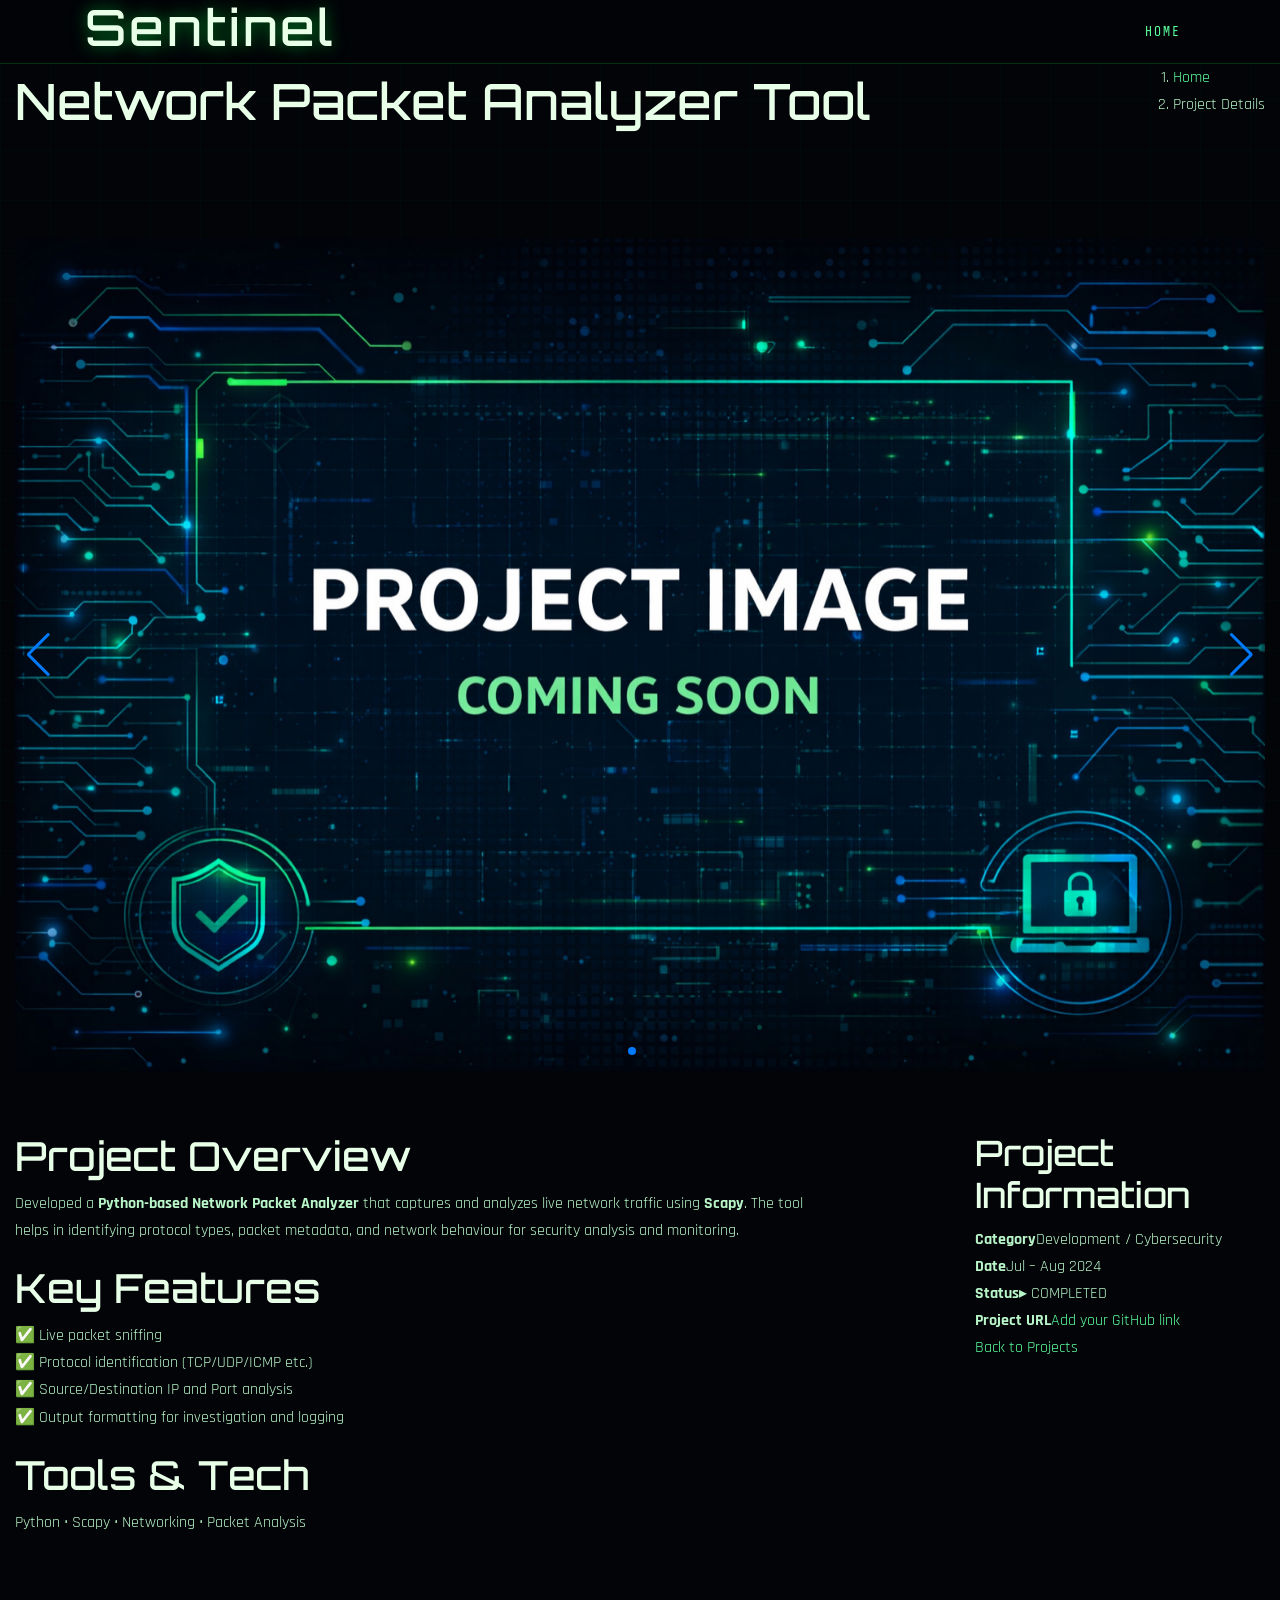
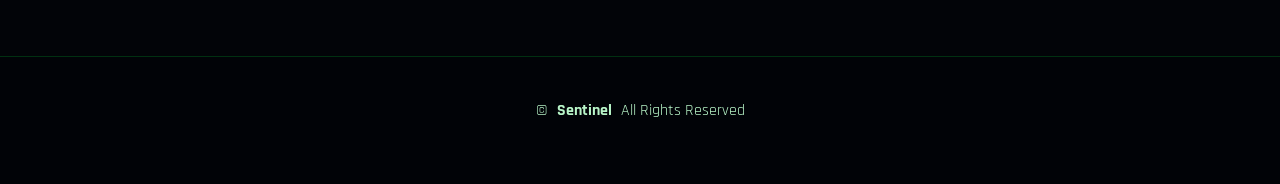
<file: portfolio-packet-analyzer.html>
<!DOCTYPE html>
<html lang="en">

<head>
  <meta charset="utf-8">
  <meta content="width=device-width, initial-scale=1.0" name="viewport">
  <title>SENTINEL // Network Packet Analyzer Tool</title>
  <link rel="apple-touch-icon" sizes="180x180" href="assets/img/favicon_io/apple-touch-icon.png">
  <link rel="icon" type="image/png" sizes="32x32" href="assets/img/favicon_io/favicon-32x32.png">
  <link rel="icon" type="image/png" sizes="16x16" href="assets/img/favicon_io/favicon-16x16.png">
  <link rel="manifest" href="assets/img/favicon_io/site.webmanifest">
  <link href="https://fonts.googleapis.com/css2?family=Share+Tech+Mono&family=Orbitron:wght@400;500;600;700;800;900&family=Rajdhani:wght@300;400;500;600;700&display=swap" rel="stylesheet">
  <link rel="stylesheet" href="https://cdnjs.cloudflare.com/ajax/libs/font-awesome/6.5.2/css/all.min.css">
  <link href="assets/vendor/bootstrap/css/bootstrap.min.css" rel="stylesheet">
  <link href="assets/vendor/bootstrap-icons/bootstrap-icons.css" rel="stylesheet">
  <link href="assets/vendor/aos/aos.css" rel="stylesheet">
  <link href="assets/vendor/glightbox/css/glightbox.min.css" rel="stylesheet">
  <link href="assets/vendor/swiper/swiper-bundle.min.css" rel="stylesheet">
  <link href="assets/css/main.css" rel="stylesheet">
</head>

<body class="portfolio-details-page">
  <div class="cyber-grid"></div>

  <header id="header" class="header d-flex align-items-center sticky-top">
    <div class="container-fluid container-xl position-relative d-flex align-items-center justify-content-between">
      <a href="index.html" class="logo d-flex align-items-center">
        <h1 class="sitename">Sentinel</h1>
      </a>
      <nav id="navmenu" class="navmenu">
        <ul>
          <li><a href="index.html" class="active">Home</a></li>
        </ul>
        <i class="mobile-nav-toggle d-xl-none bi bi-list"></i>
      </nav>
    </div>
  </header>

  <main class="main">

    <div class="page-title" data-aos="fade">
      <div class="container d-lg-flex justify-content-between align-items-center">
        <h1 class="mb-2 mb-lg-0">Network Packet Analyzer Tool</h1>
        <nav class="breadcrumbs">
          <ol>
            <li><a href="index.html">Home</a></li>
            <li class="current">Project Details</li>
          </ol>
        </nav>
      </div>
    </div>

    <section id="portfolio-details" class="portfolio-details section">
      <div class="container" data-aos="fade-up">

        <div class="portfolio-details-slider swiper init-swiper">
          <script type="application/json" class="swiper-config">
            {"loop":true,"speed":600,"autoplay":{"delay":5000},"slidesPerView":"auto","navigation":{"nextEl":".swiper-button-next","prevEl":".swiper-button-prev"},"pagination":{"el":".swiper-pagination","type":"bullets","clickable":true}}
          </script>
          <div class="swiper-wrapper align-items-center">
            <div class="swiper-slide"><img src="assets/img/portfolio/placeholder.png" alt="Network Packet Analyzer Tool"></div>
            <div class="swiper-slide"><img src="assets/img/portfolio/placeholder.png" alt="Network Packet Analyzer Tool"></div>
          </div>
          <div class="swiper-button-prev"></div>
          <div class="swiper-button-next"></div>
          <div class="swiper-pagination"></div>
        </div>

        <div class="row justify-content-between gy-4 mt-4">

          <div class="col-lg-8" data-aos="fade-up">
            <div class="portfolio-description">
              <h2>Project Overview</h2>
              <p>Developed a <strong>Python-based Network Packet Analyzer</strong> that captures and analyzes live network traffic using <strong>Scapy</strong>. The tool helps in identifying protocol types, packet metadata, and network behaviour for security analysis and monitoring.</p>

              <h2>Key Features</h2>
              <p>
                ✅ Live packet sniffing<br>
                ✅ Protocol identification (TCP/UDP/ICMP etc.)<br>
                ✅ Source/Destination IP and Port analysis<br>
                ✅ Output formatting for investigation and logging<br>
              </p>

              <h2>Tools &amp; Tech</h2>
              <p>Python • Scapy • Networking • Packet Analysis</p>
            </div>
          </div>

          <div class="col-lg-3" data-aos="fade-up" data-aos-delay="100">
            <div class="portfolio-info">
              <h3>Project Information</h3>
              <ul>
                <li><strong>Category</strong><span>Development / Cybersecurity</span></li>
                <li><strong>Date</strong><span>Jul – Aug 2024</span></li>
                <li><strong>Status</strong><span style="color:var(--neon-green)">▸ COMPLETED</span></li>
                <li><strong>Project URL</strong><a href="#" target="_blank">Add your GitHub link</a></li>
                <li><a href="index.html#portfolio" class="btn-visit align-self-start">Back to Projects</a></li>
              </ul>
            </div>
          </div>

        </div>
      </div>
    </section>

  </main>

  <footer id="footer" class="footer accent-background">
    <div class="copyright text-center">
      <p>© <strong class="px-1 sitename">Sentinel</strong> All Rights Reserved</p>
    </div>
  </footer>

  <a href="#" id="scroll-top" class="scroll-top d-flex align-items-center justify-content-center">
    <i class="bi bi-arrow-up-short"></i>
  </a>
  <div id="preloader" style="display:none;"></div>

  <script src="assets/vendor/bootstrap/js/bootstrap.bundle.min.js"></script>
  <script src="assets/vendor/aos/aos.js"></script>
  <script src="assets/vendor/glightbox/js/glightbox.min.js"></script>
  <script src="assets/vendor/imagesloaded/imagesloaded.pkgd.min.js"></script>
  <script src="assets/vendor/isotope-layout/isotope.pkgd.min.js"></script>
  <script src="assets/vendor/swiper/swiper-bundle.min.js"></script>
  <script src="assets/js/main.js"></script>
</body>
</html>
</file>
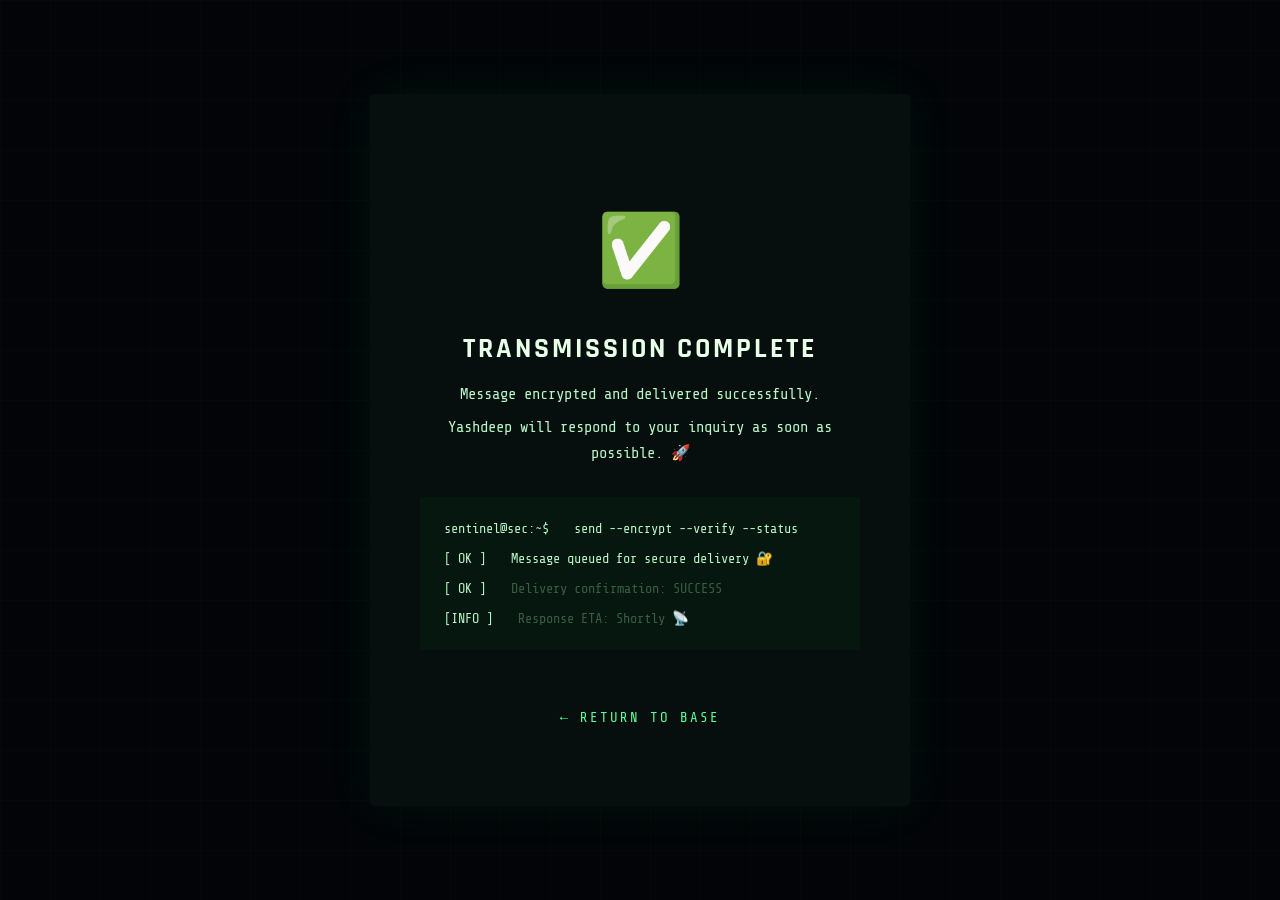
<file: thankyou.html>
<!DOCTYPE html>
<html lang="en">
<head>
  <meta charset="UTF-8">
  <meta name="viewport" content="width=device-width, initial-scale=1.0">
  <title>SENTINEL // Message Transmitted ✅</title>
  <link rel="apple-touch-icon" sizes="180x180" href="assets/img/favicon_io/apple-touch-icon.png">
  <link rel="icon" type="image/png" sizes="32x32" href="assets/img/favicon_io/favicon-32x32.png">
  <link href="https://fonts.googleapis.com/css2?family=Share+Tech+Mono&family=Orbitron:wght@400;700;900&family=Rajdhani:wght@400;600&display=swap" rel="stylesheet">
  <link href="assets/vendor/bootstrap/css/bootstrap.min.css" rel="stylesheet">
  <link href="assets/css/main.css" rel="stylesheet">

  <!-- Page-specific styles for centered thank-you card -->
  <style>
    body {
      min-height: 100vh;
      display: flex;
      align-items: center;
      justify-content: center;
      padding: 2rem;
    }

    .thankyou-card {
      background: var(--bg-card);
      border: 1px solid var(--border-green);
      border-radius: 4px;
      padding: 3rem 2.5rem;
      max-width: 540px;
      width: 100%;
      text-align: center;
      position: relative;
      z-index: 1;
      box-shadow: 0 0 50px rgba(0,255,65,0.07);
    }

    .thankyou-card::before {
      content: '';
      position: absolute; top: 0; left: 0; right: 0;
      height: 2px;
      background: linear-gradient(90deg, transparent, var(--neon-green), transparent);
    }

    .card-dots {
      display: flex;
      gap: 0.4rem;
      margin-bottom: 2rem;
    }

    .success-icon {
      font-size: 3.5rem;
      margin-bottom: 1rem;
      animation: icon-pulse 2s ease-in-out infinite;
      display: block;
    }

    @keyframes icon-pulse {
      0%,100% { filter: drop-shadow(0 0 8px var(--neon-green)); transform: scale(1); }
      50%      { filter: drop-shadow(0 0 22px var(--neon-green)); transform: scale(1.05); }
    }

    .thankyou-title {
      font-family: var(--font-display);
      font-size: 1.4rem;
      font-weight: 700;
      color: #fff;
      letter-spacing: 3px;
      margin-bottom: 0.75rem;
      text-transform: uppercase;
    }

    .thankyou-sub {
      font-family: var(--font-mono);
      font-size: 0.78rem;
      color: var(--text-muted);
      line-height: 1.7;
      margin-bottom: 0.3rem;
    }

    .terminal-block {
      background: rgba(0,255,65,0.03);
      border: 1px solid var(--border-green);
      border-radius: 3px;
      padding: 1rem 1.2rem;
      margin: 1.5rem 0;
      font-family: var(--font-mono);
      font-size: 0.68rem;
      text-align: left;
    }

    .t-row {
      display: flex;
      gap: 0.75rem;
      margin-bottom: 0.35rem;
    }

    .t-row:last-child { margin-bottom: 0; }

    .t-prompt { color: var(--dim-green); }
    .t-cmd    { color: var(--neon-green); }
    .t-ok     { color: var(--neon-cyan); }
    .t-info   { color: var(--text-muted); }

    .btn-return {
      display: inline-flex;
      align-items: center;
      gap: 0.6rem;
      margin-top: 0.5rem;
      padding: 0.8rem 2rem;
      border: 1px solid var(--neon-green);
      color: var(--neon-green);
      text-decoration: none;
      font-family: var(--font-mono);
      font-size: 0.7rem;
      letter-spacing: 2px;
      text-transform: uppercase;
      transition: all 0.25s;
      position: relative;
      overflow: hidden;
      border-radius: 2px;
    }

    .btn-return::before {
      content: '';
      position: absolute; inset: 0;
      background: var(--neon-green);
      transform: translateX(-100%);
      transition: transform 0.25s;
      z-index: 0;
    }

    .btn-return:hover::before { transform: translateX(0); }
    .btn-return:hover { color: #000; }
    .btn-return span { position: relative; z-index: 1; }
  </style>
</head>

<body>
  <div class="cyber-grid"></div>

  <div class="thankyou-card">
    <div class="card-dots">
      <span class="panel-dot pd-r"></span>
      <span class="panel-dot pd-y"></span>
      <span class="panel-dot pd-g"></span>
    </div>

    <span class="success-icon">✅</span>

    <h2 class="thankyou-title">Transmission Complete</h2>
    <p class="thankyou-sub">Message encrypted and delivered successfully.</p>
    <p class="thankyou-sub">Yashdeep will respond to your inquiry as soon as possible. 🚀</p>

    <div class="terminal-block">
      <div class="t-row">
        <span class="t-prompt">sentinel@sec:~$</span>
        <span class="t-cmd">send --encrypt --verify --status</span>
      </div>
      <div class="t-row">
        <span class="t-prompt">[  OK  ]</span>
        <span class="t-ok">Message queued for secure delivery 🔐</span>
      </div>
      <div class="t-row">
        <span class="t-prompt">[  OK  ]</span>
        <span class="t-info">Delivery confirmation: SUCCESS</span>
      </div>
      <div class="t-row">
        <span class="t-prompt">[INFO ]</span>
        <span class="t-info">Response ETA: Shortly 📡</span>
      </div>
    </div>

    <a href="index.html#contact" class="btn-return">
      <span>← Return to Base</span>
    </a>
  </div>

  <script src="assets/vendor/bootstrap/js/bootstrap.bundle.min.js"></script>
</body>
</html>
</file>
<file: assets/css/main.css>
/* ================================================================
   SENTINEL PORTFOLIO — CYBERPUNK THEME — main.css
   Dark Hacker Terminal Aesthetic
   ================================================================ */

/* ── VARIABLES ── */
:root {
  --green: #00ff41;
  --cyan: #00f5ff;
  --purple: #bf00ff;
  --blue: #0080ff;
  --red: #ff4444;
  --bg: #020408;
  --bg-card: #060f0d;
  --bg-card2: #040b09;
  --border: rgba(0, 255, 65, 0.18);
  --border-dim: rgba(0, 255, 65, 0.08);
  --text: #c8ffd4;
  --text-dim: #6b9e75;
  --text-muted: #3a5e42;
  --font-mono: "Share Tech Mono", "Courier New", monospace;
  --font-hud: "Orbitron", sans-serif;
  --font-body: "Rajdhani", sans-serif;
  --glow-g: 0 0 20px rgba(0, 255, 65, 0.35);
  --glow-c: 0 0 20px rgba(0, 245, 255, 0.35);
  --t: all 0.3s ease;
}

/* ── RESET & BASE ── */
*,
*::before,
*::after {
  box-sizing: border-box;
}

html {
  scroll-behavior: smooth;
}

html {
  font-size: 20px;
}

body {
  background: var(--bg);
  color: var(--text);
  font-family: var(--font-body);
  font-size: 16px;
  line-height: 1.7;
  overflow-x: hidden;
  cursor: crosshair;
}

h1,
h2,
h3,
h4,
h5,
h6 {
  font-family: var(--font-hud);
  color: #fff;
}
a {
  text-decoration: none;
  color: inherit;
}
img {
  max-width: 100%;
  display: block;
}
ul {
  list-style: none;
  margin: 0;
  padding: 0;
}

/* Bootstrap overrides */
.container {
  position: relative;
  z-index: 2;
}
section {
  background: transparent !important;
}
.bg-light,
.bg-white {
  background: var(--bg) !important;
}

/* Scrollbar */
::-webkit-scrollbar {
  width: 4px;
}
::-webkit-scrollbar-track {
  background: var(--bg);
}
::-webkit-scrollbar-thumb {
  background: var(--green);
}

/* ── CANVAS & OVERLAYS ── */
#matrix-canvas {
  position: fixed;
  inset: 0;
  z-index: 0;
  pointer-events: none;
  opacity: 0.4;
}

.cyber-grid {
  position: fixed;
  inset: 0;
  z-index: 0;
  pointer-events: none;
  background-image:
    linear-gradient(rgba(0, 255, 65, 0.025) 1px, transparent 1px),
    linear-gradient(90deg, rgba(0, 255, 65, 0.025) 1px, transparent 1px);
  background-size: 50px 50px;
}

.scanlines {
  position: fixed;
  inset: 0;
  z-index: 0;
  pointer-events: none;
  background: repeating-linear-gradient(
    0deg,
    transparent,
    transparent 2px,
    rgba(0, 0, 0, 0.03) 2px,
    rgba(0, 0, 0, 0.03) 4px
  );
}

/* ── PRELOADER ── */
#preloader {
  position: fixed;
  inset: 0;
  z-index: 99999;
  background: var(--bg);
  display: flex;
  align-items: center;
  justify-content: center;
  flex-direction: column;
}

.preloader-inner {
  text-align: center;
}

.preloader-logo {
  font-family: var(--font-hud);
  font-size: clamp(1.8rem, 5vw, 3rem);
  font-weight: 900;
  color: var(--green);
  letter-spacing: 12px;
  text-shadow:
    0 0 40px var(--green),
    0 0 80px rgba(0, 255, 65, 0.3);
  margin-bottom: 1.5rem;
  animation: glitch-pulse 2s ease infinite;
}

.preloader-logo span {
  color: var(--cyan);
}

.preloader-msg {
  font-family: var(--font-mono);
  font-size: 0.7rem;
  color: var(--text-dim);
  letter-spacing: 3px;
  margin-bottom: 1.5rem;
  animation: blink-text 0.8s step-end infinite;
}

.preloader-bar-wrap {
  width: 300px;
  height: 3px;
  background: var(--border-dim);
  border: 1px solid var(--border);
  margin: 0 auto 1rem;
  overflow: hidden;
}

.preloader-bar {
  height: 100%;
  background: linear-gradient(90deg, var(--green), var(--cyan));
  box-shadow: 0 0 10px var(--green);
  animation: boot-fill 2.8s ease forwards;
}

.preloader-sub {
  font-family: var(--font-mono);
  font-size: 0.55rem;
  color: var(--text-muted);
  letter-spacing: 4px;
}

@keyframes boot-fill {
  0% {
    width: 0;
  }
  60% {
    width: 70%;
  }
  90% {
    width: 93%;
  }
  100% {
    width: 100%;
  }
}
@keyframes blink-text {
  50% {
    opacity: 0.3;
  }
}
@keyframes glitch-pulse {
  0%,
  90%,
  100% {
    text-shadow:
      0 0 40px var(--green),
      0 0 80px rgba(0, 255, 65, 0.3);
  }
  92% {
    text-shadow:
      3px 0 var(--cyan),
      -3px 0 var(--purple),
      0 0 40px var(--green);
  }
  96% {
    text-shadow:
      -2px 0 var(--cyan),
      2px 0 var(--purple),
      0 0 40px var(--green);
  }
}

/* ── HEADER ── */
#header {
  position: fixed !important;
  top: 0;
  left: 0;
  right: 0;
  height: 64px;
  z-index: 1000;
  background: rgba(2, 4, 8, 0.96);
  border-bottom: 1px solid var(--border);
  backdrop-filter: blur(16px);
  -webkit-backdrop-filter: blur(16px);
  transition: box-shadow 0.3s;
}

#header.scrolled {
  box-shadow: 0 4px 30px rgba(0, 255, 65, 0.08);
}

.header-inner {
  display: flex;
  align-items: center;
  justify-content: space-between;
  height: 100%;
  padding: 0 2rem;
  max-width: 1400px;
  margin: 0 auto;
}

/* Logo */
.logo {
  font-family: var(--font-hud);
  font-size: 1rem;
  font-weight: 700;
  color: var(--green) !important;
  letter-spacing: 3px;
  text-shadow: 0 0 16px rgba(0, 255, 65, 0.5);
  white-space: nowrap;
}

.logo-sep {
  color: var(--cyan);
}

/* HUD */
.nav-hud {
  display: flex;
  gap: 1.5rem;
  align-items: center;
}

.hud-item {
  font-family: var(--font-mono);
  font-size: 0.6rem;
  color: var(--text-muted);
  letter-spacing: 3px;
}

.hud-dot {
  display: inline-block;
  width: 7px;
  height: 7px;
  background: var(--green);
  border-radius: 50%;
  margin-right: 5px;
  box-shadow: 0 0 6px var(--green);
  animation: blink-dot 1.5s infinite;
}

.hud-status {
  color: var(--green);
}
@keyframes blink-dot {
  50% {
    opacity: 0.2;
  }
}

/* Desktop Nav */
.navmenu ul {
  display: flex;
  align-items: center;
  gap: 0.15rem;
}

.navmenu ul li a {
  font-family: var(--font-mono);
  font-size: 0.65rem;
  letter-spacing: 2px;
  text-transform: uppercase;
  color: var(--text-dim);
  padding: 0.35rem 0.65rem;
  border: 1px solid transparent;
  border-radius: 2px;
  transition: var(--t);
  white-space: nowrap;
}

.nav-num {
  color: var(--text-muted);
  margin-right: 2px;
  font-size: 0.58rem;
}

.navmenu ul li a:hover,
.navmenu ul li a.active {
  color: var(--green);
  border-color: var(--border);
  background: rgba(0, 255, 65, 0.04);
}

.nav-cta {
  background: rgba(0, 255, 65, 0.08) !important;
  border-color: rgba(0, 255, 65, 0.4) !important;
  color: var(--green) !important;
}

.nav-cta:hover {
  background: rgba(0, 255, 65, 0.15) !important;
}

/* Mobile Toggle */
.mobile-nav-toggle {
  display: none;
  flex-direction: column;
  gap: 5px;
  background: transparent;
  border: 1px solid var(--border);
  padding: 8px 10px;
  border-radius: 2px;
  cursor: pointer;
}

.mobile-nav-toggle span {
  display: block;
  width: 20px;
  height: 2px;
  background: var(--green);
  transition: var(--t);
}

/* Mobile Nav Overlay */
#mobile-nav-overlay {
  display: none;
  position: fixed;
  top: 64px;
  left: 0;
  right: 0;
  bottom: 0;
  background: rgba(2, 4, 8, 0.98);
  z-index: 9999;
  border-top: 1px solid var(--border);
  padding: 2rem;
  overflow-y: auto;
}

#mobile-nav-overlay.open {
  display: block;
}

#mobile-nav-overlay nav {
  display: flex;
  flex-direction: column;
  gap: 0.5rem;
}

.mob-link {
  display: block;
  font-family: var(--font-mono);
  font-size: 1rem;
  letter-spacing: 3px;
  text-transform: uppercase;
  color: var(--text-dim);
  padding: 1rem 1.5rem;
  border-bottom: 1px solid var(--border-dim);
  transition: var(--t);
}

.mob-link span {
  color: var(--text-muted);
  margin-right: 0.5rem;
}
.mob-link:hover {
  color: var(--green);
  padding-left: 2rem;
}
.mob-cta {
  color: var(--green) !important;
  margin-top: 1rem;
  border: 1px solid var(--border);
}

.mob-close {
  position: absolute;
  top: 1rem;
  right: 1.5rem;
  background: transparent;
  border: 1px solid var(--border);
  color: var(--green);
  font-size: 1.2rem;
  padding: 0.3rem 0.7rem;
  cursor: pointer;
  border-radius: 2px;
}

/* ── MAIN PADDING ── */
main {
  padding-top: 64px;
  position: relative;
  z-index: 1;
}

/* ── SECTION COMMON ── */
section {
  padding: 5rem 0;
}

.section-title {
  margin-bottom: 3.5rem;
  display: flex;
  align-items: baseline;
  gap: 0.75rem;
  flex-wrap: wrap;
}

.sec-num {
  font-family: var(--font-mono);
  font-size: 0.75rem;
  color: var(--green);
  letter-spacing: 2px;
  flex-shrink: 0;
}

.section-title h2 {
  font-family: var(--font-hud) !important;
  font-size: clamp(1.4rem, 3vw, 2rem);
  font-weight: 700;
  color: #fff !important;
  letter-spacing: 5px;
  text-transform: uppercase;
  margin: 0;
}

.accent {
  color: var(--green);
}

.title-bar {
  flex: 1;
  height: 1px;
  background: linear-gradient(90deg, var(--border), transparent);
  min-width: 60px;
}

.sec-sub {
  width: 100%;
  font-family: var(--font-body);
  font-size: 0.92rem;
  color: var(--text-dim);
  margin-top: 0.5rem;
  padding-top: 0.5rem;
  border-top: 1px solid var(--border-dim);
}

/* ── DOTS ── */
.dot {
  display: inline-block;
  width: 10px;
  height: 10px;
  border-radius: 50%;
  flex-shrink: 0;
}
.dot.red {
  background: #ff5f57;
}
.dot.yellow {
  background: #ffbd2e;
}
.dot.green {
  background: #28c840;
}

/* Panel headers */
.card-header-bar,
.term-header,
.panel-hdr,
.ach-header,
.proj-header,
.contact-info-panel .panel-hdr,
.contact-form-panel .panel-hdr {
  display: flex;
  align-items: center;
  gap: 5px;
  padding: 0.55rem 1rem;
  background: rgba(0, 255, 65, 0.03);
  border-bottom: 1px solid var(--border);
  border-radius: 4px 4px 0 0;
}

.card-title-bar,
.term-title {
  font-family: var(--font-mono);
  font-size: 0.58rem;
  color: var(--text-muted);
  letter-spacing: 2px;
  margin-left: 0.4rem;
}

/* ── HERO ── */
.hero {
  min-height: 100vh;
  display: flex;
  align-items: center;
  justify-content: center;
  position: relative;
  overflow: hidden;
  padding: 0;
  background:
    radial-gradient(
      ellipse 80% 60% at 50% 0%,
      rgba(0, 255, 65, 0.07) 0%,
      transparent 70%
    ),
    radial-gradient(
      ellipse 50% 40% at 85% 50%,
      rgba(0, 245, 255, 0.04) 0%,
      transparent 60%
    ),
    radial-gradient(
      ellipse 40% 50% at 15% 80%,
      rgba(191, 0, 255, 0.04) 0%,
      transparent 60%
    ),
    var(--bg);
}

.hero-content {
  padding: 2rem 1rem;
  position: relative;
  z-index: 2;
}

.hero-tag {
  font-family: var(--font-mono);
  font-size: 0.65rem;
  color: var(--cyan);
  letter-spacing: 4px;
  opacity: 0.8;
  margin-bottom: 1.5rem;
}

.hero-name {
  font-family: var(--font-hud) !important;
  font-size: clamp(2.2rem, 6vw, 4.5rem);
  font-weight: 900;
  color: #ffffff !important;
  text-shadow: none;
  letter-spacing: 6px;
  line-height: 1.05;
  margin-bottom: 1.5rem;
  position: relative;
}

/* Glitch */
.glitch {
  position: relative;
  display: inline-block;
}
.glitch::before,
.glitch::after {
  content: attr(data-text);
  position: absolute;
  left: 0;
  top: 0;
  width: 100%;
  height: 100%;
  pointer-events: none;
}
.glitch::before {
  color: transparent;
  clip-path: polygon(0 0, 100% 0, 100% 38%, 0 38%);
  animation: g1 4s infinite linear;
}
.glitch::after {
  color: transparent;
  clip-path: polygon(0 62%, 100% 62%, 100% 100%, 0 100%);
  animation: g2 4s infinite linear;
}
@keyframes g1 {
  0%,
  89%,
  100% {
    transform: translate(0);
  }
  91% {
    transform: translate(-3px, 1px);
  }
  93% {
    transform: translate(3px, -1px);
  }
  95% {
    transform: translate(-2px, 2px);
  }
}
@keyframes g2 {
  0%,
  89%,
  100% {
    transform: translate(0);
  }
  92% {
    transform: translate(3px, -2px);
  }
  94% {
    transform: translate(-3px, 1px);
  }
  96% {
    transform: translate(2px, -1px);
  }
}

.hero-role {
  font-family: var(--font-mono);
  font-size: clamp(0.85rem, 2vw, 1.1rem);
  color: var(--green);
  letter-spacing: 3px;
  margin-bottom: 2.5rem;
}

.role-prefix {
  color: var(--text-dim);
}
.cursor-blink {
  animation: blink-dot 0.7s step-end infinite;
}
.t-cursor-blink {
  animation: blink-dot 0.7s step-end infinite;
}

/* Hero Stats */
.hero-stats {
  display: flex;
  align-items: center;
  justify-content: center;
  gap: 1rem;
  flex-wrap: wrap;
  margin-bottom: 2.5rem;
}

.stat-box {
  text-align: center;
}

.stat-val {
  font-family: var(--font-hud);
  font-size: clamp(1.6rem, 4vw, 2.2rem);
  font-weight: 700;
  color: var(--green);
  text-shadow: var(--glow-g);
  line-height: 1;
}

.stat-val small {
  font-size: 0.45em;
}

.stat-key {
  font-family: var(--font-mono);
  font-size: 0.55rem;
  color: var(--text-muted);
  letter-spacing: 3px;
  text-transform: uppercase;
  margin-top: 0.3rem;
}

.stat-divider {
  font-family: var(--font-mono);
  color: var(--border);
  font-size: 1.2rem;
  padding: 0 0.5rem;
}

/* Hero Buttons */
.hero-btns {
  display: flex;
  gap: 1rem;
  justify-content: center;
  flex-wrap: wrap;
}

/* Global button */
.btn-cyber {
  display: inline-flex;
  align-items: center;
  gap: 0.5rem;
  font-family: var(--font-mono);
  font-size: 0.68rem;
  letter-spacing: 3px;
  text-transform: uppercase;
  padding: 0.75rem 1.8rem;
  border: 1px solid var(--green);
  background: rgba(0, 255, 65, 0.06);
  color: var(--green);
  cursor: pointer;
  transition: var(--t);
  border-radius: 2px;
  position: relative;
  overflow: hidden;
}

.btn-cyber::before {
  content: "";
  position: absolute;
  inset: 0;
  background: var(--green);
  transform: translateX(-105%);
  transition: transform 0.3s ease;
  z-index: -1;
}

.btn-cyber:hover {
  color: var(--bg);
}
.btn-cyber:hover::before {
  transform: translateX(0);
}

.btn-cyber.btn-outline {
  border-color: var(--cyan);
  color: var(--cyan);
  background: rgba(0, 245, 255, 0.04);
}
.btn-cyber.btn-outline::before {
  background: var(--cyan);
}

.btn-cyber.btn-ghost {
  border-color: rgba(255, 255, 255, 0.15);
  color: rgba(255, 255, 255, 0.5);
  background: transparent;
}
.btn-cyber.btn-ghost::before {
  background: rgba(255, 255, 255, 0.08);
}
.btn-cyber.btn-ghost:hover {
  color: #fff;
}

.btn-cyber.w-100 {
  width: 100%;
  justify-content: center;
}

/* Radar */
.hero-radar {
  position: absolute;
  right: 5%;
  bottom: 8%;
  width: clamp(140px, 18vw, 220px);
  height: clamp(140px, 18vw, 220px);
  opacity: 0.3;
  pointer-events: none;
  z-index: 1;
}

.radar-sweep {
  transform-origin: 100px 100px;
  animation: radar-spin 4s linear infinite;
}
@keyframes radar-spin {
  to {
    transform: rotate(360deg);
  }
}

.radar-blip {
  animation: blip 4s 0.5s infinite;
}
.radar-blip2 {
  animation: blip 4s 2s infinite;
}
@keyframes blip {
  0%,
  90%,
  100% {
    opacity: 0.9;
  }
  45% {
    opacity: 0.1;
  }
}

/* Scroll hint */
.scroll-hint {
  position: absolute;
  bottom: 2rem;
  left: 50%;
  transform: translateX(-50%);
  display: flex;
  flex-direction: column;
  align-items: center;
  gap: 0.5rem;
  z-index: 2;
}

.scroll-line {
  display: block;
  width: 1px;
  height: 40px;
  background: linear-gradient(to bottom, var(--green), transparent);
  animation: scroll-drop 1.5s ease-in-out infinite;
}

.scroll-text {
  font-family: var(--font-mono);
  font-size: 0.5rem;
  letter-spacing: 4px;
  color: var(--text-muted);
}

@keyframes scroll-drop {
  0%,
  100% {
    transform: scaleY(1);
    opacity: 1;
  }
  50% {
    transform: scaleY(0.4);
    opacity: 0.3;
  }
}

/* ── ABOUT ── */
.about {
  background: rgba(0, 255, 65, 0.01) !important;
}

/* Profile Card */
.profile-card {
  background: var(--bg-card);
  border: 1px solid var(--border);
  border-radius: 4px;
  overflow: hidden;
  transition: var(--t);
  display: flex;
  flex-direction: column;
}

.profile-card:hover {
  border-color: rgba(0, 255, 65, 0.4);
  box-shadow: 0 0 30px rgba(0, 255, 65, 0.06);
}

/* ── Image: top, full width, medium height ──
.profile-img-wrap {
  position: relative;
  overflow: hidden;
  width: 100%;
  /* padding-top = height/width * 100 = 654/571 * 100 = 114.5% */
/* padding-top: 85%;
  flex-shrink: 0;
  background: #fff;
/* } */
*/ */ .profile-img {
  position: absolute;
  top: 0;
  left: 0;
  width: 100%;
  height: 100%;
  object-fit: cover contain;
  object-position: center center;
  filter: grayscale(10%) contrast(1.08);
  display: block;
  transition: filter 0.5s ease;
}

.profile-card:hover .profile-img {
  filter: grayscale(0%) contrast(1.1);
}

/* Neon corner frame on image */
.profile-img-wrap::before,
.profile-img-wrap::after {
  content: "";
  position: absolute;
  width: 18px;
  height: 18px;
  z-index: 2;
  pointer-events: none;
}
.profile-img-wrap::before {
  top: 8px;
  left: 8px;
  border-top: 2px solid var(--green);
  border-left: 2px solid var(--green);
  box-shadow: -2px -2px 8px rgba(0, 255, 65, 0.3);
}
.profile-img-wrap::after {
  bottom: 8px;
  right: 8px;
  border-bottom: 2px solid var(--cyan);
  border-right: 2px solid var(--cyan);
  box-shadow: 2px 2px 8px rgba(0, 245, 255, 0.3);
}

.img-scan {
  position: absolute;
  inset: 0;
  background: linear-gradient(
    to bottom,
    transparent 40%,
    rgba(0, 255, 65, 0.04) 50%,
    transparent 60%
  );
  animation: scan 3s ease-in-out infinite;
  pointer-events: none;
  z-index: 1;
}

@keyframes scan {
  0% {
    transform: translateY(-100%);
  }
  100% {
    transform: translateY(200%);
  }
}

.profile-data {
  padding: 0.8rem 1rem;
}

.pd-row {
  display: flex;
  gap: 0.75rem;
  padding: 0.4rem 0;
  border-bottom: 1px solid var(--border-dim);
  align-items: baseline;
}

.pd-row:last-child {
  border-bottom: none;
}

.pd-key {
  font-family: var(--font-mono);
  font-size: 0.55rem;
  color: var(--text-muted);
  letter-spacing: 2px;
  min-width: 52px;
  flex-shrink: 0;
}

.pd-val {
  font-family: var(--font-mono);
  font-size: 0.75rem;
  color: var(--text);
  word-break: break-word;
}

.pd-val.neon {
  color: var(--green);
  text-shadow: 0 0 10px rgba(0, 255, 65, 0.4);
}
.pd-val a {
  color: var(--cyan);
  transition: var(--t);
}
.pd-val a:hover {
  color: var(--green);
}

.profile-links {
  display: flex;
  gap: 0.75rem;
  padding: 0.75rem 1rem;
  border-top: 1px solid var(--border);
  justify-content: center;
}

.profile-links a {
  width: 36px;
  height: 36px;
  border: 1px solid var(--border);
  border-radius: 2px;
  display: flex;
  align-items: center;
  justify-content: center;
  font-size: 0.95rem;
  color: var(--text-dim);
  transition: var(--t);
}

.profile-links a:hover {
  color: var(--green);
  border-color: var(--green);
  box-shadow: 0 0 10px rgba(0, 255, 65, 0.2);
}

/* Terminal Box */
.terminal-box {
  background: var(--bg-card);
  border: 1px solid var(--border);
  border-radius: 4px;
  overflow: hidden;
  margin-bottom: 1.5rem;
}

.term-body {
  padding: 1.2rem 1.4rem;
  font-family: var(--font-mono);
  font-size: 0.8rem;
  line-height: 1.9;
}

.t-prompt {
  color: var(--green);
  margin-right: 0.5rem;
}
.t-cmd {
  color: var(--cyan);
}
.t-out {
  color: var(--text-dim);
  display: block;
  margin: 0.3rem 0;
}

/* Skills Panel */
.skills-panel {
  background: var(--bg-card);
  border: 1px solid var(--border);
  border-radius: 4px;
  overflow: hidden;
}

.skills-body {
  padding: 1.2rem 1.4rem;
}

.skill-row {
  margin-bottom: 1.1rem;
}
.skill-row:last-child {
  margin-bottom: 0;
}

.sk-info {
  display: flex;
  justify-content: space-between;
  align-items: center;
  margin-bottom: 0.35rem;
}

.sk-name {
  font-family: var(--font-mono);
  font-size: 0.65rem;
  color: var(--text);
  letter-spacing: 1px;
}

.sk-pct {
  font-family: var(--font-mono);
  font-size: 0.6rem;
  color: var(--green);
}

.sk-track {
  height: 4px;
  background: var(--border-dim);
  border: 1px solid var(--border);
  border-radius: 2px;
  overflow: hidden;
}

.sk-bar {
  height: 100%;
  width: 0;
  background: linear-gradient(90deg, var(--green), var(--cyan));
  box-shadow: 0 0 8px var(--green);
  border-radius: 2px;
  transition: width 1.4s ease;
}

/* ── EDUCATION ── */
.education {
  background: rgba(0, 245, 255, 0.01) !important;
}

.resume-group {
  margin-bottom: 2rem;
}

.rg-title {
  font-family: var(--font-hud);
  font-size: 0.7rem;
  letter-spacing: 4px;
  text-transform: uppercase;
  color: var(--cyan);
  padding-bottom: 0.75rem;
  border-bottom: 1px solid var(--border);
  margin-bottom: 1.5rem;
  display: flex;
  align-items: center;
  gap: 0.5rem;
}

.resume-card {
  position: relative;
  padding: 1rem 1.25rem 1rem 2rem;
  border-left: 1px solid var(--border);
  margin-bottom: 1.25rem;
  background: var(--bg-card);
  border-radius: 0 4px 4px 0;
  transition: var(--t);
}

.resume-card:hover {
  border-left-color: var(--green);
  background: var(--bg-card2);
}
.resume-card:last-child {
  margin-bottom: 0;
}

.rc-dot {
  position: absolute;
  left: -5px;
  top: 1.2rem;
  width: 9px;
  height: 9px;
  border-radius: 50%;
  background: var(--green);
  box-shadow: 0 0 8px var(--green);
}

.rc-dot.cyan {
  background: var(--cyan);
  box-shadow: 0 0 8px var(--cyan);
}

.rc-date {
  font-family: var(--font-mono);
  font-size: 0.6rem;
  color: var(--cyan);
  letter-spacing: 2px;
  margin-bottom: 0.3rem;
  background: rgba(0, 245, 255, 0.05);
  border: 1px solid rgba(0, 245, 255, 0.15);
  display: inline-block;
  padding: 0.1rem 0.5rem;
  border-radius: 2px;
}

.rc-role {
  font-family: var(--font-hud) !important;
  font-size: 0.78rem !important;
  color: var(--green) !important;
  letter-spacing: 2px;
  text-transform: uppercase;
  margin: 0.3rem 0;
}

.rc-org {
  font-family: var(--font-mono);
  font-size: 0.65rem;
  color: var(--text-dim);
  margin-bottom: 0.6rem;
}

.rc-desc {
  font-family: var(--font-body);
  font-size: 0.88rem;
  color: var(--text-dim);
  margin: 0;
  line-height: 1.7;
}

.rc-list {
  padding-left: 0;
  margin: 0.5rem 0 0;
}

.rc-list li {
  font-family: var(--font-body);
  font-size: 0.87rem;
  color: var(--text-dim);
  padding: 0.15rem 0 0.15rem 1rem;
  position: relative;
  line-height: 1.7;
}

.rc-list li::before {
  content: "▸";
  position: absolute;
  left: 0;
  color: var(--green);
  font-size: 0.7rem;
}

/* ── PORTFOLIO ── */
.portfolio-filters {
  display: flex;
  gap: 0.5rem;
  flex-wrap: wrap;
  margin-bottom: 2rem;
}

.portfolio-filters li {
  font-family: var(--font-mono);
  font-size: 0.62rem;
  letter-spacing: 2px;
  text-transform: uppercase;
  padding: 0.4rem 1rem;
  border: 1px solid var(--border);
  color: var(--text-dim);
  cursor: pointer;
  transition: var(--t);
  border-radius: 2px;
}

.portfolio-filters li:hover,
.portfolio-filters li.filter-active {
  background: rgba(0, 255, 65, 0.08);
  color: var(--green);
  border-color: rgba(0, 255, 65, 0.4);
}

/* Project Cards */
.proj-card {
  background: var(--bg-card);
  border: 1px solid var(--border);
  border-radius: 4px;
  overflow: hidden;
  transition: var(--t);
  height: 100%;
}

.proj-card:hover {
  border-color: rgba(0, 255, 65, 0.4);
  transform: translateY(-4px);
  box-shadow: 0 12px 40px rgba(0, 255, 65, 0.08);
}

.proj-header {
  border-radius: 4px 4px 0 0;
  border-bottom: 1px solid var(--border);
  justify-content: space-between;
}

.proj-tag {
  font-family: var(--font-mono);
  font-size: 0.55rem;
  letter-spacing: 2px;
  color: var(--green);
  background: rgba(0, 255, 65, 0.08);
  padding: 0.15rem 0.5rem;
  border: 1px solid var(--border);
  border-radius: 2px;
  margin-left: auto;
}

.proj-tag.dev {
  color: var(--cyan);
  background: rgba(0, 245, 255, 0.08);
  border-color: rgba(0, 245, 255, 0.2);
}

.proj-img-wrap {
  position: relative;
  overflow: hidden;
  width: 100%;
  height: 200px;
  background: var(--bg-card);
}

.proj-img {
  width: 100%;
  height: 200px;
  object-fit: cover;
  object-position: center top;
  filter: grayscale(20%);
  transition:
    transform 0.5s ease,
    filter 0.5s ease;
  display: block;
}

.proj-card:hover .proj-img {
  transform: scale(1.04);
  filter: grayscale(0%);
}

.proj-overlay {
  position: absolute;
  inset: 0;
  background: rgba(2, 4, 8, 0.7);
  display: flex;
  align-items: center;
  justify-content: center;
  gap: 1rem;
  opacity: 0;
  transition: var(--t);
}

.proj-card:hover .proj-overlay {
  opacity: 1;
}

.proj-overlay a {
  width: 40px;
  height: 40px;
  border: 1px solid var(--border);
  border-radius: 2px;
  display: flex;
  align-items: center;
  justify-content: center;
  color: var(--green);
  font-size: 1.1rem;
  transition: var(--t);
  background: rgba(0, 255, 65, 0.1);
}

.proj-overlay a:hover {
  background: var(--green);
  color: var(--bg);
}

.proj-body {
  padding: 1.1rem 1.2rem;
}

.proj-date {
  font-family: var(--font-mono);
  font-size: 0.6rem;
  color: var(--text-muted);
  letter-spacing: 2px;
  margin-bottom: 0.4rem;
}

.proj-title {
  font-family: var(--font-hud) !important;
  font-size: 0.75rem !important;
  color: var(--green) !important;
  letter-spacing: 2px;
  text-transform: uppercase;
  margin-bottom: 0.5rem;
}

.proj-desc {
  font-family: var(--font-body);
  font-size: 0.88rem;
  color: var(--text-dim);
  margin-bottom: 0.75rem;
  line-height: 1.7;
}

.proj-tags {
  display: flex;
  gap: 0.4rem;
  flex-wrap: wrap;
  margin-bottom: 0.75rem;
}

.proj-tags span {
  font-family: var(--font-mono);
  font-size: 0.55rem;
  letter-spacing: 1px;
  color: var(--text-muted);
  background: var(--border-dim);
  border: 1px solid var(--border);
  padding: 0.15rem 0.5rem;
  border-radius: 2px;
}

.proj-link {
  font-family: var(--font-mono);
  font-size: 0.6rem;
  letter-spacing: 2px;
  color: var(--green);
  transition: var(--t);
  display: inline-flex;
  align-items: center;
  gap: 0.4rem;
}

.proj-link:hover {
  color: var(--cyan);
  gap: 0.7rem;
}

/* ── CERTIFICATIONS ── */
.certifications {
  background: rgba(0, 0, 255, 0.01) !important;
}

.cert-row {
  display: flex;
  align-items: center;
  gap: 1rem;
  padding: 0.9rem 1.2rem;
  background: var(--bg-card);
  border: 1px solid var(--border);
  border-radius: 4px;
  transition: var(--t);
}

.cert-row:hover {
  border-color: rgba(0, 255, 65, 0.35);
  background: var(--bg-card2);
}

.cert-icon {
  width: 38px;
  height: 38px;
  border: 1px solid var(--border);
  border-radius: 3px;
  display: flex;
  align-items: center;
  justify-content: center;
  flex-shrink: 0;
  color: var(--green);
  background: rgba(0, 255, 65, 0.05);
  font-size: 1.1rem;
}

.cert-info {
  flex: 1;
  display: flex;
  flex-direction: column;
  gap: 0.15rem;
}

.cert-name {
  font-family: var(--font-mono);
  font-size: 0.78rem;
  color: var(--text);
  letter-spacing: 1px;
}

.cert-issuer {
  font-family: var(--font-mono);
  font-size: 0.6rem;
  color: var(--text-muted);
  letter-spacing: 1px;
}

.cert-date {
  font-family: var(--font-mono);
  font-size: 0.6rem;
  color: var(--cyan);
  letter-spacing: 2px;
  white-space: nowrap;
  background: rgba(0, 245, 255, 0.06);
  border: 1px solid rgba(0, 245, 255, 0.15);
  padding: 0.15rem 0.5rem;
  border-radius: 2px;
}

.cert-img-card {
  border: 1px solid var(--border);
  border-radius: 4px;
  overflow: hidden;
  background: var(--bg-card);
  transition: var(--t);
  padding: 4px;
}

.cert-img-card:hover {
  border-color: rgba(0, 255, 65, 0.4);
  transform: translateY(-3px);
  box-shadow: 0 8px 30px rgba(0, 255, 65, 0.06);
}

.cert-img-card img {
  border-radius: 2px;
}

/* ── ACHIEVEMENTS ── */
.achievements {
  background: rgba(191, 0, 255, 0.01) !important;
}

.ach-card {
  background: var(--bg-card);
  border: 1px solid var(--border);
  border-radius: 4px;
  overflow: hidden;
  height: 100%;
  transition: var(--t);
}

.ach-card:hover {
  border-color: rgba(0, 255, 65, 0.4);
  transform: translateY(-4px);
  box-shadow: 0 12px 40px rgba(0, 255, 65, 0.07);
}

.ach-tag {
  font-family: var(--font-mono);
  font-size: 0.52rem;
  letter-spacing: 2px;
  color: var(--green);
  margin-left: auto;
  background: rgba(0, 255, 65, 0.06);
  padding: 0.1rem 0.4rem;
  border: 1px solid var(--border);
  border-radius: 2px;
}

.ach-body {
  padding: 1.2rem;
}

.ach-icon {
  font-size: 2rem;
  margin-bottom: 0.75rem;
  display: block;
}

.ach-title {
  font-family: var(--font-hud) !important;
  font-size: 0.75rem !important;
  color: var(--green) !important;
  letter-spacing: 2px;
  text-transform: uppercase;
  margin-bottom: 0.75rem;
}

.ach-desc {
  font-family: var(--font-body);
  font-size: 0.87rem;
  color: var(--text-dim);
  line-height: 1.7;
  margin-bottom: 1rem;
}

.ach-img-wrap {
  border: 1px solid var(--border);
  border-radius: 4px;
  overflow: hidden;
  background: rgba(0, 0, 0, 0.3);
}

.ach-img-wrap img {
  width: 100%;
  display: block;
}

/* ── TOOLS ── */
.tools-grid {
  display: grid;
  grid-template-columns: repeat(auto-fill, minmax(100px, 1fr));
  gap: 1rem;
}

.tool-item {
  background: var(--bg-card);
  border: 1px solid var(--border);
  border-radius: 4px;
  padding: 1rem 0.75rem;
  text-align: center;
  transition: var(--t);
  cursor: default;
}

.tool-item:hover {
  border-color: rgba(0, 255, 65, 0.4);
  background: rgba(0, 255, 65, 0.04);
  transform: scale(1.06);
}

.tool-item img {
  width: 48px;
  height: 48px;
  object-fit: contain;
  margin: 0 auto 0.6rem;
  transition: transform 0.3s ease;
  filter: drop-shadow(0 0 6px rgba(0, 255, 65, 0.2));
}

.tool-item:hover img {
  transform: scale(1.15);
}

.tool-item span {
  font-family: var(--font-mono);
  font-size: 0.55rem;
  color: var(--text-muted);
  letter-spacing: 1px;
  display: block;
}

/* Resume Glance */
.resume-glance {
  padding: 3rem 0;
}
.resume-glance .section-title {
  justify-content: center;
}

/* ── CONTACT ── */
.contact-info-panel,
.contact-form-panel {
  background: var(--bg-card);
  border: 1px solid var(--border);
  border-radius: 4px;
  overflow: hidden;
  height: 100%;
}

.ci-body {
  padding: 0.5rem 0;
}

.ci-row {
  display: flex;
  align-items: center;
  gap: 1rem;
  padding: 0.9rem 1.2rem;
  border-bottom: 1px solid var(--border-dim);
  transition: var(--t);
  color: inherit;
}

.ci-row:last-child {
  border-bottom: none;
}
.ci-row:hover {
  background: rgba(0, 255, 65, 0.03);
}

.ci-icon {
  width: 38px;
  height: 38px;
  border: 1px solid var(--border);
  border-radius: 3px;
  display: flex;
  align-items: center;
  justify-content: center;
  flex-shrink: 0;
  color: var(--green);
  background: rgba(0, 255, 65, 0.04);
  font-size: 1rem;
}

.ci-text {
  font-family: var(--font-mono);
  font-size: 0.72rem;
  color: var(--text);
  line-height: 1.5;
}

.ci-text strong {
  color: var(--text-muted);
  font-size: 0.58rem;
  letter-spacing: 2px;
  text-transform: uppercase;
  display: block;
}

/* Contact Form */
.form-body {
  padding: 1.25rem;
}

.form-field {
  margin-bottom: 0;
}

.field-label {
  font-family: var(--font-mono);
  font-size: 0.6rem;
  letter-spacing: 2px;
  color: var(--text-muted);
  text-transform: uppercase;
  display: block;
  margin-bottom: 0.4rem;
}

.php-email-form input,
.php-email-form textarea,
.php-email-form select {
  width: 100%;
  background: rgba(0, 0, 0, 0.4) !important;
  border: 1px solid var(--border) !important;
  border-radius: 2px;
  color: var(--text) !important;
  font-family: var(--font-mono);
  font-size: 0.78rem;
  letter-spacing: 1px;
  padding: 0.7rem 1rem;
  outline: none;
  transition:
    border-color 0.3s,
    box-shadow 0.3s;
  -webkit-appearance: none;
  appearance: none;
}

.php-email-form input::placeholder,
.php-email-form textarea::placeholder {
  color: var(--text-muted);
  font-size: 0.72rem;
}

.php-email-form select option {
  background: var(--bg-card);
}

.php-email-form input:focus,
.php-email-form textarea:focus,
.php-email-form select:focus {
  border-color: var(--green) !important;
  box-shadow: 0 0 12px rgba(0, 255, 65, 0.12) !important;
}

.php-email-form textarea {
  height: 130px;
  resize: vertical;
}

/* ── FOOTER ── */
.footer {
  background: rgba(2, 4, 8, 0.98) !important;
  border-top: 1px solid var(--border);
  padding: 2rem 1rem;
}

.footer-inner {
  max-width: 1200px;
  margin: 0 auto;
  display: flex;
  flex-direction: column;
  align-items: center;
  gap: 0.75rem;
}

.footer-logo {
  font-family: var(--font-hud);
  font-size: 0.85rem;
  color: var(--green);
  letter-spacing: 4px;
  text-shadow: 0 0 14px rgba(0, 255, 65, 0.4);
}

.footer-copy {
  font-family: var(--font-mono);
  font-size: 0.62rem;
  color: var(--text-muted);
  letter-spacing: 2px;
  margin: 0;
}

.footer-copy strong {
  color: var(--green);
}

.footer-links {
  display: flex;
  gap: 0.75rem;
}

.footer-links a {
  width: 34px;
  height: 34px;
  border: 1px solid var(--border);
  border-radius: 2px;
  display: flex;
  align-items: center;
  justify-content: center;
  color: var(--text-dim);
  font-size: 0.95rem;
  transition: var(--t);
}

.footer-links a:hover {
  color: var(--green);
  border-color: var(--green);
  box-shadow: 0 0 10px rgba(0, 255, 65, 0.2);
}

/* ── SCROLL TOP ── */
.scroll-top {
  position: fixed;
  right: 1.5rem;
  bottom: 2rem;
  width: 40px;
  height: 40px;
  background: rgba(0, 255, 65, 0.08);
  border: 1px solid var(--border);
  border-radius: 2px;
  color: var(--green);
  font-size: 1.4rem;
  display: flex;
  align-items: center;
  justify-content: center;
  opacity: 0;
  visibility: hidden;
  transition: var(--t);
  z-index: 9000;
}

.scroll-top.active {
  opacity: 1;
  visibility: visible;
}
.scroll-top:hover {
  background: var(--green);
  color: var(--bg);
}

/* ── AOS SAFETY ── */
[data-aos] {
  opacity: 0;
  transform: translateY(20px);
  transition:
    opacity 0.6s ease,
    transform 0.6s ease;
}

[data-aos].aos-animate {
  opacity: 1;
  transform: none;
}

/* ── RESPONSIVE ── */
@media (max-width: 1199px) {
  .nav-hud {
    display: none !important;
  }
  .navmenu ul li a {
    padding: 0.3rem 0.5rem;
    font-size: 0.6rem;
  }
}

@media (max-width: 991px) {
  .navmenu {
    display: none !important;
  }
  .mobile-nav-toggle {
    display: flex !important;
  }
}

@media (min-width: 992px) {
  .mobile-nav-toggle {
    display: none !important;
  }
  #mobile-nav-overlay {
    display: none !important;
  }
}

@media (max-width: 768px) {
  section {
    padding: 3.5rem 0;
  }
  .hero-stats {
    gap: 0.75rem;
  }
  .stat-val {
    font-size: 1.5rem;
  }
  .stat-divider {
    padding: 0 0.25rem;
  }
  .tools-grid {
    grid-template-columns: repeat(auto-fill, minmax(80px, 1fr));
  }
  .cert-row {
    flex-wrap: wrap;
  }
  .cert-date {
    margin-left: 0;
  }
  .hero-name {
    letter-spacing: 3px;
  }
}

@media (max-width: 480px) {
  .header-inner {
    padding: 0 1rem;
  }
  .hero-btns {
    flex-direction: column;
    align-items: center;
  }
  .btn-cyber {
    width: 240px;
    justify-content: center;
  }
  .hero-radar {
    display: none;
  }
  .section-title {
    flex-wrap: wrap;
  }
}

/* ===== Accessibility & Reduced Motion ===== */
@media (prefers-reduced-motion: reduce) {
  #matrix-canvas,
  .scanlines,
  .radar-sweep,
  .glitch,
  .img-scan {
    display: none !important;
    animation: none !important;
  }
  #preloader {
    transition: none !important;
  }
  *,
  *::before,
  *::after {
    animation-duration: 0.01ms !important;
    animation-iteration-count: 1 !important;
    transition-duration: 0.01ms !important;
  }
}

/* Clear focus ring for keyboard users */
a:focus-visible,
button:focus-visible,
input:focus-visible,
select:focus-visible,
textarea:focus-visible,
.btn-cyber:focus-visible,
.mobile-nav-toggle:focus-visible {
  outline: 2px solid #00ff41 !important;
  outline-offset: 3px !important;
}

/* Ensure form labels are properly associated (already good, reinforce) */
.form-field label {
  display: block;
}

/* ===== Mobile fixes ===== */
html,
body {
  overflow-x: hidden;
  max-width: 100vw;
}

#preloader {
  position: fixed;
  inset: 0;
  width: 100%;
  height: 100%;
  z-index: 99999;
  display: flex;
  align-items: center;
  justify-content: center;
  text-align: center;
  padding: 1rem;
  box-sizing: border-box;
}

.preloader-inner {
  max-width: 100%;
  padding: 0 1rem;
}

.preloader-logo {
  font-size: clamp(1.2rem, 6vw, 2.2rem);
  letter-spacing: 2px;
  word-break: break-word;
}

.preloader-msg,
.preloader-sub {
  font-size: clamp(0.65rem, 2.8vw, 0.85rem);
  padding: 0 0.5rem;
}

/* Prevent horizontal scroll on mobile */
.header-inner,
.container,
.hero-content,
.profile-card,
.terminal-box {
  max-width: 100%;
}

@media (max-width: 768px) {
  .hero-name {
    font-size: clamp(1.6rem, 8vw, 2.4rem);
  }

  .hero-stats {
    flex-wrap: wrap;
    gap: 0.8rem;
  }

  .stat-box {
    min-width: 40%;
  }

  .btn-cyber {
    width: 100%;
    max-width: 280px;
  }
}

/* ===== Mobile Hero Stats Fix ===== */
@media (max-width: 768px) {
  /* Hero section overall */
  .hero-content {
    padding: 1.5rem 1rem !important;
    text-align: center;
  }

  .hero-name {
    font-size: clamp(1.8rem, 9vw, 2.4rem) !important;
    line-height: 1.15;
  }

  .hero-typed,
  .hero-location {
    font-size: 0.8rem;
  }

  /* Stats → force 2×2 grid */
  .hero-stats {
    display: grid !important;
    grid-template-columns: 1fr 1fr !important;
    gap: 1rem 0.75rem !important;
    justify-items: center;
    align-items: center;
    margin: 1.5rem auto !important;
    max-width: 280px;
  }

  .stat-box {
    display: flex;
    flex-direction: column;
    align-items: center;
    text-align: center;
    min-width: 0 !important;
    width: 100%;
  }

  .stat-box .stat-num {
    font-size: 1.5rem !important;
  }

  .stat-box .stat-label {
    font-size: 0.65rem !important;
    letter-spacing: 0.5px;
  }

  /* Hide the "//" separators on mobile (they break the grid) */
  .hero-stats .stat-sep,
  .hero-stats .sep,
  .hero-stats > span:not(.stat-box) {
    display: none !important;
  }

  /* Buttons */
  .hero-btns {
    display: flex;
    flex-direction: column;
    align-items: center;
    gap: 0.75rem;
    width: 100%;
  }

  .hero-btns .btn-cyber {
    width: 100%;
    max-width: 260px;
  }
}

/* ═══════════════════════════════════════════════════════════
   COMPLETE MOBILE RESPONSIVE BLOCK
   Sentinel Portfolio
═══════════════════════════════════════════════════════════ */

/* ---------- Base mobile safety ---------- */
html,
body {
  overflow-x: hidden;
  max-width: 100vw;
}

img,
video,
canvas,
svg {
  max-width: 100%;
  height: auto;
}

/* ---------- Preloader ---------- */
#preloader {
  position: fixed;
  inset: 0;
  width: 100%;
  height: 100%;
  z-index: 99999;
  display: flex;
  align-items: center;
  justify-content: center;
  text-align: center;
  padding: 1rem;
  box-sizing: border-box;
}

.preloader-inner {
  max-width: 100%;
  padding: 0 1rem;
}

.preloader-logo {
  font-size: clamp(1.1rem, 6vw, 2rem);
  letter-spacing: 1px;
  word-break: break-word;
}

.preloader-msg,
.preloader-sub {
  font-size: clamp(0.6rem, 2.6vw, 0.8rem);
  padding: 0 0.5rem;
}

/* ═══════════════════════════════════════════════════════════
   TABLETS & LARGE PHONES (max-width: 768px)
═══════════════════════════════════════════════════════════ */
@media (max-width: 768px) {
  /* Header */
  .header-inner,
  .nav-menu {
    padding-left: 0.75rem;
    padding-right: 0.75rem;
  }

  .nav-menu {
    display: none; /* mobile uses hamburger */
  }

  /* Hero */
  .hero-section,
  #hero {
    min-height: 100svh;
    padding: 5rem 1rem 2rem !important;
  }

  .hero-content {
    text-align: center;
    padding: 0 0.5rem !important;
  }

  .hero-name {
    font-size: clamp(1.7rem, 8.5vw, 2.3rem) !important;
    line-height: 1.15 !important;
  }

  .hero-typed,
  .hero-location,
  .hero-tagline {
    font-size: 0.78rem !important;
  }

  /* Stats → 2×2 grid */
  .hero-stats {
    display: grid !important;
    grid-template-columns: 1fr 1fr !important;
    gap: 1rem 0.6rem !important;
    justify-items: center;
    align-items: start;
    margin: 1.4rem auto !important;
    max-width: 280px;
  }

  .stat-box {
    display: flex;
    flex-direction: column;
    align-items: center;
    text-align: center;
    width: 100%;
    min-width: 0 !important;
  }

  .stat-box .stat-num {
    font-size: 1.45rem !important;
  }

  .stat-box .stat-label {
    font-size: 0.62rem !important;
    letter-spacing: 0.4px;
  }

  /* Hide desktop separators */
  .hero-stats .stat-sep,
  .hero-stats .sep,
  .hero-stats > span:not(.stat-box) {
    display: none !important;
  }

  /* Hero buttons */
  .hero-btns,
  .hero-buttons {
    display: flex;
    flex-direction: column;
    align-items: center;
    gap: 0.7rem;
    width: 100%;
  }

  .hero-btns .btn-cyber,
  .hero-buttons .btn-cyber {
    width: 100%;
    max-width: 260px;
  }

  /* Sections general */
  section {
    padding-left: 1rem !important;
    padding-right: 1rem !important;
  }

  .section-title,
  .section-heading {
    font-size: clamp(1.3rem, 6vw, 1.7rem) !important;
    text-align: center;
  }

  /* About */
  .about-grid,
  .about-wrapper,
  .profile-row {
    display: flex !important;
    flex-direction: column !important;
    gap: 1.5rem !important;
  }

  .profile-card,
  .about-photo,
  .identity-card {
    max-width: 280px;
    margin: 0 auto;
  }

  .terminal-box,
  .about-text,
  .bio-panel {
    width: 100%;
    font-size: 0.85rem;
  }

  /* Skills bars */
  .skills-panel,
  .diagnostics-skills {
    width: 100%;
  }

  /* Education / Experience timeline */
  .timeline,
  .edu-list,
  .exp-list {
    padding-left: 0.5rem;
  }

  .timeline-item,
  .edu-item,
  .exp-item {
    padding-left: 1rem;
  }

  /* Projects */
  .portfolio-filters,
  .project-filters {
    display: flex;
    flex-wrap: wrap;
    justify-content: center;
    gap: 0.5rem;
  }

  .portfolio-item,
  .project-card {
    width: 100% !important;
    max-width: 100%;
    margin-bottom: 1.2rem;
  }

  .project-card img,
  .proj-img {
    width: 100%;
    height: auto;
  }

  /* Certifications */
  .cert-grid,
  .certs-wrapper {
    display: flex;
    flex-direction: column;
    gap: 1rem;
  }

  .cert-card {
    width: 100%;
  }

  /* Tools grid */
  .tools-grid,
  .arsenal-grid {
    display: grid !important;
    grid-template-columns: repeat(3, 1fr) !important;
    gap: 0.75rem !important;
  }

  .tool-item {
    font-size: 0.7rem;
  }

  .tool-item img {
    width: 36px;
    height: 36px;
  }

  /* Contact */
  .contact-wrapper,
  .contact-grid {
    display: flex !important;
    flex-direction: column !important;
    gap: 1.5rem !important;
  }

  .contact-info,
  .contact-form-box {
    width: 100%;
  }

  .form-field input,
  .form-field select,
  .form-field textarea {
    font-size: 0.9rem;
  }

  .btn-cyber {
    width: 100%;
  }

  /* Footer */
  footer {
    text-align: center;
    padding: 1.5rem 1rem !important;
  }

  /* Mobile nav overlay already handled in your JS */
  #mobile-nav-overlay {
    width: 100%;
  }
}

/* ═══════════════════════════════════════════════════════════
   NORMAL / SMALL PHONES (max-width: 480px)
═══════════════════════════════════════════════════════════ */
@media (max-width: 480px) {
  .hero-name {
    font-size: clamp(1.5rem, 8vw, 2rem) !important;
  }

  .hero-stats {
    max-width: 250px;
    gap: 0.85rem 0.5rem !important;
  }

  .stat-box .stat-num {
    font-size: 1.3rem !important;
  }

  .stat-box .stat-label {
    font-size: 0.58rem !important;
  }

  .tools-grid,
  .arsenal-grid {
    grid-template-columns: repeat(2, 1fr) !important;
  }

  .section-title {
    font-size: 1.25rem !important;
  }

  .terminal-box {
    font-size: 0.78rem;
    padding: 0.9rem;
  }
}

/* ═══════════════════════════════════════════════════════════
   VERY SMALL PHONES (max-width: 360px)
═══════════════════════════════════════════════════════════ */
@media (max-width: 360px) {
  .hero-stats {
    max-width: 220px;
  }

  .stat-box .stat-num {
    font-size: 1.15rem !important;
  }

  .hero-btns .btn-cyber {
    max-width: 100%;
    font-size: 0.8rem;
  }

  .preloader-logo {
    font-size: 1rem;
  }
}

/* ═══════════════════════════════════════════════════════════
   LANDSCAPE PHONES (optional polish)
═══════════════════════════════════════════════════════════ */
@media (max-width: 900px) and (orientation: landscape) {
  .hero-section,
  #hero {
    min-height: auto;
    padding-top: 4rem !important;
    padding-bottom: 2rem !important;
  }

  .hero-stats {
    max-width: 360px;
  }
}

/* ===== FORCE 2×2 STATS ON MOBILE ===== */
@media (max-width: 768px) {
  /* Try common parent names */
  .hero-stats,
  .stats-row,
  .hero-counters,
  .stat-container,
  .counters,
  .hero-meta {
    display: grid !important;
    grid-template-columns: 1fr 1fr !important;
    gap: 1.1rem 0.8rem !important;
    justify-items: center !important;
    align-items: center !important;
    max-width: 270px !important;
    margin: 1.4rem auto !important;
    width: 100% !important;
  }

  /* Each stat item */
  .hero-stats > *,
  .stats-row > *,
  .hero-counters > *,
  .stat-container > *,
  .counters > * {
    text-align: center !important;
  }

  /* Hide the // separators */
  .hero-stats .sep,
  .hero-stats .stat-sep,
  .stats-row .sep,
  .hero-stats > span,
  .stats-row > span,
  .hero-counters > span {
    display: none !important;
  }

  /* Numbers */
  .stat-num,
  .counter-num,
  .stat-box span:first-child,
  .stat strong {
    font-size: 1.5rem !important;
    display: block !important;
  }

  /* Labels */
  .stat-label,
  .counter-label,
  .stat-box span:last-child {
    font-size: 0.62rem !important;
    display: block !important;
  }
}

/* ═══════════════════════════════════════════
   MOBILE HERO STATS — exact fix
═══════════════════════════════════════════ */
@media (max-width: 768px) {
  .hero-stats {
    display: grid !important;
    grid-template-columns: 1fr 1fr !important;
    gap: 1.2rem 1rem !important;
    justify-items: center !important;
    align-items: center !important;
    max-width: 280px !important;
    margin: 1.5rem auto !important;
    width: 100% !important;
  }

  /* Hide all // dividers on mobile */
  .hero-stats .stat-divider {
    display: none !important;
  }

  .hero-stats .stat-box {
    display: flex !important;
    flex-direction: column !important;
    align-items: center !important;
    text-align: center !important;
    width: 100% !important;
  }

  .hero-stats .stat-val {
    font-size: 1.55rem !important;
    line-height: 1.2 !important;
  }

  .hero-stats .stat-val small {
    font-size: 0.7em !important;
  }

  .hero-stats .stat-key {
    font-size: 0.62rem !important;
    letter-spacing: 0.5px !important;
    margin-top: 0.2rem !important;
    opacity: 0.85;
  }

  /* Buttons under stats */
  .hero-btns {
    display: flex !important;
    flex-direction: column !important;
    align-items: center !important;
    gap: 0.75rem !important;
    width: 100% !important;
    margin-top: 0.5rem !important;
  }

  .hero-btns .btn-cyber {
    width: 100% !important;
    max-width: 260px !important;
    text-align: center !important;
  }
}

/* Extra small phones */
@media (max-width: 400px) {
  .hero-stats {
    max-width: 240px !important;
    gap: 1rem 0.7rem !important;
  }

  .hero-stats .stat-val {
    font-size: 1.35rem !important;
  }

  .hero-stats .stat-key {
    font-size: 0.58rem !important;
  }
}

/* ═══════════════════════════════════════════════════════════
   GLOBAL CONTRAST / READABILITY UPGRADE
═══════════════════════════════════════════════════════════ */

/* Main readable text — brighter green */
body,
p,
.about-text,
.bio-panel,
.terminal-box,
.terminal-box p,
.terminal-content,
.edu-item p,
.exp-item p,
.exp-item li,
.timeline-item p,
.project-card p,
.cert-card p,
.achievement-card p {
  color: #b8f5c8 !important; /* brighter mint-green */
}

/* Strong headings */
h1,
h2,
h3,
h4,
h5,
.section-title,
.section-heading,
.hero-name,
.stat-val,
.edu-item h3,
.exp-item h3,
.project-card h3,
.cert-card h3 {
  color: #e8ffe8 !important; /* near-white green */
}

/* Labels / keys / secondary text */
.stat-key,
.field-label,
.hero-location,
.hero-tagline,
.hero-typed,
.small-label,
.meta-text,
.edu-item .date,
.exp-item .date,
.form-field label {
  color: #7dffb0 !important; /* clear neon green */
}

/* Links */
a,
.proj-link,
.nav-link,
.mob-link {
  color: #5cff9d !important;
}

a:hover,
.proj-link:hover {
  color: #b8ffd0 !important;
}

/* Terminal prompt style text */
.terminal-box,
.terminal-box code,
.terminal-box pre,
.about-terminal,
.bash-line {
  color: #c8ffd8 !important;
}

/* Contact info panel text */
.contact-info,
.contact-info span,
.contact-info a,
.contact-info p {
  color: #c0ffd0 !important;
}

/* Form inputs — brighter placeholder + text */
.form-field input,
.form-field select,
.form-field textarea {
  color: #e0ffe8 !important;
  border-color: #2a6b45 !important;
}

.form-field input::placeholder,
.form-field textarea::placeholder {
  color: #6a9a78 !important;
  opacity: 1;
}

/* Buttons text */
.btn-cyber {
  color: #e8ffe8 !important;
}

.btn-outline,
.btn-ghost {
  color: #7dffb0 !important;
}

/* Skill bars labels */
.skills-panel span,
.diagnostics-skills span,
.skill-name {
  color: #c8ffd8 !important;
}

/* Divider / muted text still readable */
.stat-divider,
.sep,
.muted,
.text-muted {
  color: #4a8a5a !important;
}

/* Cards borders slightly brighter so they don’t disappear */
.profile-card,
.edu-item,
.exp-item,
.project-card,
.cert-card,
.terminal-box,
.contact-info,
.contact-form-box {
  border-color: rgba(0, 255, 100, 0.25) !important;
}

/* ═══════════════════════════════════════════
   ABOUT SECTION + PHOTO POLISH
═══════════════════════════════════════════ */

/* Profile photo — fit the cyber theme */
.identity-profile img,
.profile-card img,
.about-photo img,
.identity-card img {
  border: 1px solid rgba(0, 255, 120, 0.4) !important;
  box-shadow: 0 0 24px rgba(0, 255, 100, 0.15) !important;
  background: #0a120e !important;
  object-fit: cover !important;
  border-radius: 4px;
}

/* About terminal text — clearer contrast */
.terminal-box p,
.terminal-body p,
.term-output p,
.about-text p {
  color: #c8ffd4 !important;
  line-height: 1.65 !important;
  margin-bottom: 1rem !important;
  font-size: 0.92rem !important;
}

/* Prompt line */
.term-line .prompt,
.terminal-box .prompt {
  color: #5cff9d !important;
}

/* Identity panel labels */
.identity-profile .label,
.profile-card .label,
.identity-card span:first-child {
  color: #6a9a78 !important;
  font-size: 0.72rem !important;
  letter-spacing: 0.6px;
}

/* Identity panel values */
.identity-profile .value,
.profile-card .value,
.identity-card span:last-child,
.identity-card a {
  color: #e8ffe8 !important;
}

/* Alias highlight */
.identity-profile .alias,
.profile-card .alias {
  color: #5cff9d !important;
  font-weight: 600;
}

/* Spacing between about panels */
.about-grid,
.about-wrapper {
  gap: 1.5rem !important;
}

/* Skills block under about — less cramped */
.diagnostics-skills,
.skills-panel {
  margin-top: 1.25rem !important;
}

/* ═══════════════════════════════════════════
   PROFILE IMAGE SIZE
═══════════════════════════════════════════ */

.identity-profile img,
.profile-card img,
.about-photo img,
.identity-card img {
  width: 220px !important;
  height: 260px !important;
  object-fit: cover !important;
  object-position: center top !important;
  display: block !important;
  margin: 0 auto !important;
  border-radius: 6px !important;
  border: 1px solid rgba(0, 255, 120, 0.35) !important;
  box-shadow: 0 0 20px rgba(0, 255, 100, 0.12) !important;
  background: #0a0e14 !important;
}

/* Mobile */
@media (max-width: 768px) {
  .identity-profile img,
  .profile-card img,
  .about-photo img,
  .identity-card img {
    width: 180px !important;
    height: 210px !important;
  }
}

/* ═══════════════════════════════════════════
   FIX WHITE SPACE AROUND PROFILE PHOTO
═══════════════════════════════════════════ */

/* Kill white background on the photo frame */
.identity-profile,
.identity-profile .img-wrap,
.identity-profile .photo-wrap,
.identity-profile .profile-img,
.profile-card .img-box,
.about-photo,
.identity-card .photo {
  background: #0a0e14 !important;
  background-color: #0a0e14 !important;
}

/* Image itself — fill the frame, no white gap */
.identity-profile img,
.profile-card img,
.about-photo img,
.identity-card img {
  width: 100% !important;
  max-width: 240px !important;
  height: auto !important;
  aspect-ratio: 3 / 4 !important;
  object-fit: cover !important;
  object-position: center top !important;
  display: block !important;
  margin: 0 auto !important;
  background: #0a0e14 !important;
  border-radius: 4px !important;
  border: 1px solid rgba(0, 255, 120, 0.3) !important;
}

/* Parent box that still shows white */
.identity-profile > div:first-child,
.identity-profile .card-body,
.identity-profile .window-body,
.profile-card .window-body {
  background: #0a0e14 !important;
  background-color: #0a0e14 !important;
}

/* Extra safety — any pure white left in about left column */
.about-grid > div:first-child,
.about-wrapper > div:first-child {
  background-color: transparent !important;
}

/* ═══════════════════════════════════════════
   FIX profile-img-wrap WHITE SPACE
═══════════════════════════════════════════ */

.profile-img-wrap {
  background: #0a0e14 !important;
  background-color: #0a0e14 !important;
  width: 100% !important;
  max-width: 240px !important;
  margin: 0 auto !important;
  padding: 0 !important;
  overflow: hidden !important;
  border-radius: 4px !important;
  border: 1px solid rgba(0, 255, 120, 0.3) !important;
}

.profile-img-wrap img {
  width: 100% !important;
  height: auto !important;
  aspect-ratio: 3 / 4 !important;
  object-fit: cover !important;
  object-position: center top !important;
  display: block !important;
  margin: 0 !important;
  background: #0a0e14 !important;
  border: none !important;
  border-radius: 0 !important;
}
</file>
